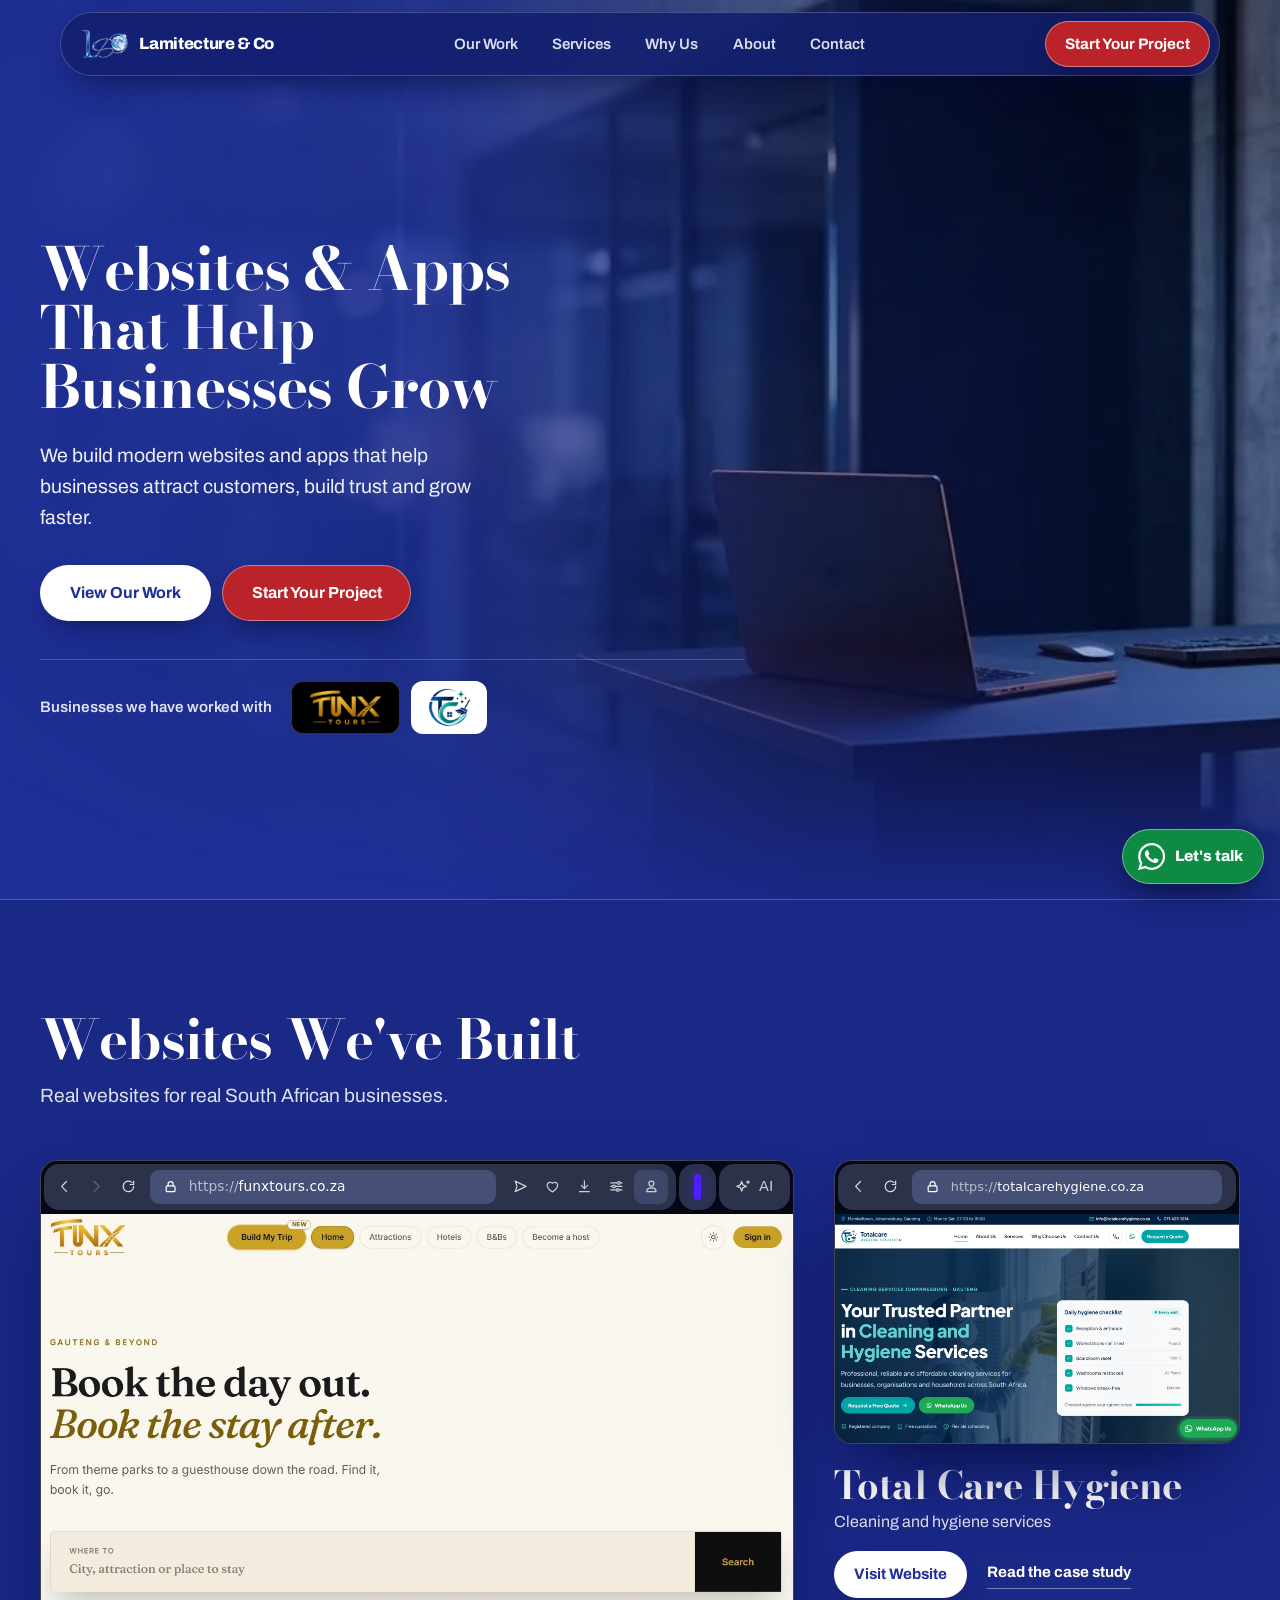
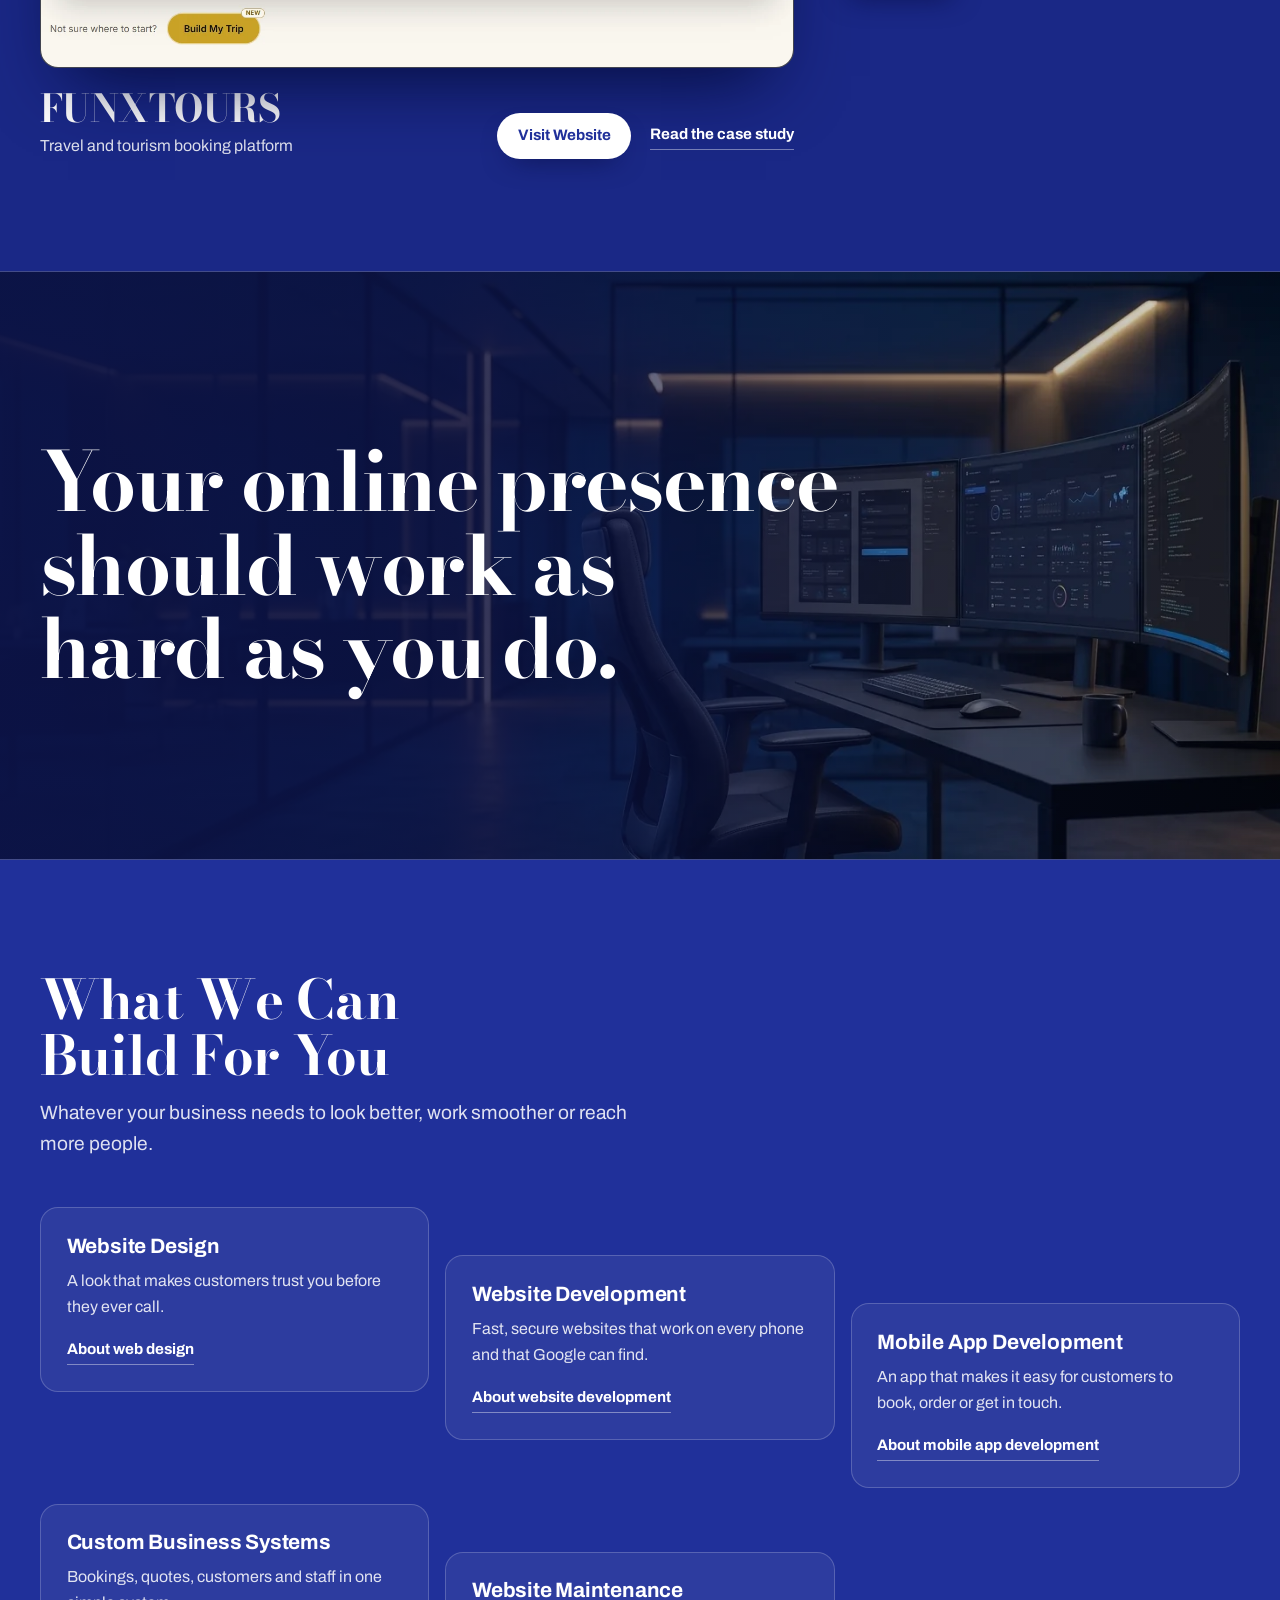
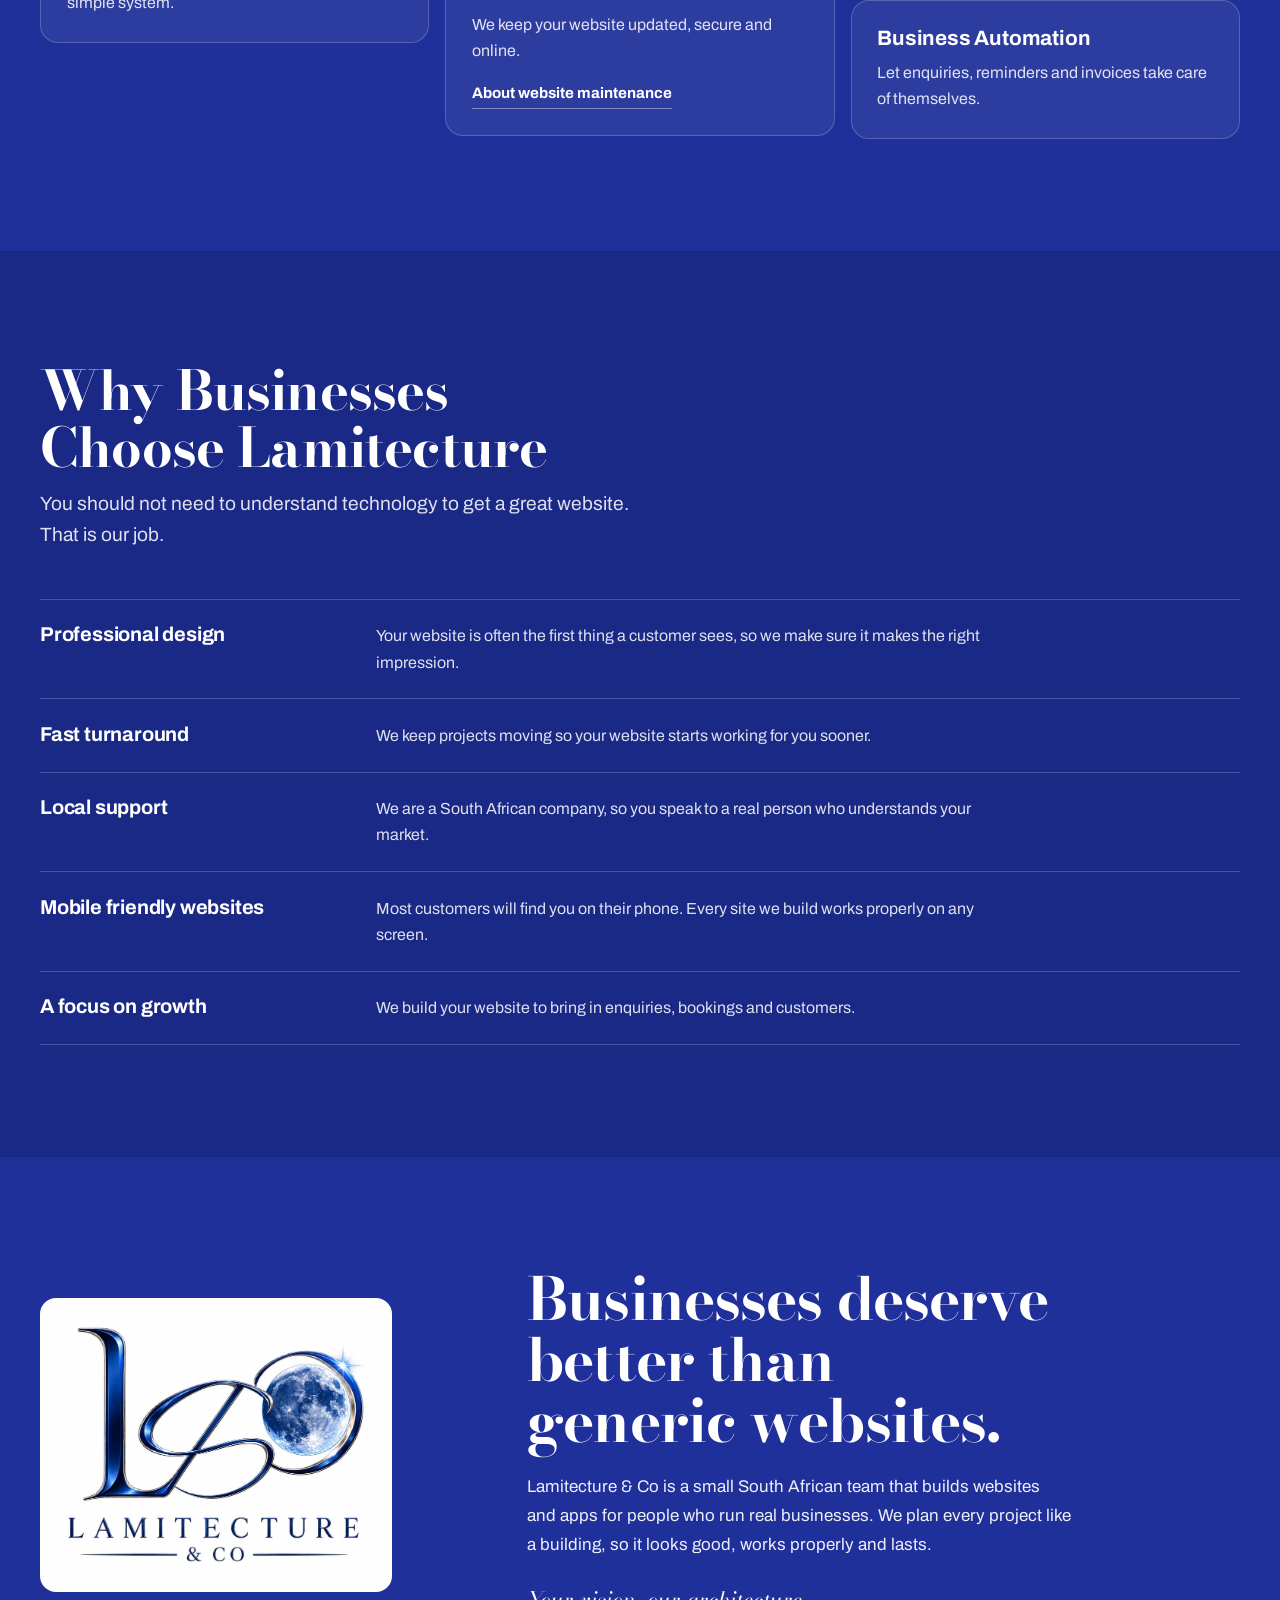
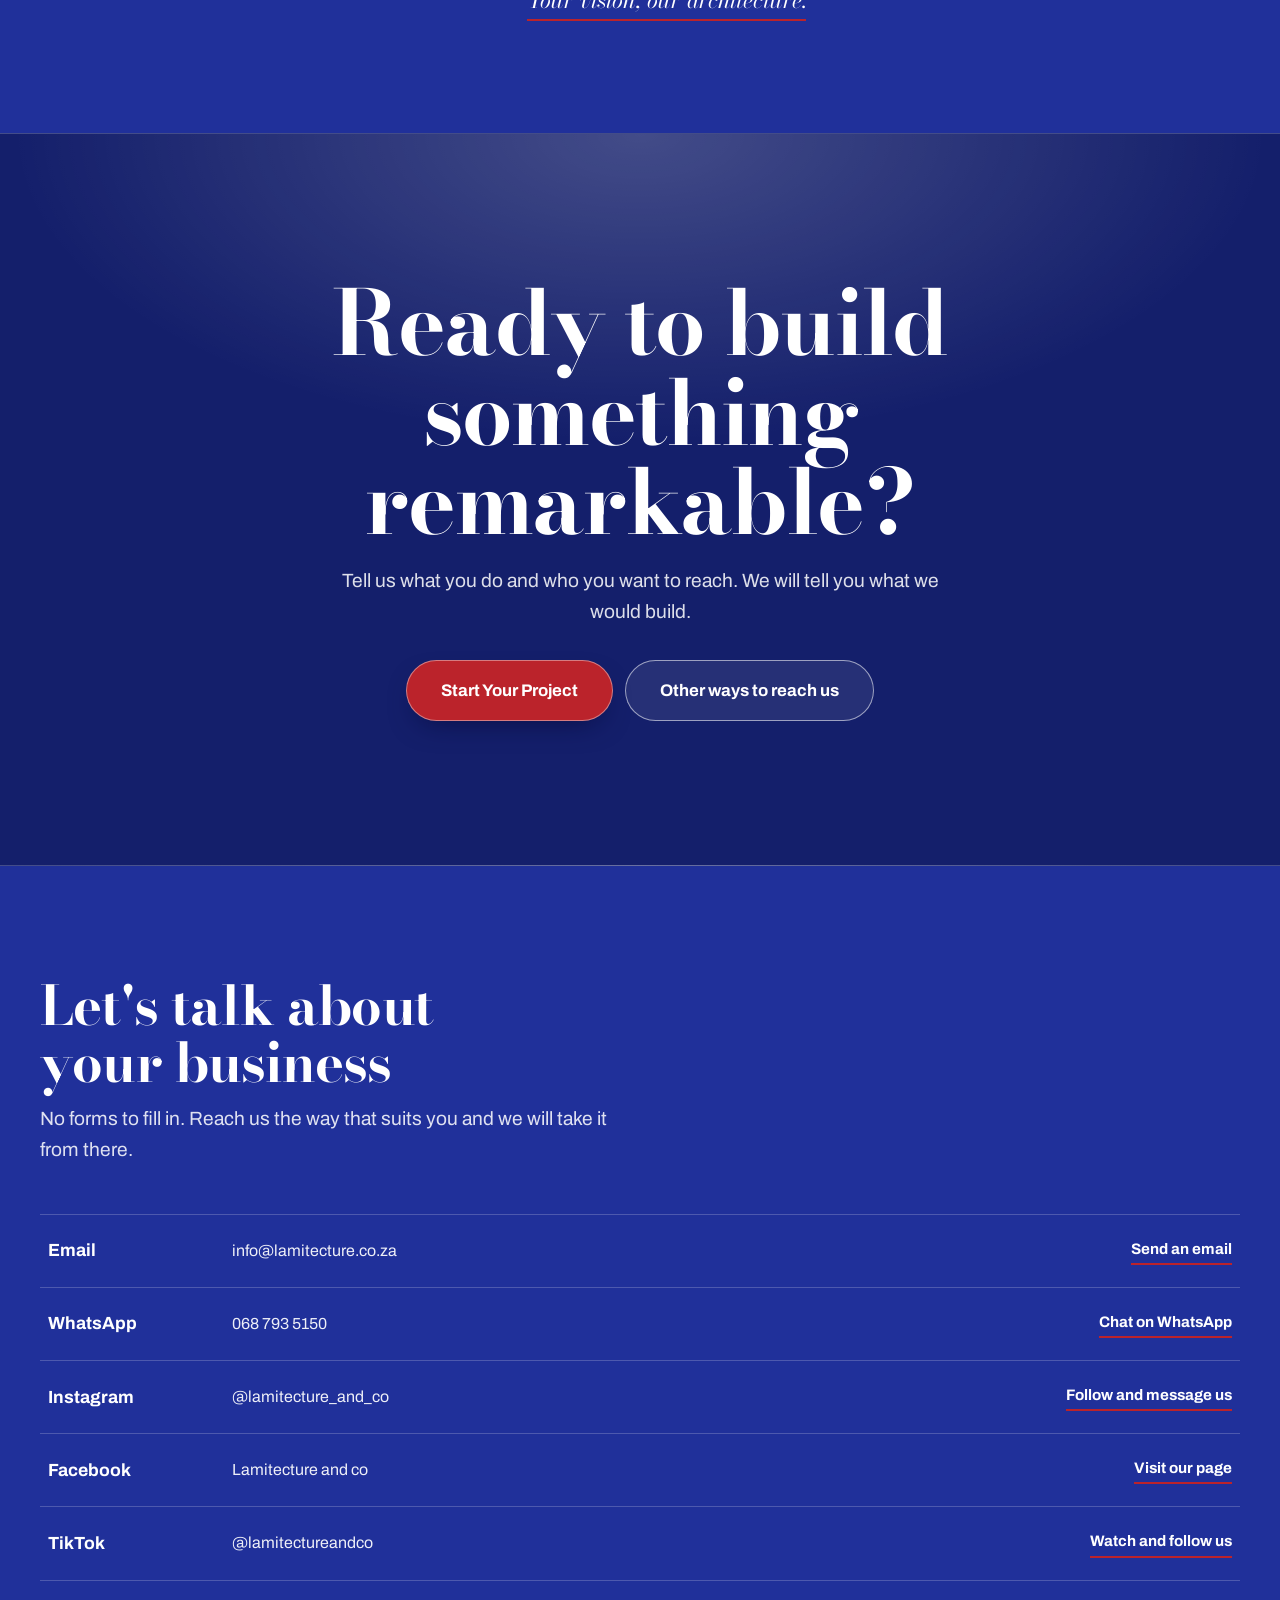
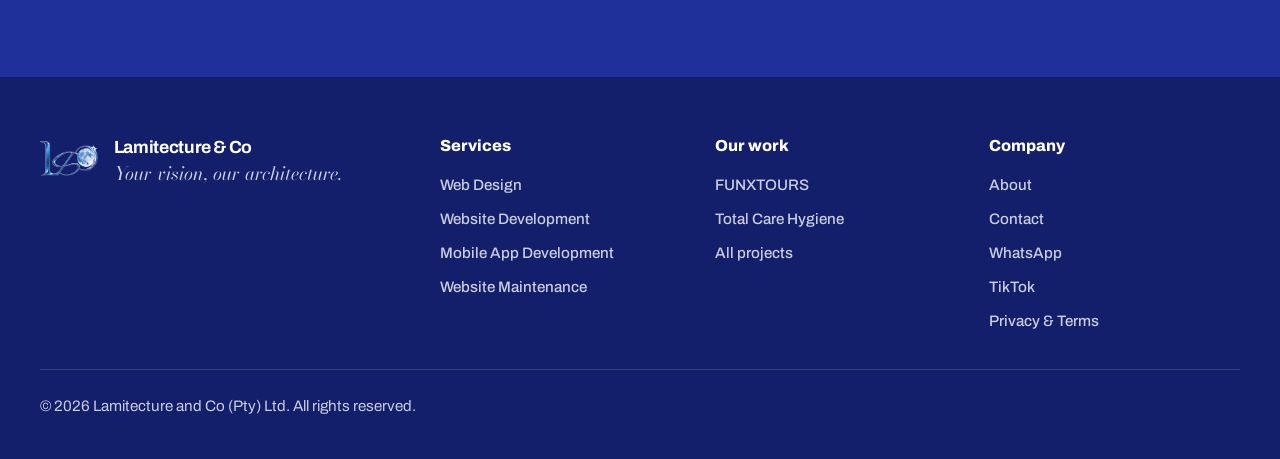
<file: index.html>
<!DOCTYPE html>
<html lang="en-ZA">
<head>
<meta charset="UTF-8">
<meta name="viewport" content="width=device-width, initial-scale=1, viewport-fit=cover">
<title>Web Design &amp; Development South Africa | Lamitecture &amp; Co</title>
<meta name="description" content="Lamitecture &amp; Co builds websites, mobile apps and custom business systems for South African businesses. See our work and start your project.">
<link rel="canonical" href="https://lamitecture.co.za/">
<meta name="theme-color" content="#20309A">
<meta property="og:type" content="website">
<meta property="og:site_name" content="Lamitecture &amp; Co">
<meta property="og:locale" content="en_ZA">
<meta property="og:title" content="Lamitecture &amp; Co | Web Design and Website Development in South Africa">
<meta property="og:description" content="Lamitecture &amp; Co builds websites, mobile apps and custom business systems for South African businesses. See our work and start your project.">
<meta property="og:url" content="https://lamitecture.co.za/">
<meta property="og:image" content="https://lamitecture.co.za/assets/img/og.jpg">
<meta property="og:image:width" content="1200">
<meta property="og:image:height" content="630">
<meta name="twitter:card" content="summary_large_image">
<meta name="twitter:title" content="Lamitecture &amp; Co | Web Design and Website Development in South Africa">
<meta name="twitter:description" content="Lamitecture &amp; Co builds websites, mobile apps and custom business systems for South African businesses. See our work and start your project.">
<meta name="twitter:image" content="https://lamitecture.co.za/assets/img/og.jpg">
<link rel="icon" href="favicon.ico">
<link rel="icon" type="image/png" sizes="32x32" href="assets/img/icons/favicon-32x32.png">
<link rel="icon" type="image/png" sizes="16x16" href="assets/img/icons/favicon-16x16.png">
<link rel="apple-touch-icon" sizes="180x180" href="assets/img/icons/apple-touch-icon.png">
<link rel="preconnect" href="https://fonts.googleapis.com">
<link rel="preconnect" href="https://fonts.gstatic.com" crossorigin>
<link href="https://fonts.googleapis.com/css2?family=Archivo:wght@400;500;600;700;800&family=Bodoni+Moda:ital,opsz,wght@0,6..96,500..800;1,6..96,500..700&display=swap" rel="stylesheet">
<link rel="stylesheet" href="assets/css/main.css">
<link rel="stylesheet" href="assets/css/home.css">
<link rel="stylesheet" href="assets/css/mockups.css">
<link rel="stylesheet" href="assets/css/pages.css">
<script type="application/ld+json">
{
  "@context": "https://schema.org",
  "@type": "ProfessionalService",
  "name": "Lamitecture & Co",
  "legalName": "Lamitecture and Co (Pty) Ltd",
  "url": "https://lamitecture.co.za/",
  "logo": "https://lamitecture.co.za/assets/img/logo-mark.png",
  "image": "https://lamitecture.co.za/assets/img/og.jpg",
  "email": "info@lamitecture.co.za",
  "description": "Lamitecture & Co builds websites, mobile apps and custom business systems that help South African businesses attract customers, build trust and grow.",
  "areaServed": {"@type": "Country", "name": "South Africa"},
  "sameAs": [
    "https://instagram.com/lamitecture_and_co",
    "https://facebook.com/profile.php?id=61594000347599",
    "https://www.tiktok.com/@lamitectureandco"
  ]
}
</script>
<script>document.documentElement.classList.add('js');window.addEventListener('load',function(){setTimeout(function(){if(!window.lamiReady){document.documentElement.classList.remove('js')}},1500)})</script>
</head>
<body>
<a class="skip" href="#main">Skip to content</a>

<header class="nav" id="nav">
  <a class="brand" href="#top" aria-label="Lamitecture &amp; Co, back to top">
    <img src="assets/img/logo-mark-96.png" alt="" width="46" height="28">
    <span>Lamitecture &amp; Co</span>
  </a>
  <nav class="nav-links" aria-label="Main">
    <a href="#work">Our Work</a>
    <a href="#services">Services</a>
    <a href="#why">Why Us</a>
    <a href="#about">About</a>
    <a href="#contact">Contact</a>
  </nav>
  <a class="btn btn-red btn-sm nav-cta" href="#contact">Start Your Project</a>
</header>

<main id="main">

<!-- ================= HERO ================= -->
<section class="hero" id="top">
  <picture class="hero-photo">
    <source media="(max-width: 999px)" srcset="assets/img/hero-desk-phone.webp" width="720" height="758">
    <img src="assets/img/hero-desk-1584.webp" srcset="assets/img/hero-desk-1000.webp 1000w, assets/img/hero-desk-1584.webp 1584w" sizes="100vw" alt="" width="1584" height="672" fetchpriority="high" decoding="async">
  </picture>
  <div class="wrap hero-grid">
    <div class="hero-copy">
      <h1><span class="ln">Websites &amp; Apps </span><span class="ln">That Help </span><span class="ln">Businesses Grow</span></h1>
      <p class="hero-sub">We build modern websites and apps that help businesses attract customers, build trust and grow faster.</p>
      <div class="hero-cta">
        <a class="btn btn-light" href="#work">View Our Work</a>
        <a class="btn btn-red" href="mailto:info@lamitecture.co.za?subject=Start%20a%20project%20with%20Lamitecture%20%26%20Co&amp;body=Hi%20Lamitecture%20%26%20Co%2C%0A%0AMy%20business%20is%3A%0A%0AWhat%20I%20need%3A%0A%0A">Start Your Project</a>
      </div>
      <div class="hero-proof">
        <p>Businesses we have worked with</p>
        <ul>
          <li><a class="proof proof-fx" href="https://funxtours.co.za" target="_blank" rel="noopener noreferrer"><img src="assets/img/clients/funxtours-logo.webp" alt="FUNXTOURS" width="640" height="341"></a></li>
          <li><a class="proof proof-tc" href="https://totalcarehygiene.co.za" target="_blank" rel="noopener noreferrer"><img src="assets/img/clients/totalcare-logo.webp" alt="Total Care Hygiene" width="480" height="440"></a></li>
        </ul>
      </div>
    </div>
  </div>
</section>

<!-- ================= PORTFOLIO ================= -->
<section class="section work" id="work" aria-labelledby="work-title">
  <div class="wrap">
    <div class="section-head reveal">
      <h2 id="work-title">Websites We've Built</h2>
      <p class="lede">Real websites for real South African businesses.</p>
    </div>
    <div class="work-rail">
      <article class="project project-main reveal-card">
        <a class="project-shot" href="https://funxtours.co.za" target="_blank" rel="noopener noreferrer" aria-label="Open the FUNXTOURS website (opens in a new tab)">
          <div class="browser"><div class="bar" aria-hidden="true"><div class="isl isl-main"><span class="bnav"><i class="nb back"><svg viewBox="0 0 24 24" aria-hidden="true" focusable="false"><path d="M15 5l-7 7 7 7"/></svg></i><i class="nb fwd"><svg viewBox="0 0 24 24" aria-hidden="true" focusable="false"><path d="M9 5l7 7-7 7"/></svg></i><i class="nb"><svg viewBox="0 0 24 24" aria-hidden="true" focusable="false"><path d="M19.5 12a7.5 7.5 0 11-2.3-5.4"/><path d="M19.5 4.5v4.8h-4.8"/></svg></i></span><span class="url"><svg viewBox="0 0 24 24" aria-hidden="true" focusable="false"><rect x="5" y="11" width="14" height="9" rx="2"/><path d="M8 11V8a4 4 0 018 0v3"/></svg><span class="u"><i class="sch">https://</i>funxtours.co.za</span></span><span class="tools"><i class="tb t-edit"><svg viewBox="0 0 24 24" aria-hidden="true" focusable="false"><path d="M11 4.5H6.5a2 2 0 00-2 2v11a2 2 0 002 2h11a2 2 0 002-2V13"/><path d="M17.3 3.4l3.3 3.3-1.6.9-1.7 1.7.3 1.4-1 1-3.2-3.2 1-1 1.4.3 1.7-1.7z"/><path d="M12.4 11.6l-4 4"/></svg></i><i class="tb t-cam"><svg viewBox="0 0 24 24" aria-hidden="true" focusable="false"><path d="M4 8.7A1.7 1.7 0 015.7 7H8l1.2-2h5.6L16 7h2.3A1.7 1.7 0 0120 8.7v8.6a1.7 1.7 0 01-1.7 1.7H5.7A1.7 1.7 0 014 17.3z"/><circle cx="12" cy="12.8" r="3.3"/></svg></i><i class="tb t-play"><svg viewBox="0 0 24 24" aria-hidden="true" focusable="false"><path d="M4.5 4.5L20 12 4.5 19.5 7.2 12z"/></svg></i><i class="tb t-heart"><svg viewBox="0 0 24 24" aria-hidden="true" focusable="false"><path d="M12 20s-7.5-4.6-7.5-10.2A4.3 4.3 0 0112 7.6a4.3 4.3 0 017.5 2.2C19.5 15.4 12 20 12 20z"/></svg></i><i class="tb t-down"><svg viewBox="0 0 24 24" aria-hidden="true" focusable="false"><path d="M12 4v11M7.5 10.6L12 15.1l4.5-4.5M5 19.5h14"/></svg></i><i class="tb t-set"><svg viewBox="0 0 24 24" aria-hidden="true" focusable="false"><path d="M4 7h16M4 12h16M4 17h16"/><circle cx="15.5" cy="7" r="1.9" fill="#2b324a"/><circle cx="8.5" cy="12" r="1.9" fill="#2b324a"/><circle cx="14" cy="17" r="1.9" fill="#2b324a"/></svg></i><i class="tb me"><svg viewBox="0 0 24 24" aria-hidden="true" focusable="false"><circle cx="12" cy="8" r="3.6"/><path d="M5.3 19.6c0-3.4 3-5.4 6.7-5.4s6.7 2 6.7 5.4z"/></svg></i></span></div><div class="isl isl-accent"><b></b></div><div class="isl isl-ai"><svg viewBox="0 0 24 24" aria-hidden="true" focusable="false"><path d="M10 4.5l1.7 4.6 4.6 1.7-4.6 1.7L10 17.1l-1.7-4.6L3.7 10.8l4.6-1.7z"/><path d="M18.3 3.8v3.4M16.6 5.5H20"/></svg><span>AI</span></div></div><div class="screen"><img class="shot" src="assets/img/portfolio/funxtours.webp" alt="The FUNXTOURS homepage" width="1398" height="842" loading="lazy" decoding="async"></div></div>
        </a>
        <div class="project-info">
          <div>
            <h3>FUNXTOURS</h3>
            <p class="project-meta">Travel and tourism booking platform</p>
          </div>
          <div class="project-links">
            <a class="btn btn-light btn-sm" href="https://funxtours.co.za" target="_blank" rel="noopener noreferrer">Visit Website</a>
            <a class="text-link" href="/work/funxtours/">Read the case study</a>
          </div>
        </div>
      </article>
      <article class="project project-side reveal-card">
        <a class="project-shot" href="https://totalcarehygiene.co.za" target="_blank" rel="noopener noreferrer" aria-label="Open the Total Care Hygiene website (opens in a new tab)">
          <div class="browser"><div class="bar" aria-hidden="true"><div class="isl isl-main"><span class="bnav"><i class="nb back"><svg viewBox="0 0 24 24" aria-hidden="true" focusable="false"><path d="M15 5l-7 7 7 7"/></svg></i><i class="nb fwd"><svg viewBox="0 0 24 24" aria-hidden="true" focusable="false"><path d="M9 5l7 7-7 7"/></svg></i><i class="nb"><svg viewBox="0 0 24 24" aria-hidden="true" focusable="false"><path d="M19.5 12a7.5 7.5 0 11-2.3-5.4"/><path d="M19.5 4.5v4.8h-4.8"/></svg></i></span><span class="url"><svg viewBox="0 0 24 24" aria-hidden="true" focusable="false"><rect x="5" y="11" width="14" height="9" rx="2"/><path d="M8 11V8a4 4 0 018 0v3"/></svg><span class="u"><i class="sch">https://</i>totalcarehygiene.co.za</span></span><span class="tools"><i class="tb t-edit"><svg viewBox="0 0 24 24" aria-hidden="true" focusable="false"><path d="M11 4.5H6.5a2 2 0 00-2 2v11a2 2 0 002 2h11a2 2 0 002-2V13"/><path d="M17.3 3.4l3.3 3.3-1.6.9-1.7 1.7.3 1.4-1 1-3.2-3.2 1-1 1.4.3 1.7-1.7z"/><path d="M12.4 11.6l-4 4"/></svg></i><i class="tb t-cam"><svg viewBox="0 0 24 24" aria-hidden="true" focusable="false"><path d="M4 8.7A1.7 1.7 0 015.7 7H8l1.2-2h5.6L16 7h2.3A1.7 1.7 0 0120 8.7v8.6a1.7 1.7 0 01-1.7 1.7H5.7A1.7 1.7 0 014 17.3z"/><circle cx="12" cy="12.8" r="3.3"/></svg></i><i class="tb t-play"><svg viewBox="0 0 24 24" aria-hidden="true" focusable="false"><path d="M4.5 4.5L20 12 4.5 19.5 7.2 12z"/></svg></i><i class="tb t-heart"><svg viewBox="0 0 24 24" aria-hidden="true" focusable="false"><path d="M12 20s-7.5-4.6-7.5-10.2A4.3 4.3 0 0112 7.6a4.3 4.3 0 017.5 2.2C19.5 15.4 12 20 12 20z"/></svg></i><i class="tb t-down"><svg viewBox="0 0 24 24" aria-hidden="true" focusable="false"><path d="M12 4v11M7.5 10.6L12 15.1l4.5-4.5M5 19.5h14"/></svg></i><i class="tb t-set"><svg viewBox="0 0 24 24" aria-hidden="true" focusable="false"><path d="M4 7h16M4 12h16M4 17h16"/><circle cx="15.5" cy="7" r="1.9" fill="#2b324a"/><circle cx="8.5" cy="12" r="1.9" fill="#2b324a"/><circle cx="14" cy="17" r="1.9" fill="#2b324a"/></svg></i><i class="tb me"><svg viewBox="0 0 24 24" aria-hidden="true" focusable="false"><circle cx="12" cy="8" r="3.6"/><path d="M5.3 19.6c0-3.4 3-5.4 6.7-5.4s6.7 2 6.7 5.4z"/></svg></i></span></div><div class="isl isl-accent"><b></b></div><div class="isl isl-ai"><svg viewBox="0 0 24 24" aria-hidden="true" focusable="false"><path d="M10 4.5l1.7 4.6 4.6 1.7-4.6 1.7L10 17.1l-1.7-4.6L3.7 10.8l4.6-1.7z"/><path d="M18.3 3.8v3.4M16.6 5.5H20"/></svg><span>AI</span></div></div><div class="screen"><img class="shot" src="assets/img/portfolio/totalcare.webp" alt="The Total Care Hygiene homepage" width="1600" height="908" loading="lazy" decoding="async"></div></div>
        </a>
        <div class="project-info">
          <div>
            <h3>Total Care Hygiene</h3>
            <p class="project-meta">Cleaning and hygiene services</p>
          </div>
          <div class="project-links">
            <a class="btn btn-light btn-sm" href="https://totalcarehygiene.co.za" target="_blank" rel="noopener noreferrer">Visit Website</a>
            <a class="text-link" href="/work/total-care-hygiene/">Read the case study</a>
          </div>
        </div>
      </article>
    </div>
    <div class="rail-dots" aria-hidden="true"><span class="on"></span><span></span></div>
  </div>
</section>

<!-- ================= STATEMENT ================= -->
<section class="statement" aria-label="Our approach">
  <img class="statement-img" src="assets/img/office-1584.webp" srcset="assets/img/office-960.webp 960w, assets/img/office-1584.webp 1584w" sizes="100vw" alt="" width="1584" height="672" loading="lazy" decoding="async">
  <div class="wrap">
    <h2 class="statement-text reveal">Your online presence should work as hard as you do.</h2>
  </div>
</section>

<!-- ================= SERVICES ================= -->
<section class="section services" id="services" aria-labelledby="services-title">
  <div class="wrap">
    <div class="section-head reveal">
      <h2 id="services-title">What We Can Build For You</h2>
      <p class="lede">Whatever your business needs to look better, work smoother or reach more people.</p>
    </div>
    <div class="blocks">
      <a class="block reveal" href="/services/web-design/"><h3>Website Design</h3><p>A look that makes customers trust you before they ever call.</p><span class="text-link">About web design</span></a>
      <a class="block reveal" href="/services/website-development/"><h3>Website Development</h3><p>Fast, secure websites that work on every phone and that Google can find.</p><span class="text-link">About website development</span></a>
      <a class="block reveal" href="/services/mobile-app-development/"><h3>Mobile App Development</h3><p>An app that makes it easy for customers to book, order or get in touch.</p><span class="text-link">About mobile app development</span></a>
      <div class="block reveal"><h3>Custom Business Systems</h3><p>Bookings, quotes, customers and staff in one simple system.</p></div>
      <a class="block reveal" href="/services/website-maintenance/"><h3>Website Maintenance</h3><p>We keep your website updated, secure and online.</p><span class="text-link">About website maintenance</span></a>
      <div class="block reveal"><h3>Business Automation</h3><p>Let enquiries, reminders and invoices take care of themselves.</p></div>
    </div>
  </div>
</section>

<!-- ================= WHY ================= -->
<section class="section why" id="why" aria-labelledby="why-title">
  <div class="wrap">
    <div class="section-head reveal">
      <h2 id="why-title">Why Businesses Choose Lamitecture</h2>
      <p class="lede">You should not need to understand technology to get a great website. That is our job.</p>
    </div>
    <ul class="benefits">
      <li class="reveal"><h3>Professional design</h3><p>Your website is often the first thing a customer sees, so we make sure it makes the right impression.</p></li>
      <li class="reveal"><h3>Fast turnaround</h3><p>We keep projects moving so your website starts working for you sooner.</p></li>
      <li class="reveal"><h3>Local support</h3><p>We are a South African company, so you speak to a real person who understands your market.</p></li>
      <li class="reveal"><h3>Mobile friendly websites</h3><p>Most customers will find you on their phone. Every site we build works properly on any screen.</p></li>
      <li class="reveal"><h3>A focus on growth</h3><p>We build your website to bring in enquiries, bookings and customers.</p></li>
    </ul>
  </div>
</section>

<!-- ================= ABOUT ================= -->
<section class="section about" id="about" aria-labelledby="about-title">
  <div class="wrap about-grid">
    <div class="about-logo reveal"><img src="assets/img/logo-full.webp" alt="Lamitecture &amp; Co logo" width="800" height="647" loading="lazy" decoding="async"></div>
    <div class="about-copy reveal">
      <h2 id="about-title">Businesses deserve better than generic websites.</h2>
      <p>Lamitecture &amp; Co is a small South African team that builds websites and apps for people who run real businesses. We plan every project like a building, so it looks good, works properly and lasts.</p>
      <p class="about-sign">Your vision, our architecture.</p>
    </div>
  </div>
</section>

<!-- ================= FINAL CALL TO ACTION ================= -->
<section class="finale" aria-labelledby="cta-title">
  <div class="wrap">
    <h2 id="cta-title" class="reveal">Ready to build something remarkable?</h2>
    <p class="lede reveal">Tell us what you do and who you want to reach. We will tell you what we would build.</p>
    <div class="cta-buttons reveal">
      <a class="btn btn-red btn-lg" href="mailto:info@lamitecture.co.za?subject=Start%20a%20project%20with%20Lamitecture%20%26%20Co&amp;body=Hi%20Lamitecture%20%26%20Co%2C%0A%0AMy%20business%20is%3A%0A%0AWhat%20I%20need%3A%0A%0A">Start Your Project</a>
      <a class="btn btn-glass btn-lg" href="#contact">Other ways to reach us</a>
    </div>
  </div>
</section>

<!-- ================= CONTACT ================= -->
<section class="section contact" id="contact" aria-labelledby="contact-title">
  <div class="wrap">
    <div class="section-head reveal">
      <h2 id="contact-title">Let's talk about your business</h2>
      <p class="lede">No forms to fill in. Reach us the way that suits you and we will take it from there.</p>
    </div>
    <ul class="contact-list reveal">
        <li><a href="mailto:info@lamitecture.co.za?subject=Start%20a%20project%20with%20Lamitecture%20%26%20Co&amp;body=Hi%20Lamitecture%20%26%20Co%2C%0A%0AMy%20business%20is%3A%0A%0AWhat%20I%20need%3A%0A%0A"><span class="c-name">Email</span><span class="c-value">info@lamitecture.co.za</span><span class="c-action">Send an email</span></a></li>
        <li><a href="https://wa.me/27687935150" target="_blank" rel="noopener noreferrer"><span class="c-name">WhatsApp</span><span class="c-value">068 793 5150</span><span class="c-action">Chat on WhatsApp</span></a></li>
        <li><a href="https://instagram.com/lamitecture_and_co" target="_blank" rel="noopener noreferrer"><span class="c-name">Instagram</span><span class="c-value">@lamitecture_and_co</span><span class="c-action">Follow and message us</span></a></li>
        <li><a href="https://facebook.com/profile.php?id=61594000347599" target="_blank" rel="noopener noreferrer"><span class="c-name">Facebook</span><span class="c-value">Lamitecture and co</span><span class="c-action">Visit our page</span></a></li>
        <li><a href="https://www.tiktok.com/@lamitectureandco" target="_blank" rel="noopener noreferrer"><span class="c-name">TikTok</span><span class="c-value">@lamitectureandco</span><span class="c-action">Watch and follow us</span></a></li>
      </ul>
  </div>
</section>

</main>

<footer class="footer">
  <div class="wrap footer-grid">
    <div class="footer-brand">
      <img src="assets/img/logo-mark-96.png" alt="" width="58" height="35">
      <div>
        <strong>Lamitecture &amp; Co</strong>
        <p>Your vision, our architecture.</p>
      </div>
    </div>
    <nav class="footer-col" aria-label="Services">
      <p class="footer-h">Services</p>
      <a href="/services/web-design/">Web Design</a>
      <a href="/services/website-development/">Website Development</a>
      <a href="/services/mobile-app-development/">Mobile App Development</a>
      <a href="/services/website-maintenance/">Website Maintenance</a>
    </nav>
    <nav class="footer-col" aria-label="Our work">
      <p class="footer-h">Our work</p>
      <a href="/work/funxtours/">FUNXTOURS</a>
      <a href="/work/total-care-hygiene/">Total Care Hygiene</a>
      <a href="#work">All projects</a>
    </nav>
    <nav class="footer-col" aria-label="Company">
      <p class="footer-h">Company</p>
      <a href="#about">About</a>
      <a href="#contact">Contact</a>
      <a href="https://wa.me/27687935150" target="_blank" rel="noopener noreferrer">WhatsApp</a>
      <a href="https://www.tiktok.com/@lamitectureandco" target="_blank" rel="noopener noreferrer">TikTok</a>
      <a href="/legal.html">Privacy &amp; Terms</a>
    </nav>
    <p class="footer-legal">&copy; <span id="year">2026</span> Lamitecture and Co (Pty) Ltd. All rights reserved.</p>
  </div>
</footer>

<nav class="dock" aria-label="Quick navigation">
  <a href="#top" data-sec="top">Home</a>
  <a href="#work" data-sec="work">Work</a>
  <a href="#services" data-sec="services">Services</a>
  <a href="#contact" data-sec="contact">Contact</a>
</nav>
<a class="wa-float" href="https://wa.me/27687935150" target="_blank" rel="noopener noreferrer" aria-label="Chat with us on WhatsApp (opens in a new tab)"><svg viewBox="0 0 24 24" aria-hidden="true" focusable="false"><path d="M17.472 14.382c-.297-.149-1.758-.867-2.03-.967-.273-.099-.471-.148-.67.15-.197.297-.767.966-.94 1.164-.173.199-.347.223-.644.075-.297-.15-1.255-.463-2.39-1.475-.883-.788-1.48-1.761-1.653-2.059-.173-.297-.018-.458.13-.606.134-.133.298-.347.446-.52.149-.174.198-.298.298-.497.099-.198.05-.371-.025-.52-.075-.149-.669-1.612-.916-2.207-.242-.579-.487-.5-.669-.51-.173-.008-.371-.01-.57-.01-.198 0-.52.074-.792.372-.272.297-1.04 1.016-1.04 2.479 0 1.462 1.065 2.875 1.213 3.074.149.198 2.096 3.2 5.077 4.487.709.306 1.262.489 1.694.625.712.227 1.36.195 1.871.118.571-.085 1.758-.719 2.006-1.413.248-.694.248-1.289.173-1.413-.074-.124-.272-.198-.57-.347m-5.421 7.403h-.004a9.87 9.87 0 01-5.031-1.378l-.361-.214-3.741.982.998-3.648-.235-.374a9.86 9.86 0 01-1.51-5.26c.001-5.45 4.436-9.884 9.888-9.884 2.64 0 5.122 1.03 6.988 2.898a9.825 9.825 0 012.893 6.994c-.003 5.45-4.437 9.884-9.885 9.884m8.413-18.297A11.815 11.815 0 0012.05 0C5.495 0 .16 5.335.157 11.892c0 2.096.547 4.142 1.588 5.945L.057 24l6.305-1.654a11.882 11.882 0 005.683 1.448h.005c6.554 0 11.89-5.335 11.893-11.893a11.821 11.821 0 00-3.48-8.413Z"/></svg><span>Let's talk</span></a>
<script src="assets/js/main.js" defer></script>
</body>
</html>
</file>
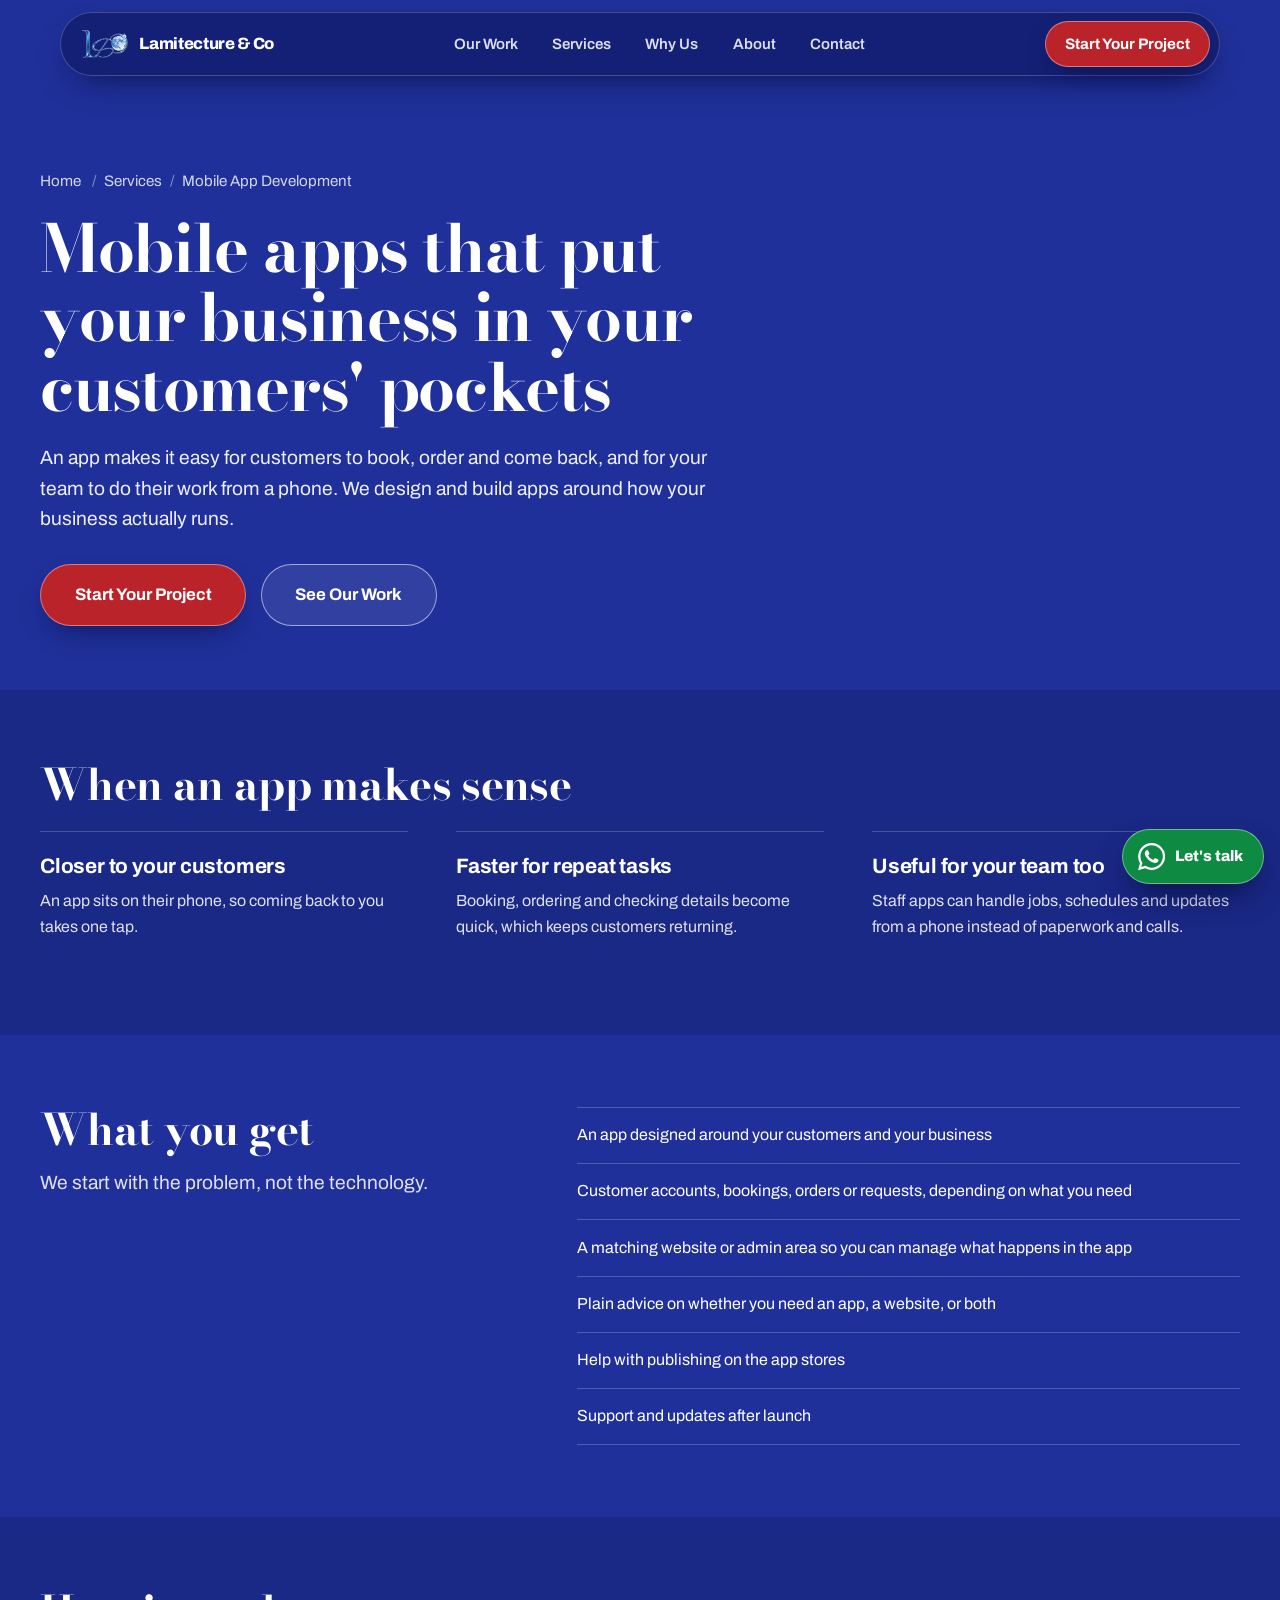
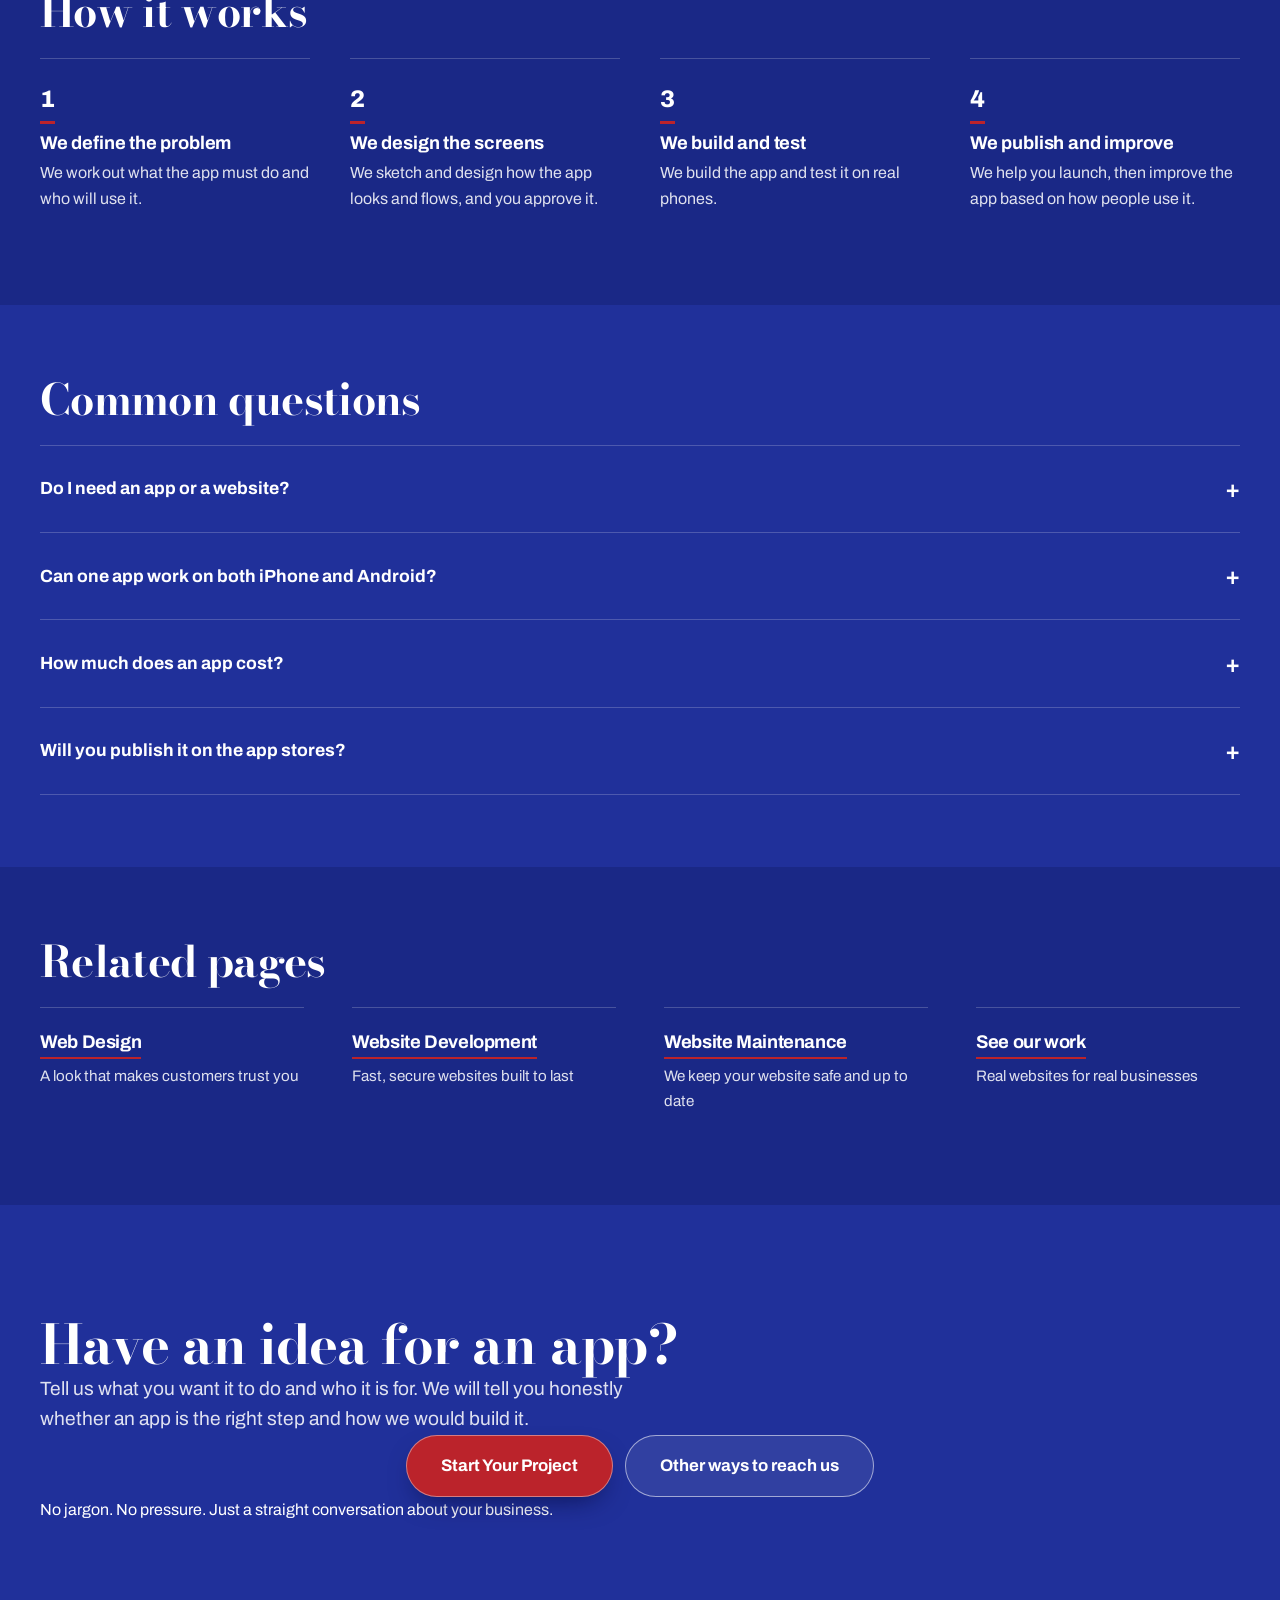
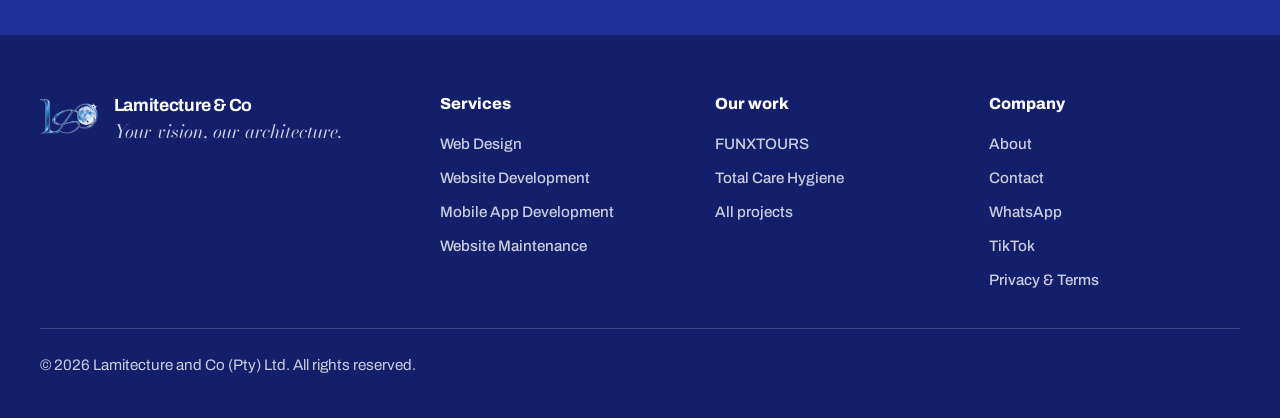
<file: services/mobile-app-development/index.html>
<!DOCTYPE html>
<html lang="en-ZA">
<head>
<meta charset="UTF-8">
<meta name="viewport" content="width=device-width, initial-scale=1, viewport-fit=cover">
<title>Mobile App Development in South Africa | Lamitecture &amp; Co</title>
<meta name="description" content="Mobile app development for South African businesses. Apps for bookings, orders, customer accounts and staff tools, built around your business.">
<link rel="canonical" href="https://lamitecture.co.za/services/mobile-app-development/">
<meta name="theme-color" content="#20309A">
<meta property="og:type" content="website">
<meta property="og:site_name" content="Lamitecture &amp; Co">
<meta property="og:locale" content="en_ZA">
<meta property="og:title" content="Mobile App Development in South Africa | Lamitecture &amp; Co">
<meta property="og:description" content="Mobile app development for South African businesses. Apps for bookings, orders, customer accounts and staff tools, built around your business.">
<meta property="og:url" content="https://lamitecture.co.za/services/mobile-app-development/">
<meta property="og:image" content="https://lamitecture.co.za/assets/img/og.jpg">
<meta property="og:image:width" content="1200">
<meta property="og:image:height" content="630">
<meta name="twitter:card" content="summary_large_image">
<meta name="twitter:title" content="Mobile App Development in South Africa | Lamitecture &amp; Co">
<meta name="twitter:description" content="Mobile app development for South African businesses. Apps for bookings, orders, customer accounts and staff tools, built around your business.">
<meta name="twitter:image" content="https://lamitecture.co.za/assets/img/og.jpg">
<link rel="icon" href="/favicon.ico">
<link rel="icon" type="image/png" sizes="32x32" href="/assets/img/icons/favicon-32x32.png">
<link rel="icon" type="image/png" sizes="16x16" href="/assets/img/icons/favicon-16x16.png">
<link rel="apple-touch-icon" sizes="180x180" href="/assets/img/icons/apple-touch-icon.png">
<link rel="preconnect" href="https://fonts.googleapis.com">
<link rel="preconnect" href="https://fonts.gstatic.com" crossorigin>
<link href="https://fonts.googleapis.com/css2?family=Archivo:wght@400;500;600;700;800&family=Bodoni+Moda:ital,opsz,wght@0,6..96,500..800;1,6..96,500..700&display=swap" rel="stylesheet">
<link rel="stylesheet" href="/assets/css/main.css">
<link rel="stylesheet" href="/assets/css/home.css">
<link rel="stylesheet" href="/assets/css/mockups.css">
<link rel="stylesheet" href="/assets/css/pages.css">
<script type="application/ld+json">
{
  "@context": "https://schema.org",
  "@graph": [
    {
      "@type": "Service",
      "name": "Mobile App Development",
      "serviceType": "Mobile App Development",
      "description": "Mobile app development for South African businesses. Apps for bookings, orders, customer accounts and staff tools, built around your business.",
      "provider": {
        "@type": "ProfessionalService",
        "name": "Lamitecture & Co",
        "url": "https://lamitecture.co.za/"
      },
      "areaServed": {
        "@type": "Country",
        "name": "South Africa"
      },
      "url": "https://lamitecture.co.za/services/mobile-app-development/"
    },
    {
      "@type": "BreadcrumbList",
      "itemListElement": [
        {
          "@type": "ListItem",
          "position": 1,
          "name": "Home",
          "item": "https://lamitecture.co.za/"
        },
        {
          "@type": "ListItem",
          "position": 2,
          "name": "Services",
          "item": "https://lamitecture.co.za/#services"
        },
        {
          "@type": "ListItem",
          "position": 3,
          "name": "Mobile App Development",
          "item": "https://lamitecture.co.za/services/mobile-app-development/"
        }
      ]
    }
  ]
}
</script>
</head>
<body>
<a class="skip" href="#main">Skip to content</a>
<header class="nav" id="nav">
  <a class="brand" href="/" aria-label="Lamitecture &amp; Co, home">
    <img src="/assets/img/logo-mark-96.png" alt="" width="46" height="28">
    <span>Lamitecture &amp; Co</span>
  </a>
  <nav class="nav-links" aria-label="Main">
    <a href="/#work">Our Work</a>
    <a href="/#services">Services</a>
    <a href="/#why">Why Us</a>
    <a href="/#about">About</a>
    <a href="/#contact">Contact</a>
  </nav>
  <a class="btn btn-red btn-sm nav-cta" href="/#contact">Start Your Project</a>
</header>
<main id="main">
<section class="phero">
  <div class="wrap">
    <nav class="crumbs" aria-label="Breadcrumb"><ol><li><a href="/">Home</a></li><li><a href="/#services">Services</a></li><li aria-current="page">Mobile App Development</li></ol></nav>
    <h1>Mobile apps that put your business in your customers' pockets</h1>
    <p class="lede">An app makes it easy for customers to book, order and come back, and for your team to do their work from a phone. We design and build apps around how your business actually runs.</p>
    <div class="phero-cta">
      <a class="btn btn-red btn-lg" href="mailto:info@lamitecture.co.za?subject=Start%20a%20project%20with%20Lamitecture%20%26%20Co&amp;body=Hi%20Lamitecture%20%26%20Co%2C%0A%0AMy%20business%20is%3A%0A%0AWhat%20I%20need%3A%0A%0A">Start Your Project</a>
      <a class="btn btn-glass btn-lg" href="/#work">See Our Work</a>
    </div>
    
  </div>
</section>

<section class="psec" aria-labelledby="why-title">
  <div class="wrap">
    <h2 id="why-title">When an app makes sense</h2>
    <div class="pgrid3"><div class="pcard"><h3>Closer to your customers</h3><p>An app sits on their phone, so coming back to you takes one tap.</p></div><div class="pcard"><h3>Faster for repeat tasks</h3><p>Booking, ordering and checking details become quick, which keeps customers returning.</p></div><div class="pcard"><h3>Useful for your team too</h3><p>Staff apps can handle jobs, schedules and updates from a phone instead of paperwork and calls.</p></div></div>
  </div>
</section>

<section class="psec" aria-labelledby="get-title">
  <div class="wrap split">
    <div>
      <h2 id="get-title">What you get</h2>
      <p class="lede">We start with the problem, not the technology.</p>
    </div>
    <ul class="checks"><li>An app designed around your customers and your business</li><li>Customer accounts, bookings, orders or requests, depending on what you need</li><li>A matching website or admin area so you can manage what happens in the app</li><li>Plain advice on whether you need an app, a website, or both</li><li>Help with publishing on the app stores</li><li>Support and updates after launch</li></ul>
  </div>
</section>

<section class="psec" aria-labelledby="steps-title">
  <div class="wrap">
    <h2 id="steps-title">How it works</h2>
    <ol class="steps"><li><h3>We define the problem</h3><p>We work out what the app must do and who will use it.</p></li><li><h3>We design the screens</h3><p>We sketch and design how the app looks and flows, and you approve it.</p></li><li><h3>We build and test</h3><p>We build the app and test it on real phones.</p></li><li><h3>We publish and improve</h3><p>We help you launch, then improve the app based on how people use it.</p></li></ol>
  </div>
</section>

<section class="psec" aria-labelledby="faq-title">
  <div class="wrap">
    <h2 id="faq-title">Common questions</h2>
    <div class="faq"><details><summary>Do I need an app or a website?</summary><p>Many businesses do very well with a website alone. An app makes sense when customers use you often, such as booking or ordering, or when your team needs a tool in their hands. We will tell you honestly which one you need.</p></details><details><summary>Can one app work on both iPhone and Android?</summary><p>In many cases yes. We recommend the best approach for your situation before we start.</p></details><details><summary>How much does an app cost?</summary><p>It depends on what the app does. We give you a clear quote after we understand your idea, and we can start with a smaller first version.</p></details><details><summary>Will you publish it on the app stores?</summary><p>We guide you through it. Store accounts and review rules take some care, and we help you through each step.</p></details></div>
  </div>
</section>
<section class="psec" aria-labelledby="related-title">
  <div class="wrap">
    <h2 id="related-title">Related pages</h2>
    <div class="related"><a href="/services/web-design/"><strong>Web Design</strong><span>A look that makes customers trust you</span></a><a href="/services/website-development/"><strong>Website Development</strong><span>Fast, secure websites built to last</span></a><a href="/services/website-maintenance/"><strong>Website Maintenance</strong><span>We keep your website safe and up to date</span></a><a href="/#work"><strong>See our work</strong><span>Real websites for real businesses</span></a></div>
  </div>
</section>
<section class="section cta" aria-labelledby="cta-title">
  <div class="wrap">
    <div class="cta-panel">
      <h2 id="cta-title">Have an idea for an app?</h2>
      <p class="lede">Tell us what you want it to do and who it is for. We will tell you honestly whether an app is the right step and how we would build it.</p>
      <div class="cta-buttons">
        <a class="btn btn-red btn-lg" href="mailto:info@lamitecture.co.za?subject=Start%20a%20project%20with%20Lamitecture%20%26%20Co&amp;body=Hi%20Lamitecture%20%26%20Co%2C%0A%0AMy%20business%20is%3A%0A%0AWhat%20I%20need%3A%0A%0A">Start Your Project</a>
        <a class="btn btn-glass btn-lg" href="/#contact">Other ways to reach us</a>
      </div>
      <p class="cta-note">No jargon. No pressure. Just a straight conversation about your business.</p>
    </div>
  </div>
</section>
</main>
<footer class="footer">
  <div class="wrap footer-grid">
    <div class="footer-brand">
      <img src="/assets/img/logo-mark-96.png" alt="" width="58" height="35">
      <div>
        <strong>Lamitecture &amp; Co</strong>
        <p>Your vision, our architecture.</p>
      </div>
    </div>
    <nav class="footer-col" aria-label="Services">
      <p class="footer-h">Services</p>
      <a href="/services/web-design/">Web Design</a>
      <a href="/services/website-development/">Website Development</a>
      <a href="/services/mobile-app-development/">Mobile App Development</a>
      <a href="/services/website-maintenance/">Website Maintenance</a>
    </nav>
    <nav class="footer-col" aria-label="Our work">
      <p class="footer-h">Our work</p>
      <a href="/work/funxtours/">FUNXTOURS</a>
      <a href="/work/total-care-hygiene/">Total Care Hygiene</a>
      <a href="/#work">All projects</a>
    </nav>
    <nav class="footer-col" aria-label="Company">
      <p class="footer-h">Company</p>
      <a href="/#about">About</a>
      <a href="/#contact">Contact</a>
      <a href="https://wa.me/27687935150" target="_blank" rel="noopener noreferrer">WhatsApp</a>
      <a href="https://www.tiktok.com/@lamitectureandco" target="_blank" rel="noopener noreferrer">TikTok</a>
      <a href="/legal.html">Privacy &amp; Terms</a>
    </nav>
    <p class="footer-legal">&copy; <span id="year">2026</span> Lamitecture and Co (Pty) Ltd. All rights reserved.</p>
  </div>
</footer>
<nav class="dock" aria-label="Quick navigation">
  <a href="/">Home</a>
  <a href="/#work">Work</a>
  <a href="/#services" class="is-active" aria-current="page">Services</a>
  <a href="/#contact">Contact</a>
</nav>
<a class="wa-float" href="https://wa.me/27687935150" target="_blank" rel="noopener noreferrer" aria-label="Chat with us on WhatsApp (opens in a new tab)"><svg viewBox="0 0 24 24" aria-hidden="true" focusable="false"><path d="M17.472 14.382c-.297-.149-1.758-.867-2.03-.967-.273-.099-.471-.148-.67.15-.197.297-.767.966-.94 1.164-.173.199-.347.223-.644.075-.297-.15-1.255-.463-2.39-1.475-.883-.788-1.48-1.761-1.653-2.059-.173-.297-.018-.458.13-.606.134-.133.298-.347.446-.52.149-.174.198-.298.298-.497.099-.198.05-.371-.025-.52-.075-.149-.669-1.612-.916-2.207-.242-.579-.487-.5-.669-.51-.173-.008-.371-.01-.57-.01-.198 0-.52.074-.792.372-.272.297-1.04 1.016-1.04 2.479 0 1.462 1.065 2.875 1.213 3.074.149.198 2.096 3.2 5.077 4.487.709.306 1.262.489 1.694.625.712.227 1.36.195 1.871.118.571-.085 1.758-.719 2.006-1.413.248-.694.248-1.289.173-1.413-.074-.124-.272-.198-.57-.347m-5.421 7.403h-.004a9.87 9.87 0 01-5.031-1.378l-.361-.214-3.741.982.998-3.648-.235-.374a9.86 9.86 0 01-1.51-5.26c.001-5.45 4.436-9.884 9.888-9.884 2.64 0 5.122 1.03 6.988 2.898a9.825 9.825 0 012.893 6.994c-.003 5.45-4.437 9.884-9.885 9.884m8.413-18.297A11.815 11.815 0 0012.05 0C5.495 0 .16 5.335.157 11.892c0 2.096.547 4.142 1.588 5.945L.057 24l6.305-1.654a11.882 11.882 0 005.683 1.448h.005c6.554 0 11.89-5.335 11.893-11.893a11.821 11.821 0 00-3.48-8.413Z"/></svg><span>Let's talk</span></a>
<script src="/assets/js/main.js" defer></script>
</body>
</html>
</file>
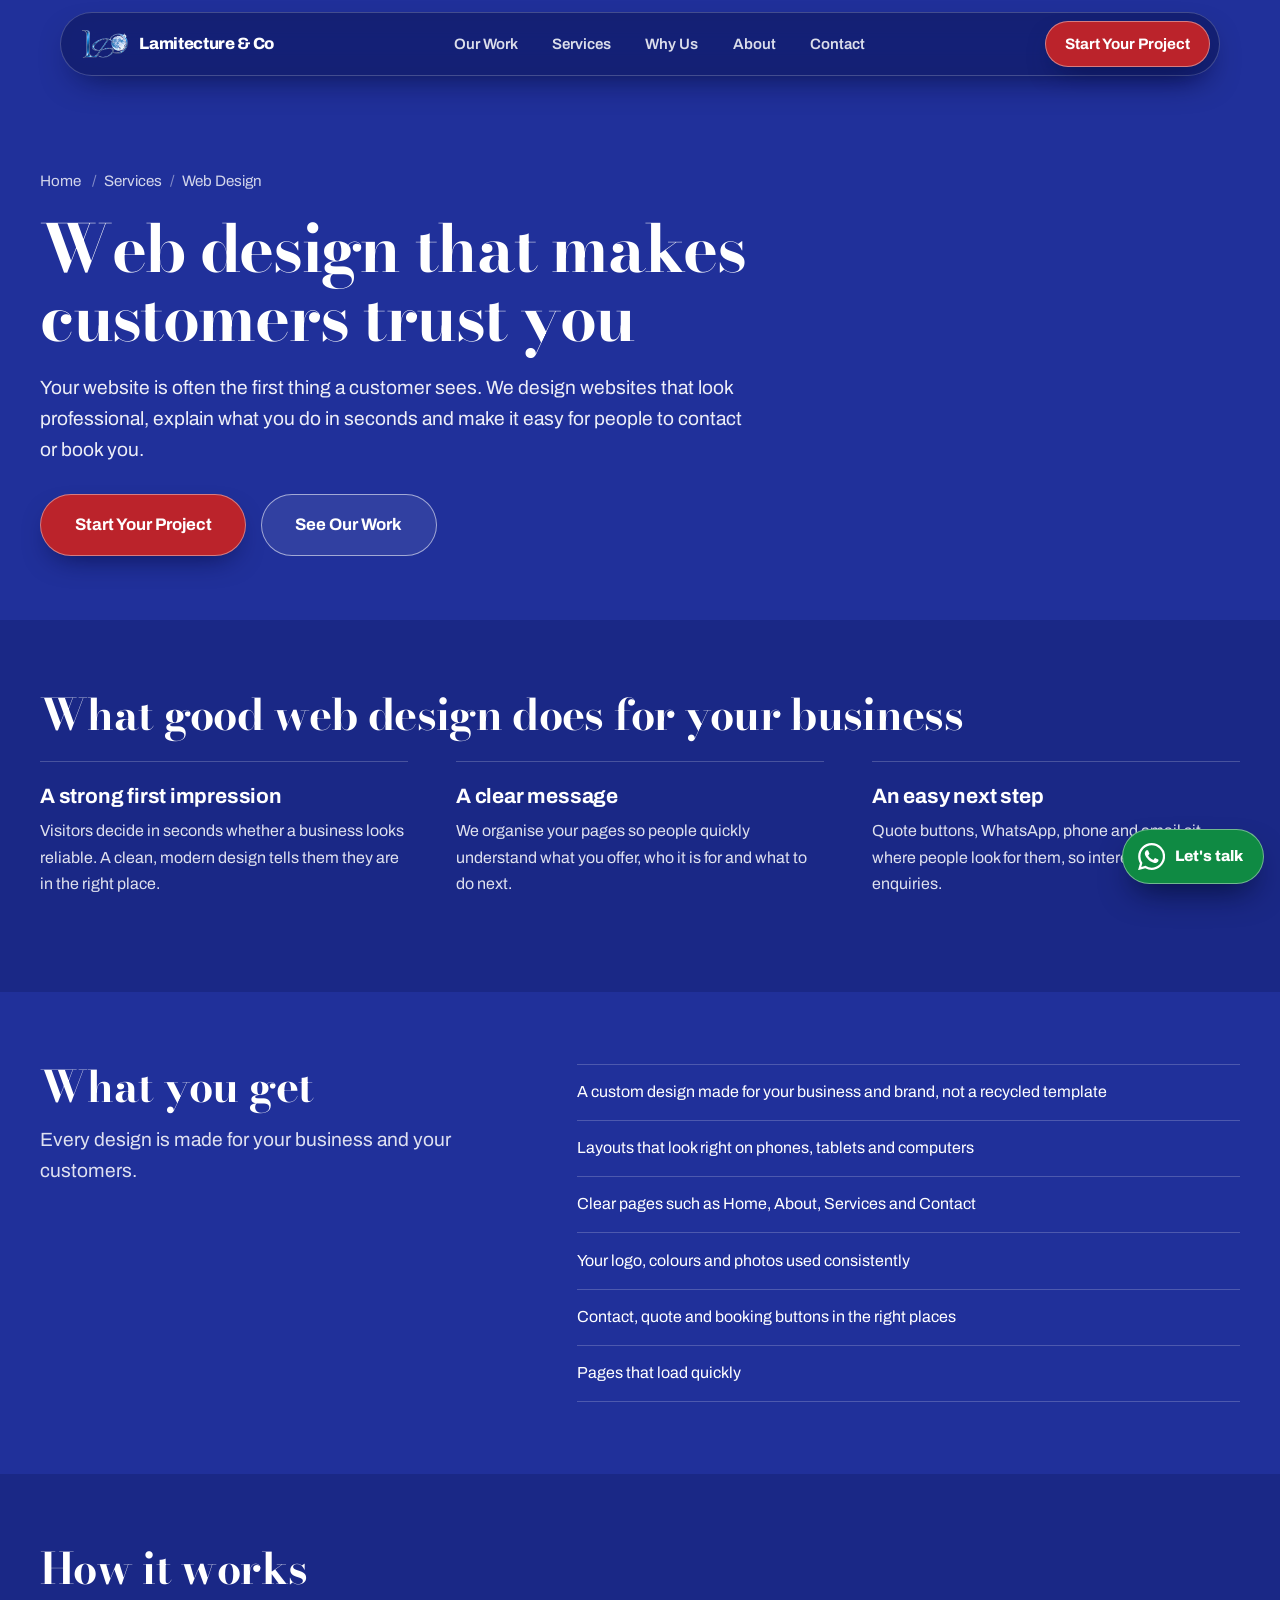
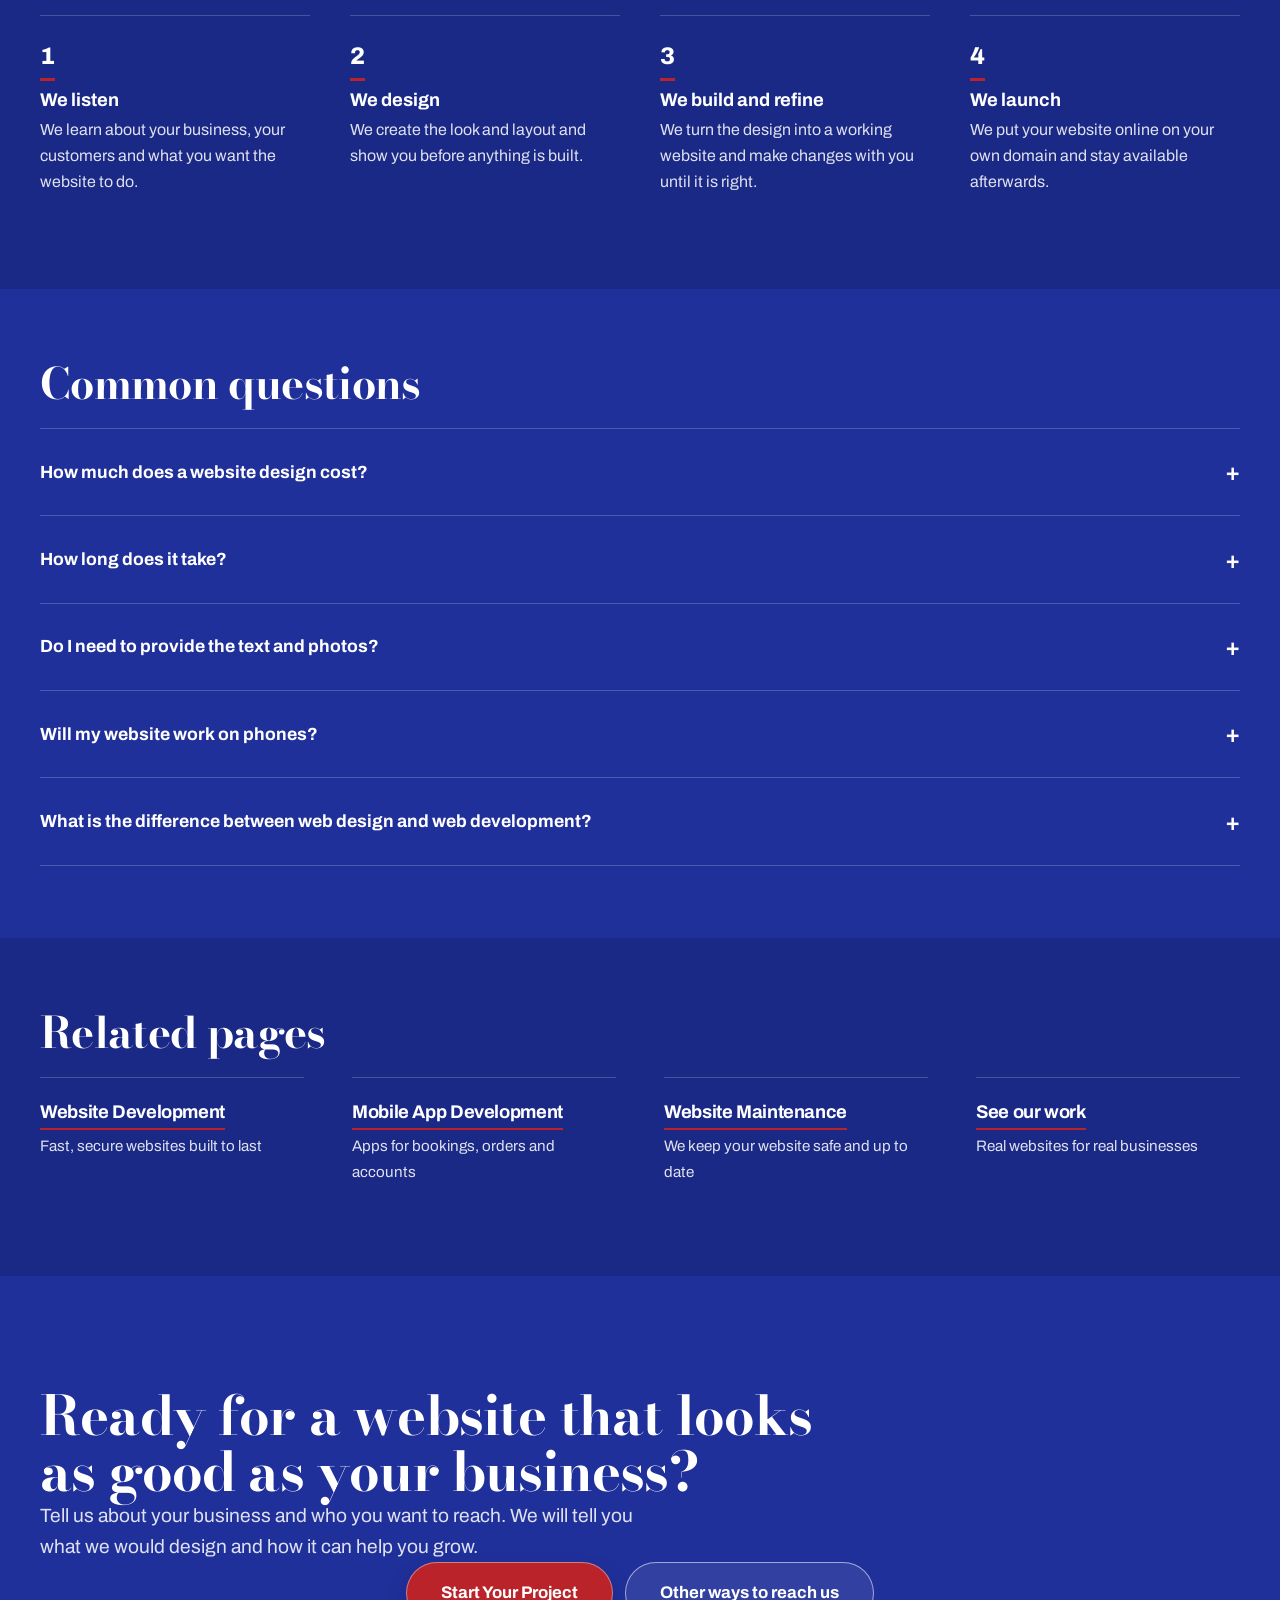
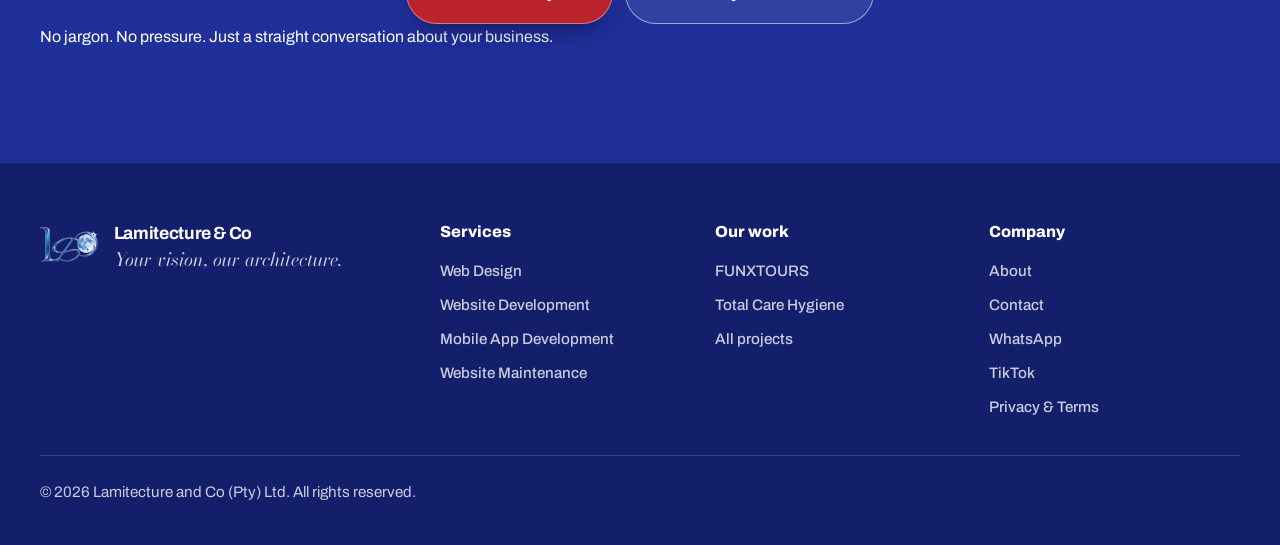
<file: services/web-design/index.html>
<!DOCTYPE html>
<html lang="en-ZA">
<head>
<meta charset="UTF-8">
<meta name="viewport" content="width=device-width, initial-scale=1, viewport-fit=cover">
<title>Web Design in South Africa | Lamitecture &amp; Co</title>
<meta name="description" content="Professional web design for South African businesses. Modern websites that build trust, work on every phone and bring in customers.">
<link rel="canonical" href="https://lamitecture.co.za/services/web-design/">
<meta name="theme-color" content="#20309A">
<meta property="og:type" content="website">
<meta property="og:site_name" content="Lamitecture &amp; Co">
<meta property="og:locale" content="en_ZA">
<meta property="og:title" content="Web Design in South Africa | Lamitecture &amp; Co">
<meta property="og:description" content="Professional web design for South African businesses. Modern websites that build trust, work on every phone and bring in customers.">
<meta property="og:url" content="https://lamitecture.co.za/services/web-design/">
<meta property="og:image" content="https://lamitecture.co.za/assets/img/og.jpg">
<meta property="og:image:width" content="1200">
<meta property="og:image:height" content="630">
<meta name="twitter:card" content="summary_large_image">
<meta name="twitter:title" content="Web Design in South Africa | Lamitecture &amp; Co">
<meta name="twitter:description" content="Professional web design for South African businesses. Modern websites that build trust, work on every phone and bring in customers.">
<meta name="twitter:image" content="https://lamitecture.co.za/assets/img/og.jpg">
<link rel="icon" href="/favicon.ico">
<link rel="icon" type="image/png" sizes="32x32" href="/assets/img/icons/favicon-32x32.png">
<link rel="icon" type="image/png" sizes="16x16" href="/assets/img/icons/favicon-16x16.png">
<link rel="apple-touch-icon" sizes="180x180" href="/assets/img/icons/apple-touch-icon.png">
<link rel="preconnect" href="https://fonts.googleapis.com">
<link rel="preconnect" href="https://fonts.gstatic.com" crossorigin>
<link href="https://fonts.googleapis.com/css2?family=Archivo:wght@400;500;600;700;800&family=Bodoni+Moda:ital,opsz,wght@0,6..96,500..800;1,6..96,500..700&display=swap" rel="stylesheet">
<link rel="stylesheet" href="/assets/css/main.css">
<link rel="stylesheet" href="/assets/css/home.css">
<link rel="stylesheet" href="/assets/css/mockups.css">
<link rel="stylesheet" href="/assets/css/pages.css">
<script type="application/ld+json">
{
  "@context": "https://schema.org",
  "@graph": [
    {
      "@type": "Service",
      "name": "Web Design",
      "serviceType": "Web Design",
      "description": "Professional web design for South African businesses. Modern websites that build trust, work on every phone and bring in customers.",
      "provider": {
        "@type": "ProfessionalService",
        "name": "Lamitecture & Co",
        "url": "https://lamitecture.co.za/"
      },
      "areaServed": {
        "@type": "Country",
        "name": "South Africa"
      },
      "url": "https://lamitecture.co.za/services/web-design/"
    },
    {
      "@type": "BreadcrumbList",
      "itemListElement": [
        {
          "@type": "ListItem",
          "position": 1,
          "name": "Home",
          "item": "https://lamitecture.co.za/"
        },
        {
          "@type": "ListItem",
          "position": 2,
          "name": "Services",
          "item": "https://lamitecture.co.za/#services"
        },
        {
          "@type": "ListItem",
          "position": 3,
          "name": "Web Design",
          "item": "https://lamitecture.co.za/services/web-design/"
        }
      ]
    }
  ]
}
</script>
</head>
<body>
<a class="skip" href="#main">Skip to content</a>
<header class="nav" id="nav">
  <a class="brand" href="/" aria-label="Lamitecture &amp; Co, home">
    <img src="/assets/img/logo-mark-96.png" alt="" width="46" height="28">
    <span>Lamitecture &amp; Co</span>
  </a>
  <nav class="nav-links" aria-label="Main">
    <a href="/#work">Our Work</a>
    <a href="/#services">Services</a>
    <a href="/#why">Why Us</a>
    <a href="/#about">About</a>
    <a href="/#contact">Contact</a>
  </nav>
  <a class="btn btn-red btn-sm nav-cta" href="/#contact">Start Your Project</a>
</header>
<main id="main">
<section class="phero">
  <div class="wrap">
    <nav class="crumbs" aria-label="Breadcrumb"><ol><li><a href="/">Home</a></li><li><a href="/#services">Services</a></li><li aria-current="page">Web Design</li></ol></nav>
    <h1>Web design that makes customers trust you</h1>
    <p class="lede">Your website is often the first thing a customer sees. We design websites that look professional, explain what you do in seconds and make it easy for people to contact or book you.</p>
    <div class="phero-cta">
      <a class="btn btn-red btn-lg" href="mailto:info@lamitecture.co.za?subject=Start%20a%20project%20with%20Lamitecture%20%26%20Co&amp;body=Hi%20Lamitecture%20%26%20Co%2C%0A%0AMy%20business%20is%3A%0A%0AWhat%20I%20need%3A%0A%0A">Start Your Project</a>
      <a class="btn btn-glass btn-lg" href="/#work">See Our Work</a>
    </div>
    
  </div>
</section>

<section class="psec" aria-labelledby="why-title">
  <div class="wrap">
    <h2 id="why-title">What good web design does for your business</h2>
    <div class="pgrid3"><div class="pcard"><h3>A strong first impression</h3><p>Visitors decide in seconds whether a business looks reliable. A clean, modern design tells them they are in the right place.</p></div><div class="pcard"><h3>A clear message</h3><p>We organise your pages so people quickly understand what you offer, who it is for and what to do next.</p></div><div class="pcard"><h3>An easy next step</h3><p>Quote buttons, WhatsApp, phone and email sit where people look for them, so interest turns into enquiries.</p></div></div>
  </div>
</section>

<section class="psec" aria-labelledby="get-title">
  <div class="wrap split">
    <div>
      <h2 id="get-title">What you get</h2>
      <p class="lede">Every design is made for your business and your customers.</p>
    </div>
    <ul class="checks"><li>A custom design made for your business and brand, not a recycled template</li><li>Layouts that look right on phones, tablets and computers</li><li>Clear pages such as Home, About, Services and Contact</li><li>Your logo, colours and photos used consistently</li><li>Contact, quote and booking buttons in the right places</li><li>Pages that load quickly</li></ul>
  </div>
</section>

<section class="psec" aria-labelledby="steps-title">
  <div class="wrap">
    <h2 id="steps-title">How it works</h2>
    <ol class="steps"><li><h3>We listen</h3><p>We learn about your business, your customers and what you want the website to do.</p></li><li><h3>We design</h3><p>We create the look and layout and show you before anything is built.</p></li><li><h3>We build and refine</h3><p>We turn the design into a working website and make changes with you until it is right.</p></li><li><h3>We launch</h3><p>We put your website online on your own domain and stay available afterwards.</p></li></ol>
  </div>
</section>

<section class="psec" aria-labelledby="faq-title">
  <div class="wrap">
    <h2 id="faq-title">Common questions</h2>
    <div class="faq"><details><summary>How much does a website design cost?</summary><p>It depends on how many pages you need and what the website has to do. After a short conversation we give you a clear quote, so there are no surprises.</p></details><details><summary>How long does it take?</summary><p>It depends on the size of the website and how quickly we receive your logo, photos and text. We agree a timeline with you before we start.</p></details><details><summary>Do I need to provide the text and photos?</summary><p>You can, and we will guide you on what works best. If you are missing something, tell us and we will work out a solution together.</p></details><details><summary>Will my website work on phones?</summary><p>Yes. Most customers will visit on a phone, so every website we design is built to look and work properly on small screens.</p></details><details><summary>What is the difference between web design and web development?</summary><p>Design is how your website looks and how it is organised. Development is the building work that makes it fast, secure and functional. We do both, so you deal with one team.</p></details></div>
  </div>
</section>
<section class="psec" aria-labelledby="related-title">
  <div class="wrap">
    <h2 id="related-title">Related pages</h2>
    <div class="related"><a href="/services/website-development/"><strong>Website Development</strong><span>Fast, secure websites built to last</span></a><a href="/services/mobile-app-development/"><strong>Mobile App Development</strong><span>Apps for bookings, orders and accounts</span></a><a href="/services/website-maintenance/"><strong>Website Maintenance</strong><span>We keep your website safe and up to date</span></a><a href="/#work"><strong>See our work</strong><span>Real websites for real businesses</span></a></div>
  </div>
</section>
<section class="section cta" aria-labelledby="cta-title">
  <div class="wrap">
    <div class="cta-panel">
      <h2 id="cta-title">Ready for a website that looks as good as your business?</h2>
      <p class="lede">Tell us about your business and who you want to reach. We will tell you what we would design and how it can help you grow.</p>
      <div class="cta-buttons">
        <a class="btn btn-red btn-lg" href="mailto:info@lamitecture.co.za?subject=Start%20a%20project%20with%20Lamitecture%20%26%20Co&amp;body=Hi%20Lamitecture%20%26%20Co%2C%0A%0AMy%20business%20is%3A%0A%0AWhat%20I%20need%3A%0A%0A">Start Your Project</a>
        <a class="btn btn-glass btn-lg" href="/#contact">Other ways to reach us</a>
      </div>
      <p class="cta-note">No jargon. No pressure. Just a straight conversation about your business.</p>
    </div>
  </div>
</section>
</main>
<footer class="footer">
  <div class="wrap footer-grid">
    <div class="footer-brand">
      <img src="/assets/img/logo-mark-96.png" alt="" width="58" height="35">
      <div>
        <strong>Lamitecture &amp; Co</strong>
        <p>Your vision, our architecture.</p>
      </div>
    </div>
    <nav class="footer-col" aria-label="Services">
      <p class="footer-h">Services</p>
      <a href="/services/web-design/">Web Design</a>
      <a href="/services/website-development/">Website Development</a>
      <a href="/services/mobile-app-development/">Mobile App Development</a>
      <a href="/services/website-maintenance/">Website Maintenance</a>
    </nav>
    <nav class="footer-col" aria-label="Our work">
      <p class="footer-h">Our work</p>
      <a href="/work/funxtours/">FUNXTOURS</a>
      <a href="/work/total-care-hygiene/">Total Care Hygiene</a>
      <a href="/#work">All projects</a>
    </nav>
    <nav class="footer-col" aria-label="Company">
      <p class="footer-h">Company</p>
      <a href="/#about">About</a>
      <a href="/#contact">Contact</a>
      <a href="https://wa.me/27687935150" target="_blank" rel="noopener noreferrer">WhatsApp</a>
      <a href="https://www.tiktok.com/@lamitectureandco" target="_blank" rel="noopener noreferrer">TikTok</a>
      <a href="/legal.html">Privacy &amp; Terms</a>
    </nav>
    <p class="footer-legal">&copy; <span id="year">2026</span> Lamitecture and Co (Pty) Ltd. All rights reserved.</p>
  </div>
</footer>
<nav class="dock" aria-label="Quick navigation">
  <a href="/">Home</a>
  <a href="/#work">Work</a>
  <a href="/#services" class="is-active" aria-current="page">Services</a>
  <a href="/#contact">Contact</a>
</nav>
<a class="wa-float" href="https://wa.me/27687935150" target="_blank" rel="noopener noreferrer" aria-label="Chat with us on WhatsApp (opens in a new tab)"><svg viewBox="0 0 24 24" aria-hidden="true" focusable="false"><path d="M17.472 14.382c-.297-.149-1.758-.867-2.03-.967-.273-.099-.471-.148-.67.15-.197.297-.767.966-.94 1.164-.173.199-.347.223-.644.075-.297-.15-1.255-.463-2.39-1.475-.883-.788-1.48-1.761-1.653-2.059-.173-.297-.018-.458.13-.606.134-.133.298-.347.446-.52.149-.174.198-.298.298-.497.099-.198.05-.371-.025-.52-.075-.149-.669-1.612-.916-2.207-.242-.579-.487-.5-.669-.51-.173-.008-.371-.01-.57-.01-.198 0-.52.074-.792.372-.272.297-1.04 1.016-1.04 2.479 0 1.462 1.065 2.875 1.213 3.074.149.198 2.096 3.2 5.077 4.487.709.306 1.262.489 1.694.625.712.227 1.36.195 1.871.118.571-.085 1.758-.719 2.006-1.413.248-.694.248-1.289.173-1.413-.074-.124-.272-.198-.57-.347m-5.421 7.403h-.004a9.87 9.87 0 01-5.031-1.378l-.361-.214-3.741.982.998-3.648-.235-.374a9.86 9.86 0 01-1.51-5.26c.001-5.45 4.436-9.884 9.888-9.884 2.64 0 5.122 1.03 6.988 2.898a9.825 9.825 0 012.893 6.994c-.003 5.45-4.437 9.884-9.885 9.884m8.413-18.297A11.815 11.815 0 0012.05 0C5.495 0 .16 5.335.157 11.892c0 2.096.547 4.142 1.588 5.945L.057 24l6.305-1.654a11.882 11.882 0 005.683 1.448h.005c6.554 0 11.89-5.335 11.893-11.893a11.821 11.821 0 00-3.48-8.413Z"/></svg><span>Let's talk</span></a>
<script src="/assets/js/main.js" defer></script>
</body>
</html>
</file>
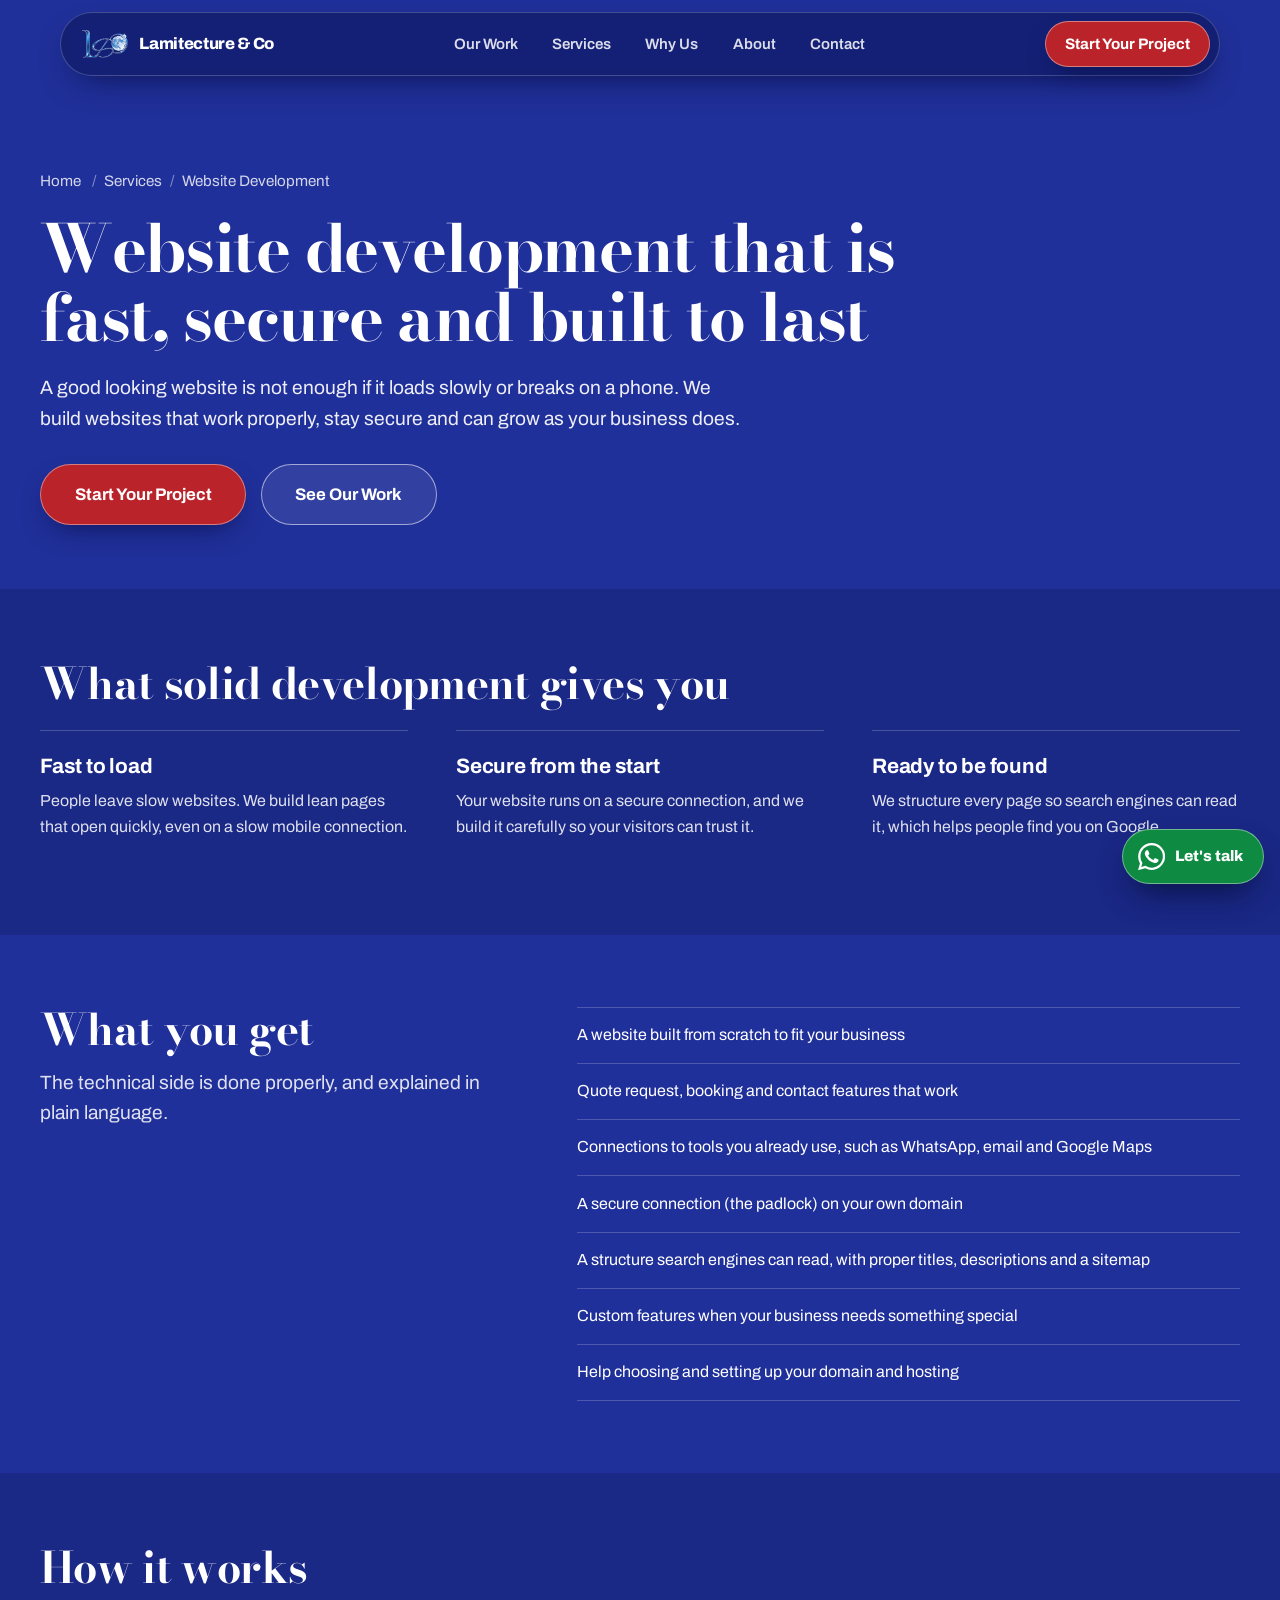
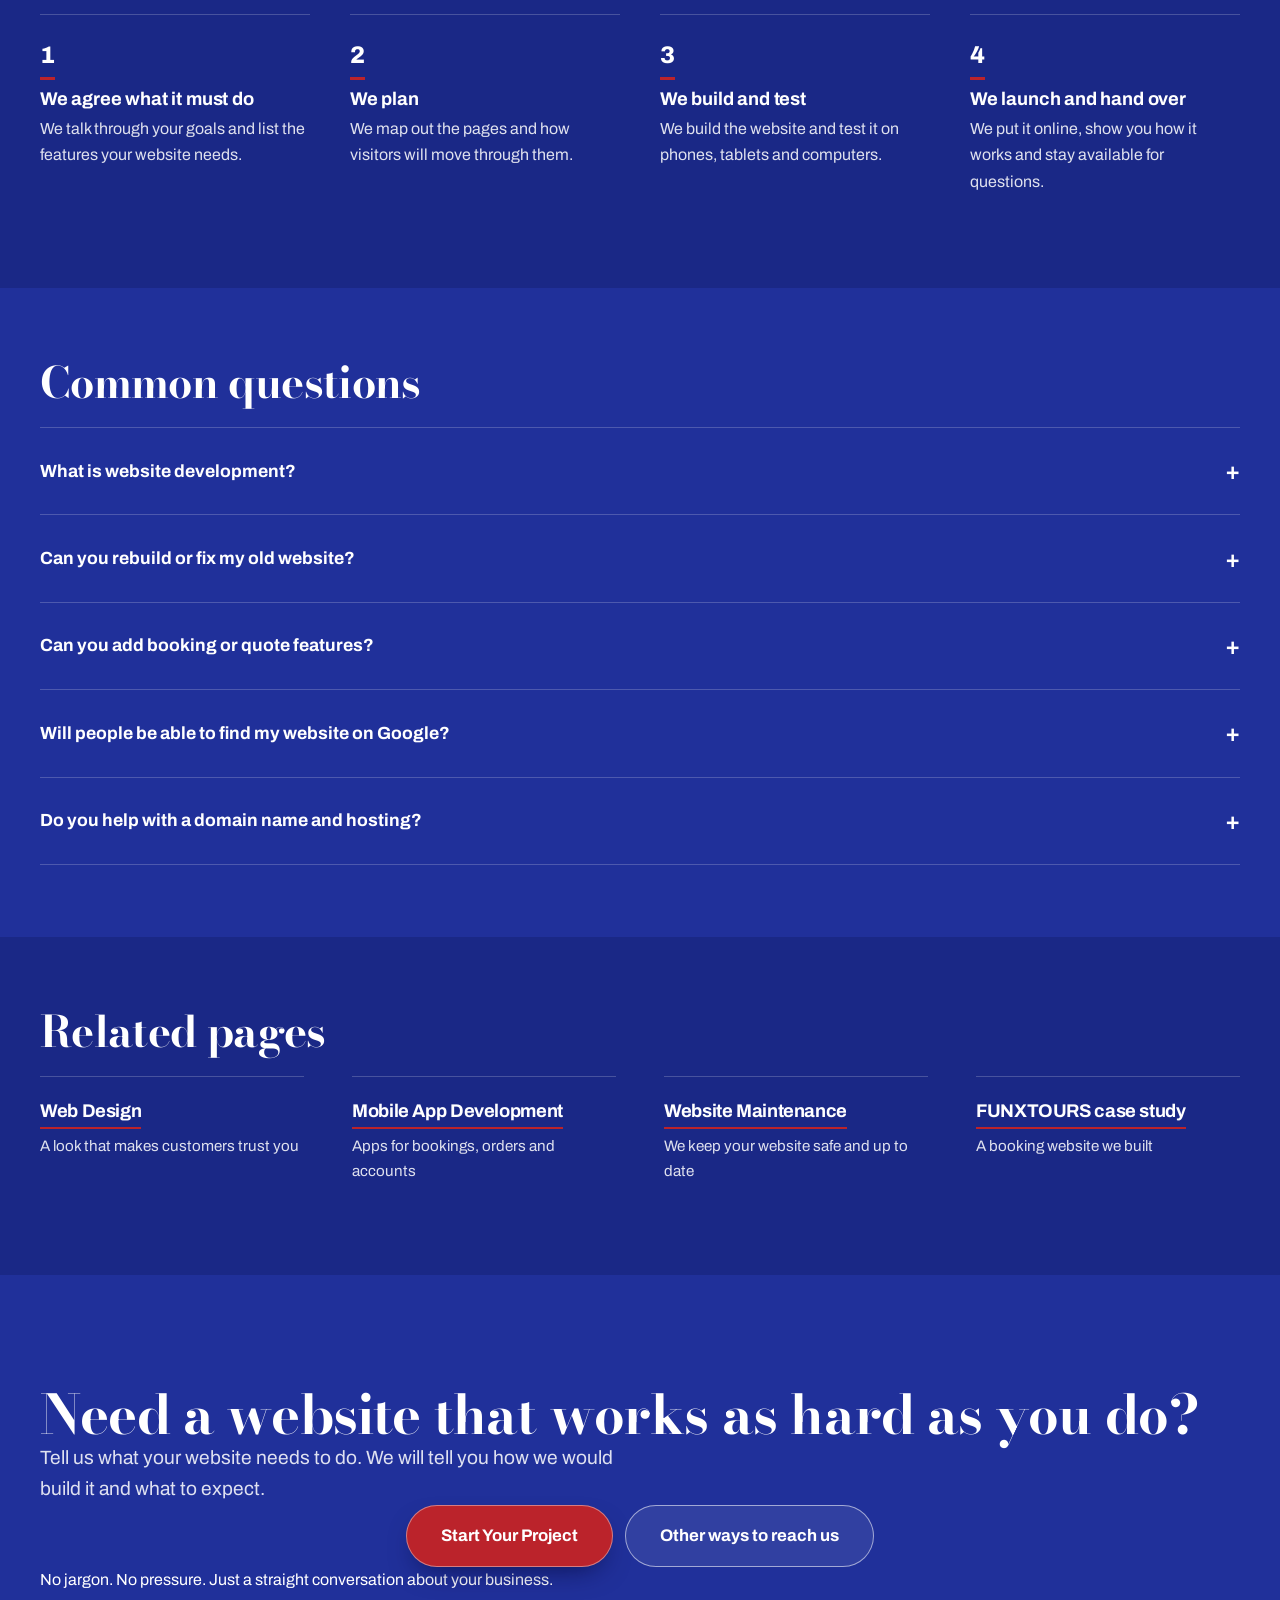
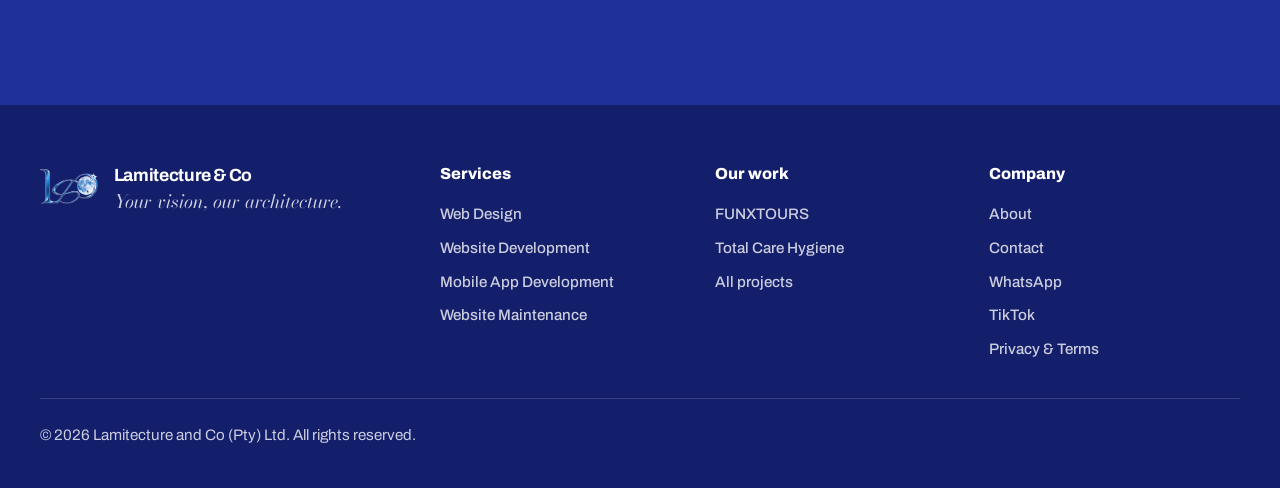
<file: services/website-development/index.html>
<!DOCTYPE html>
<html lang="en-ZA">
<head>
<meta charset="UTF-8">
<meta name="viewport" content="width=device-width, initial-scale=1, viewport-fit=cover">
<title>Website Development in South Africa | Lamitecture &amp; Co</title>
<meta name="description" content="Website development for South African businesses. Fast, secure websites with booking, quote and contact features, built to last.">
<link rel="canonical" href="https://lamitecture.co.za/services/website-development/">
<meta name="theme-color" content="#20309A">
<meta property="og:type" content="website">
<meta property="og:site_name" content="Lamitecture &amp; Co">
<meta property="og:locale" content="en_ZA">
<meta property="og:title" content="Website Development in South Africa | Lamitecture &amp; Co">
<meta property="og:description" content="Website development for South African businesses. Fast, secure websites with booking, quote and contact features, built to last.">
<meta property="og:url" content="https://lamitecture.co.za/services/website-development/">
<meta property="og:image" content="https://lamitecture.co.za/assets/img/og.jpg">
<meta property="og:image:width" content="1200">
<meta property="og:image:height" content="630">
<meta name="twitter:card" content="summary_large_image">
<meta name="twitter:title" content="Website Development in South Africa | Lamitecture &amp; Co">
<meta name="twitter:description" content="Website development for South African businesses. Fast, secure websites with booking, quote and contact features, built to last.">
<meta name="twitter:image" content="https://lamitecture.co.za/assets/img/og.jpg">
<link rel="icon" href="/favicon.ico">
<link rel="icon" type="image/png" sizes="32x32" href="/assets/img/icons/favicon-32x32.png">
<link rel="icon" type="image/png" sizes="16x16" href="/assets/img/icons/favicon-16x16.png">
<link rel="apple-touch-icon" sizes="180x180" href="/assets/img/icons/apple-touch-icon.png">
<link rel="preconnect" href="https://fonts.googleapis.com">
<link rel="preconnect" href="https://fonts.gstatic.com" crossorigin>
<link href="https://fonts.googleapis.com/css2?family=Archivo:wght@400;500;600;700;800&family=Bodoni+Moda:ital,opsz,wght@0,6..96,500..800;1,6..96,500..700&display=swap" rel="stylesheet">
<link rel="stylesheet" href="/assets/css/main.css">
<link rel="stylesheet" href="/assets/css/home.css">
<link rel="stylesheet" href="/assets/css/mockups.css">
<link rel="stylesheet" href="/assets/css/pages.css">
<script type="application/ld+json">
{
  "@context": "https://schema.org",
  "@graph": [
    {
      "@type": "Service",
      "name": "Website Development",
      "serviceType": "Website Development",
      "description": "Website development for South African businesses. Fast, secure websites with booking, quote and contact features, built to last.",
      "provider": {
        "@type": "ProfessionalService",
        "name": "Lamitecture & Co",
        "url": "https://lamitecture.co.za/"
      },
      "areaServed": {
        "@type": "Country",
        "name": "South Africa"
      },
      "url": "https://lamitecture.co.za/services/website-development/"
    },
    {
      "@type": "BreadcrumbList",
      "itemListElement": [
        {
          "@type": "ListItem",
          "position": 1,
          "name": "Home",
          "item": "https://lamitecture.co.za/"
        },
        {
          "@type": "ListItem",
          "position": 2,
          "name": "Services",
          "item": "https://lamitecture.co.za/#services"
        },
        {
          "@type": "ListItem",
          "position": 3,
          "name": "Website Development",
          "item": "https://lamitecture.co.za/services/website-development/"
        }
      ]
    }
  ]
}
</script>
</head>
<body>
<a class="skip" href="#main">Skip to content</a>
<header class="nav" id="nav">
  <a class="brand" href="/" aria-label="Lamitecture &amp; Co, home">
    <img src="/assets/img/logo-mark-96.png" alt="" width="46" height="28">
    <span>Lamitecture &amp; Co</span>
  </a>
  <nav class="nav-links" aria-label="Main">
    <a href="/#work">Our Work</a>
    <a href="/#services">Services</a>
    <a href="/#why">Why Us</a>
    <a href="/#about">About</a>
    <a href="/#contact">Contact</a>
  </nav>
  <a class="btn btn-red btn-sm nav-cta" href="/#contact">Start Your Project</a>
</header>
<main id="main">
<section class="phero">
  <div class="wrap">
    <nav class="crumbs" aria-label="Breadcrumb"><ol><li><a href="/">Home</a></li><li><a href="/#services">Services</a></li><li aria-current="page">Website Development</li></ol></nav>
    <h1>Website development that is fast, secure and built to last</h1>
    <p class="lede">A good looking website is not enough if it loads slowly or breaks on a phone. We build websites that work properly, stay secure and can grow as your business does.</p>
    <div class="phero-cta">
      <a class="btn btn-red btn-lg" href="mailto:info@lamitecture.co.za?subject=Start%20a%20project%20with%20Lamitecture%20%26%20Co&amp;body=Hi%20Lamitecture%20%26%20Co%2C%0A%0AMy%20business%20is%3A%0A%0AWhat%20I%20need%3A%0A%0A">Start Your Project</a>
      <a class="btn btn-glass btn-lg" href="/#work">See Our Work</a>
    </div>
    
  </div>
</section>

<section class="psec" aria-labelledby="why-title">
  <div class="wrap">
    <h2 id="why-title">What solid development gives you</h2>
    <div class="pgrid3"><div class="pcard"><h3>Fast to load</h3><p>People leave slow websites. We build lean pages that open quickly, even on a slow mobile connection.</p></div><div class="pcard"><h3>Secure from the start</h3><p>Your website runs on a secure connection, and we build it carefully so your visitors can trust it.</p></div><div class="pcard"><h3>Ready to be found</h3><p>We structure every page so search engines can read it, which helps people find you on Google.</p></div></div>
  </div>
</section>

<section class="psec" aria-labelledby="get-title">
  <div class="wrap split">
    <div>
      <h2 id="get-title">What you get</h2>
      <p class="lede">The technical side is done properly, and explained in plain language.</p>
    </div>
    <ul class="checks"><li>A website built from scratch to fit your business</li><li>Quote request, booking and contact features that work</li><li>Connections to tools you already use, such as WhatsApp, email and Google Maps</li><li>A secure connection (the padlock) on your own domain</li><li>A structure search engines can read, with proper titles, descriptions and a sitemap</li><li>Custom features when your business needs something special</li><li>Help choosing and setting up your domain and hosting</li></ul>
  </div>
</section>

<section class="psec" aria-labelledby="steps-title">
  <div class="wrap">
    <h2 id="steps-title">How it works</h2>
    <ol class="steps"><li><h3>We agree what it must do</h3><p>We talk through your goals and list the features your website needs.</p></li><li><h3>We plan</h3><p>We map out the pages and how visitors will move through them.</p></li><li><h3>We build and test</h3><p>We build the website and test it on phones, tablets and computers.</p></li><li><h3>We launch and hand over</h3><p>We put it online, show you how it works and stay available for questions.</p></li></ol>
  </div>
</section>

<section class="psec" aria-labelledby="faq-title">
  <div class="wrap">
    <h2 id="faq-title">Common questions</h2>
    <div class="faq"><details><summary>What is website development?</summary><p>It is the building work behind a website: writing the code, making it fast and secure, and adding features such as forms, bookings and connections to other tools.</p></details><details><summary>Can you rebuild or fix my old website?</summary><p>Yes. Tell us what is not working, such as it is slow, outdated or hard to use on a phone, and we will explain honestly whether to repair it or rebuild it.</p></details><details><summary>Can you add booking or quote features?</summary><p>Yes. We build quote requests, enquiry forms and booking features around how your business actually takes work.</p></details><details><summary>Will people be able to find my website on Google?</summary><p>We build every website so search engines can read it, but where you rank depends on competition and time. We explain what to expect and how to improve it.</p></details><details><summary>Do you help with a domain name and hosting?</summary><p>Yes. We explain the options in plain language and set them up with you.</p></details></div>
  </div>
</section>
<section class="psec" aria-labelledby="related-title">
  <div class="wrap">
    <h2 id="related-title">Related pages</h2>
    <div class="related"><a href="/services/web-design/"><strong>Web Design</strong><span>A look that makes customers trust you</span></a><a href="/services/mobile-app-development/"><strong>Mobile App Development</strong><span>Apps for bookings, orders and accounts</span></a><a href="/services/website-maintenance/"><strong>Website Maintenance</strong><span>We keep your website safe and up to date</span></a><a href="/work/funxtours/"><strong>FUNXTOURS case study</strong><span>A booking website we built</span></a></div>
  </div>
</section>
<section class="section cta" aria-labelledby="cta-title">
  <div class="wrap">
    <div class="cta-panel">
      <h2 id="cta-title">Need a website that works as hard as you do?</h2>
      <p class="lede">Tell us what your website needs to do. We will tell you how we would build it and what to expect.</p>
      <div class="cta-buttons">
        <a class="btn btn-red btn-lg" href="mailto:info@lamitecture.co.za?subject=Start%20a%20project%20with%20Lamitecture%20%26%20Co&amp;body=Hi%20Lamitecture%20%26%20Co%2C%0A%0AMy%20business%20is%3A%0A%0AWhat%20I%20need%3A%0A%0A">Start Your Project</a>
        <a class="btn btn-glass btn-lg" href="/#contact">Other ways to reach us</a>
      </div>
      <p class="cta-note">No jargon. No pressure. Just a straight conversation about your business.</p>
    </div>
  </div>
</section>
</main>
<footer class="footer">
  <div class="wrap footer-grid">
    <div class="footer-brand">
      <img src="/assets/img/logo-mark-96.png" alt="" width="58" height="35">
      <div>
        <strong>Lamitecture &amp; Co</strong>
        <p>Your vision, our architecture.</p>
      </div>
    </div>
    <nav class="footer-col" aria-label="Services">
      <p class="footer-h">Services</p>
      <a href="/services/web-design/">Web Design</a>
      <a href="/services/website-development/">Website Development</a>
      <a href="/services/mobile-app-development/">Mobile App Development</a>
      <a href="/services/website-maintenance/">Website Maintenance</a>
    </nav>
    <nav class="footer-col" aria-label="Our work">
      <p class="footer-h">Our work</p>
      <a href="/work/funxtours/">FUNXTOURS</a>
      <a href="/work/total-care-hygiene/">Total Care Hygiene</a>
      <a href="/#work">All projects</a>
    </nav>
    <nav class="footer-col" aria-label="Company">
      <p class="footer-h">Company</p>
      <a href="/#about">About</a>
      <a href="/#contact">Contact</a>
      <a href="https://wa.me/27687935150" target="_blank" rel="noopener noreferrer">WhatsApp</a>
      <a href="https://www.tiktok.com/@lamitectureandco" target="_blank" rel="noopener noreferrer">TikTok</a>
      <a href="/legal.html">Privacy &amp; Terms</a>
    </nav>
    <p class="footer-legal">&copy; <span id="year">2026</span> Lamitecture and Co (Pty) Ltd. All rights reserved.</p>
  </div>
</footer>
<nav class="dock" aria-label="Quick navigation">
  <a href="/">Home</a>
  <a href="/#work">Work</a>
  <a href="/#services" class="is-active" aria-current="page">Services</a>
  <a href="/#contact">Contact</a>
</nav>
<a class="wa-float" href="https://wa.me/27687935150" target="_blank" rel="noopener noreferrer" aria-label="Chat with us on WhatsApp (opens in a new tab)"><svg viewBox="0 0 24 24" aria-hidden="true" focusable="false"><path d="M17.472 14.382c-.297-.149-1.758-.867-2.03-.967-.273-.099-.471-.148-.67.15-.197.297-.767.966-.94 1.164-.173.199-.347.223-.644.075-.297-.15-1.255-.463-2.39-1.475-.883-.788-1.48-1.761-1.653-2.059-.173-.297-.018-.458.13-.606.134-.133.298-.347.446-.52.149-.174.198-.298.298-.497.099-.198.05-.371-.025-.52-.075-.149-.669-1.612-.916-2.207-.242-.579-.487-.5-.669-.51-.173-.008-.371-.01-.57-.01-.198 0-.52.074-.792.372-.272.297-1.04 1.016-1.04 2.479 0 1.462 1.065 2.875 1.213 3.074.149.198 2.096 3.2 5.077 4.487.709.306 1.262.489 1.694.625.712.227 1.36.195 1.871.118.571-.085 1.758-.719 2.006-1.413.248-.694.248-1.289.173-1.413-.074-.124-.272-.198-.57-.347m-5.421 7.403h-.004a9.87 9.87 0 01-5.031-1.378l-.361-.214-3.741.982.998-3.648-.235-.374a9.86 9.86 0 01-1.51-5.26c.001-5.45 4.436-9.884 9.888-9.884 2.64 0 5.122 1.03 6.988 2.898a9.825 9.825 0 012.893 6.994c-.003 5.45-4.437 9.884-9.885 9.884m8.413-18.297A11.815 11.815 0 0012.05 0C5.495 0 .16 5.335.157 11.892c0 2.096.547 4.142 1.588 5.945L.057 24l6.305-1.654a11.882 11.882 0 005.683 1.448h.005c6.554 0 11.89-5.335 11.893-11.893a11.821 11.821 0 00-3.48-8.413Z"/></svg><span>Let's talk</span></a>
<script src="/assets/js/main.js" defer></script>
</body>
</html>
</file>
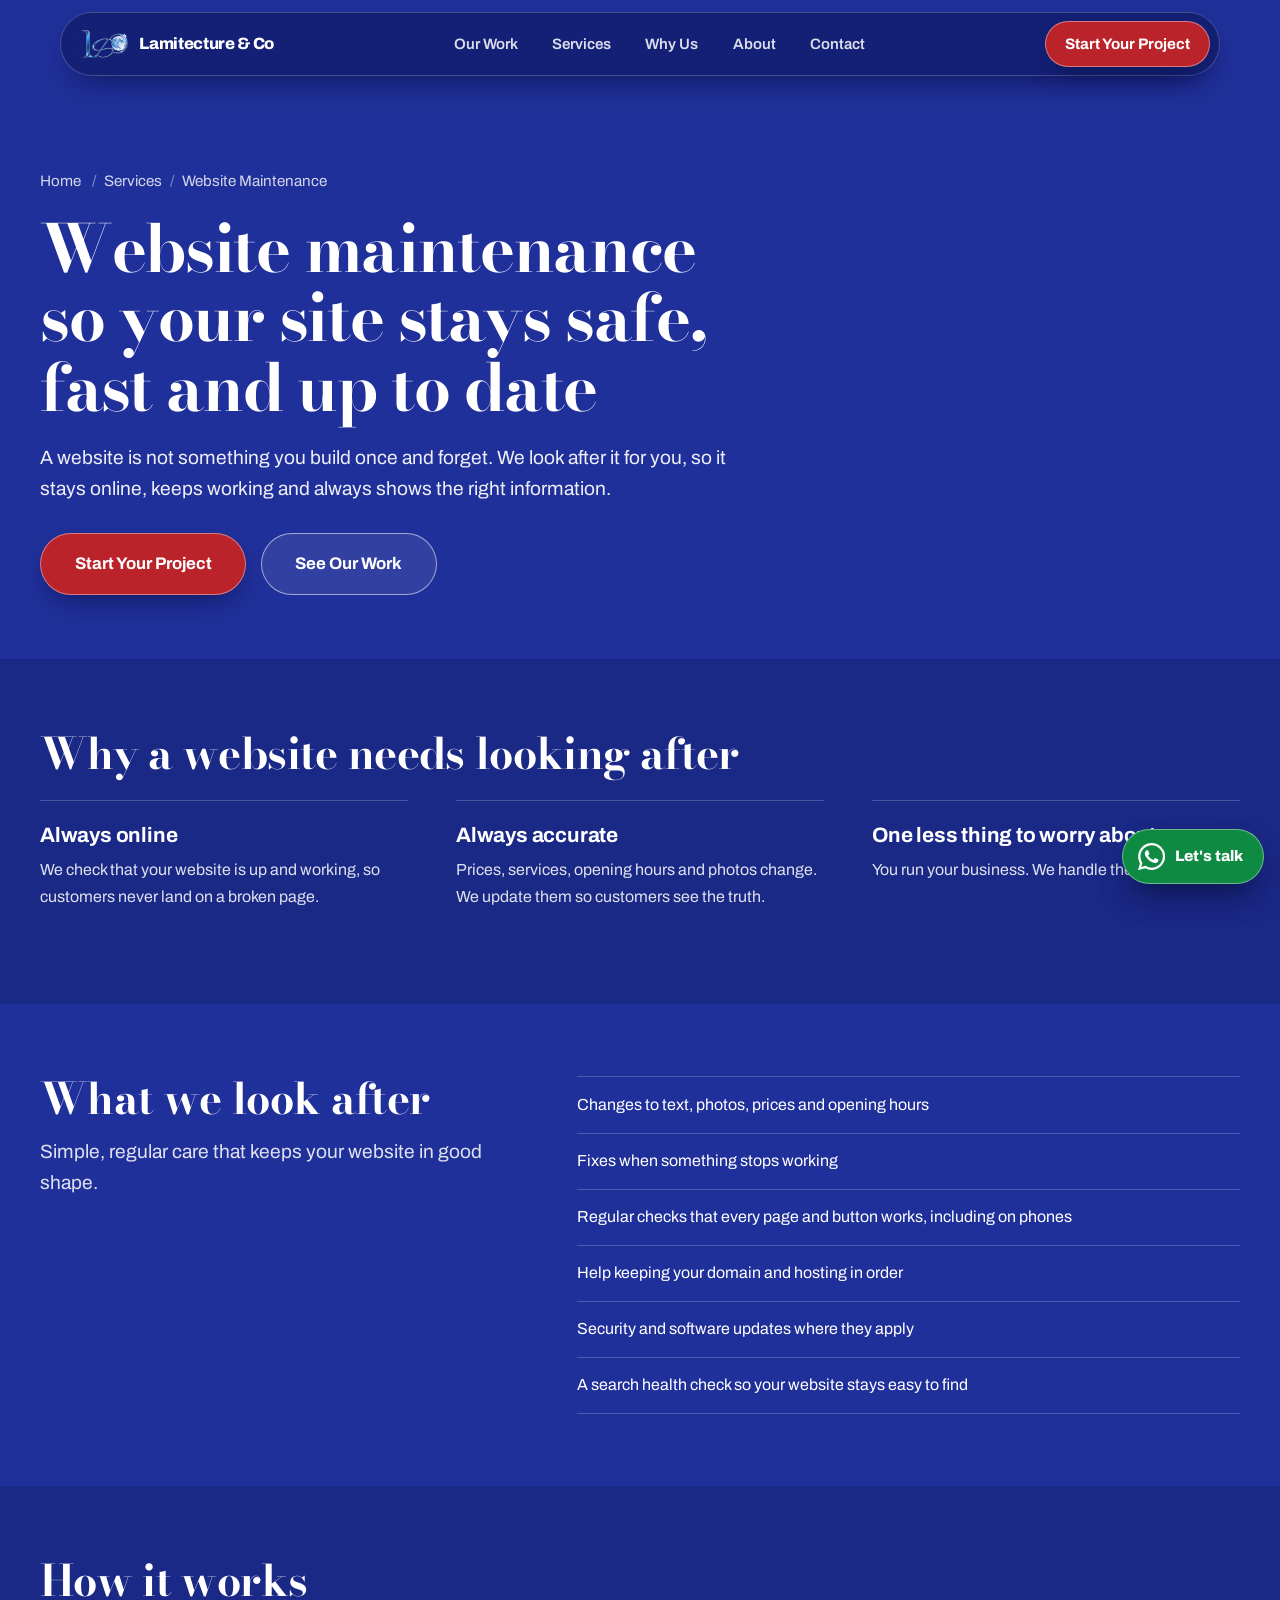
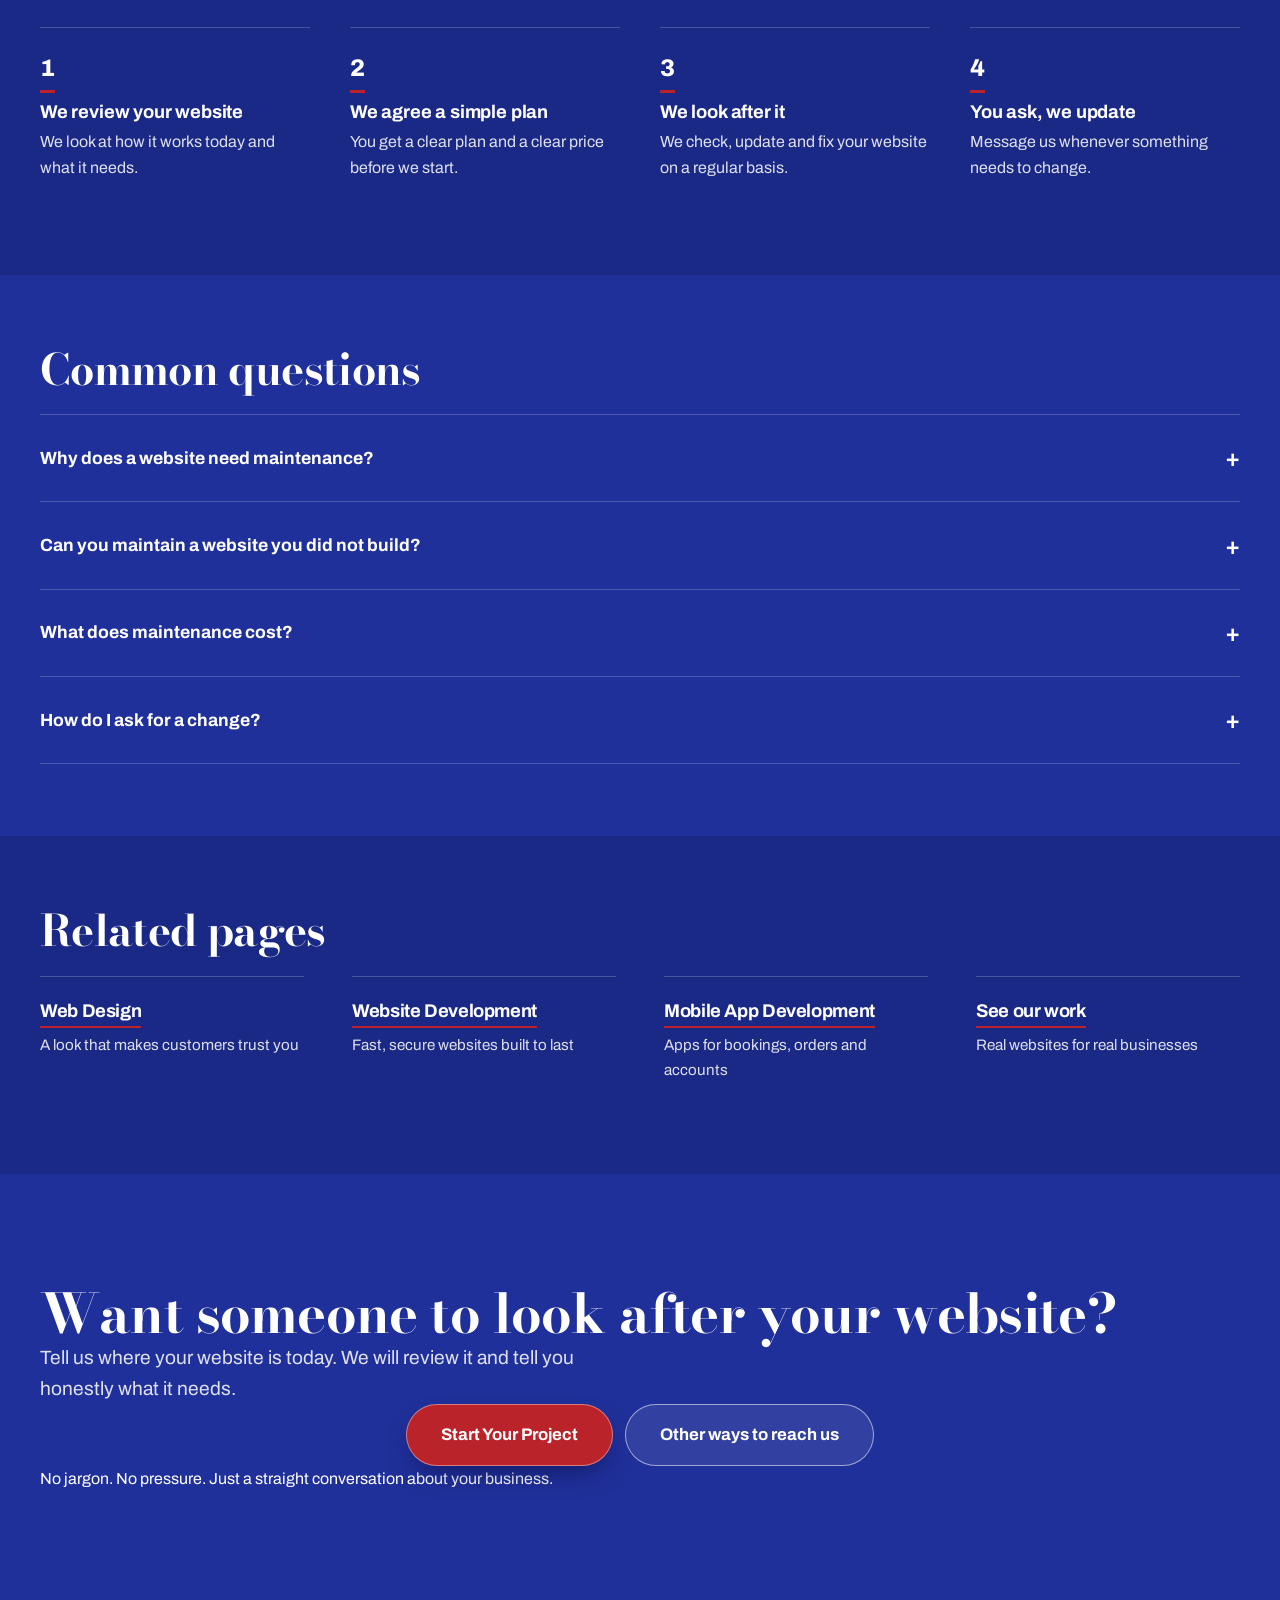
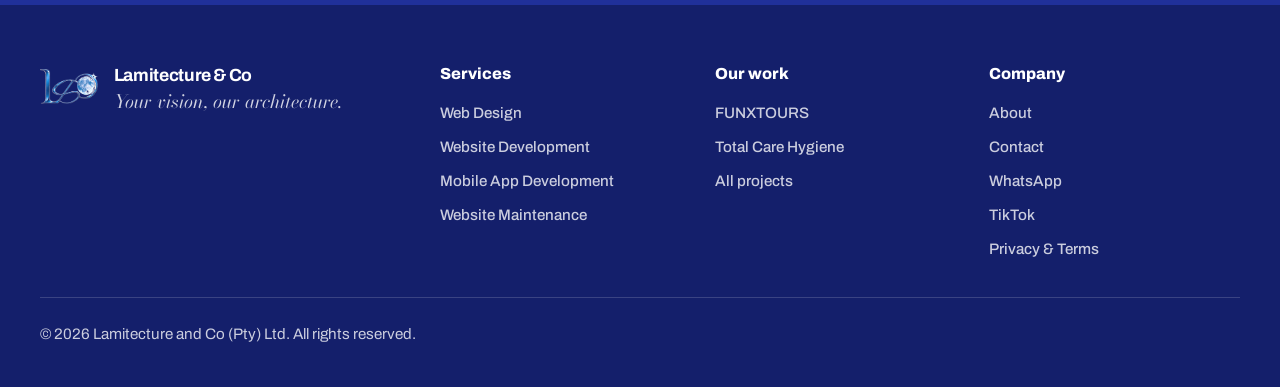
<file: services/website-maintenance/index.html>
<!DOCTYPE html>
<html lang="en-ZA">
<head>
<meta charset="UTF-8">
<meta name="viewport" content="width=device-width, initial-scale=1, viewport-fit=cover">
<title>Website Maintenance in South Africa | Lamitecture &amp; Co</title>
<meta name="description" content="Website maintenance for South African businesses. We keep your website updated, secure, online and working properly.">
<link rel="canonical" href="https://lamitecture.co.za/services/website-maintenance/">
<meta name="theme-color" content="#20309A">
<meta property="og:type" content="website">
<meta property="og:site_name" content="Lamitecture &amp; Co">
<meta property="og:locale" content="en_ZA">
<meta property="og:title" content="Website Maintenance in South Africa | Lamitecture &amp; Co">
<meta property="og:description" content="Website maintenance for South African businesses. We keep your website updated, secure, online and working properly.">
<meta property="og:url" content="https://lamitecture.co.za/services/website-maintenance/">
<meta property="og:image" content="https://lamitecture.co.za/assets/img/og.jpg">
<meta property="og:image:width" content="1200">
<meta property="og:image:height" content="630">
<meta name="twitter:card" content="summary_large_image">
<meta name="twitter:title" content="Website Maintenance in South Africa | Lamitecture &amp; Co">
<meta name="twitter:description" content="Website maintenance for South African businesses. We keep your website updated, secure, online and working properly.">
<meta name="twitter:image" content="https://lamitecture.co.za/assets/img/og.jpg">
<link rel="icon" href="/favicon.ico">
<link rel="icon" type="image/png" sizes="32x32" href="/assets/img/icons/favicon-32x32.png">
<link rel="icon" type="image/png" sizes="16x16" href="/assets/img/icons/favicon-16x16.png">
<link rel="apple-touch-icon" sizes="180x180" href="/assets/img/icons/apple-touch-icon.png">
<link rel="preconnect" href="https://fonts.googleapis.com">
<link rel="preconnect" href="https://fonts.gstatic.com" crossorigin>
<link href="https://fonts.googleapis.com/css2?family=Archivo:wght@400;500;600;700;800&family=Bodoni+Moda:ital,opsz,wght@0,6..96,500..800;1,6..96,500..700&display=swap" rel="stylesheet">
<link rel="stylesheet" href="/assets/css/main.css">
<link rel="stylesheet" href="/assets/css/home.css">
<link rel="stylesheet" href="/assets/css/mockups.css">
<link rel="stylesheet" href="/assets/css/pages.css">
<script type="application/ld+json">
{
  "@context": "https://schema.org",
  "@graph": [
    {
      "@type": "Service",
      "name": "Website Maintenance",
      "serviceType": "Website Maintenance",
      "description": "Website maintenance for South African businesses. We keep your website updated, secure, online and working properly.",
      "provider": {
        "@type": "ProfessionalService",
        "name": "Lamitecture & Co",
        "url": "https://lamitecture.co.za/"
      },
      "areaServed": {
        "@type": "Country",
        "name": "South Africa"
      },
      "url": "https://lamitecture.co.za/services/website-maintenance/"
    },
    {
      "@type": "BreadcrumbList",
      "itemListElement": [
        {
          "@type": "ListItem",
          "position": 1,
          "name": "Home",
          "item": "https://lamitecture.co.za/"
        },
        {
          "@type": "ListItem",
          "position": 2,
          "name": "Services",
          "item": "https://lamitecture.co.za/#services"
        },
        {
          "@type": "ListItem",
          "position": 3,
          "name": "Website Maintenance",
          "item": "https://lamitecture.co.za/services/website-maintenance/"
        }
      ]
    }
  ]
}
</script>
</head>
<body>
<a class="skip" href="#main">Skip to content</a>
<header class="nav" id="nav">
  <a class="brand" href="/" aria-label="Lamitecture &amp; Co, home">
    <img src="/assets/img/logo-mark-96.png" alt="" width="46" height="28">
    <span>Lamitecture &amp; Co</span>
  </a>
  <nav class="nav-links" aria-label="Main">
    <a href="/#work">Our Work</a>
    <a href="/#services">Services</a>
    <a href="/#why">Why Us</a>
    <a href="/#about">About</a>
    <a href="/#contact">Contact</a>
  </nav>
  <a class="btn btn-red btn-sm nav-cta" href="/#contact">Start Your Project</a>
</header>
<main id="main">
<section class="phero">
  <div class="wrap">
    <nav class="crumbs" aria-label="Breadcrumb"><ol><li><a href="/">Home</a></li><li><a href="/#services">Services</a></li><li aria-current="page">Website Maintenance</li></ol></nav>
    <h1>Website maintenance so your site stays safe, fast and up to date</h1>
    <p class="lede">A website is not something you build once and forget. We look after it for you, so it stays online, keeps working and always shows the right information.</p>
    <div class="phero-cta">
      <a class="btn btn-red btn-lg" href="mailto:info@lamitecture.co.za?subject=Start%20a%20project%20with%20Lamitecture%20%26%20Co&amp;body=Hi%20Lamitecture%20%26%20Co%2C%0A%0AMy%20business%20is%3A%0A%0AWhat%20I%20need%3A%0A%0A">Start Your Project</a>
      <a class="btn btn-glass btn-lg" href="/#work">See Our Work</a>
    </div>
    
  </div>
</section>

<section class="psec" aria-labelledby="why-title">
  <div class="wrap">
    <h2 id="why-title">Why a website needs looking after</h2>
    <div class="pgrid3"><div class="pcard"><h3>Always online</h3><p>We check that your website is up and working, so customers never land on a broken page.</p></div><div class="pcard"><h3>Always accurate</h3><p>Prices, services, opening hours and photos change. We update them so customers see the truth.</p></div><div class="pcard"><h3>One less thing to worry about</h3><p>You run your business. We handle the technical side.</p></div></div>
  </div>
</section>

<section class="psec" aria-labelledby="get-title">
  <div class="wrap split">
    <div>
      <h2 id="get-title">What we look after</h2>
      <p class="lede">Simple, regular care that keeps your website in good shape.</p>
    </div>
    <ul class="checks"><li>Changes to text, photos, prices and opening hours</li><li>Fixes when something stops working</li><li>Regular checks that every page and button works, including on phones</li><li>Help keeping your domain and hosting in order</li><li>Security and software updates where they apply</li><li>A search health check so your website stays easy to find</li></ul>
  </div>
</section>

<section class="psec" aria-labelledby="steps-title">
  <div class="wrap">
    <h2 id="steps-title">How it works</h2>
    <ol class="steps"><li><h3>We review your website</h3><p>We look at how it works today and what it needs.</p></li><li><h3>We agree a simple plan</h3><p>You get a clear plan and a clear price before we start.</p></li><li><h3>We look after it</h3><p>We check, update and fix your website on a regular basis.</p></li><li><h3>You ask, we update</h3><p>Message us whenever something needs to change.</p></li></ol>
  </div>
</section>

<section class="psec" aria-labelledby="faq-title">
  <div class="wrap">
    <h2 id="faq-title">Common questions</h2>
    <div class="faq"><details><summary>Why does a website need maintenance?</summary><p>Information goes out of date, software changes and small problems build up. Regular care keeps your website accurate, secure and trustworthy.</p></details><details><summary>Can you maintain a website you did not build?</summary><p>Often yes. We review the website first and tell you honestly what it needs.</p></details><details><summary>What does maintenance cost?</summary><p>We agree a clear plan after looking at your website, based on how much care it needs.</p></details><details><summary>How do I ask for a change?</summary><p>Send us a message by email, Instagram or Facebook and tell us what you would like changed.</p></details></div>
  </div>
</section>
<section class="psec" aria-labelledby="related-title">
  <div class="wrap">
    <h2 id="related-title">Related pages</h2>
    <div class="related"><a href="/services/web-design/"><strong>Web Design</strong><span>A look that makes customers trust you</span></a><a href="/services/website-development/"><strong>Website Development</strong><span>Fast, secure websites built to last</span></a><a href="/services/mobile-app-development/"><strong>Mobile App Development</strong><span>Apps for bookings, orders and accounts</span></a><a href="/#work"><strong>See our work</strong><span>Real websites for real businesses</span></a></div>
  </div>
</section>
<section class="section cta" aria-labelledby="cta-title">
  <div class="wrap">
    <div class="cta-panel">
      <h2 id="cta-title">Want someone to look after your website?</h2>
      <p class="lede">Tell us where your website is today. We will review it and tell you honestly what it needs.</p>
      <div class="cta-buttons">
        <a class="btn btn-red btn-lg" href="mailto:info@lamitecture.co.za?subject=Start%20a%20project%20with%20Lamitecture%20%26%20Co&amp;body=Hi%20Lamitecture%20%26%20Co%2C%0A%0AMy%20business%20is%3A%0A%0AWhat%20I%20need%3A%0A%0A">Start Your Project</a>
        <a class="btn btn-glass btn-lg" href="/#contact">Other ways to reach us</a>
      </div>
      <p class="cta-note">No jargon. No pressure. Just a straight conversation about your business.</p>
    </div>
  </div>
</section>
</main>
<footer class="footer">
  <div class="wrap footer-grid">
    <div class="footer-brand">
      <img src="/assets/img/logo-mark-96.png" alt="" width="58" height="35">
      <div>
        <strong>Lamitecture &amp; Co</strong>
        <p>Your vision, our architecture.</p>
      </div>
    </div>
    <nav class="footer-col" aria-label="Services">
      <p class="footer-h">Services</p>
      <a href="/services/web-design/">Web Design</a>
      <a href="/services/website-development/">Website Development</a>
      <a href="/services/mobile-app-development/">Mobile App Development</a>
      <a href="/services/website-maintenance/">Website Maintenance</a>
    </nav>
    <nav class="footer-col" aria-label="Our work">
      <p class="footer-h">Our work</p>
      <a href="/work/funxtours/">FUNXTOURS</a>
      <a href="/work/total-care-hygiene/">Total Care Hygiene</a>
      <a href="/#work">All projects</a>
    </nav>
    <nav class="footer-col" aria-label="Company">
      <p class="footer-h">Company</p>
      <a href="/#about">About</a>
      <a href="/#contact">Contact</a>
      <a href="https://wa.me/27687935150" target="_blank" rel="noopener noreferrer">WhatsApp</a>
      <a href="https://www.tiktok.com/@lamitectureandco" target="_blank" rel="noopener noreferrer">TikTok</a>
      <a href="/legal.html">Privacy &amp; Terms</a>
    </nav>
    <p class="footer-legal">&copy; <span id="year">2026</span> Lamitecture and Co (Pty) Ltd. All rights reserved.</p>
  </div>
</footer>
<nav class="dock" aria-label="Quick navigation">
  <a href="/">Home</a>
  <a href="/#work">Work</a>
  <a href="/#services" class="is-active" aria-current="page">Services</a>
  <a href="/#contact">Contact</a>
</nav>
<a class="wa-float" href="https://wa.me/27687935150" target="_blank" rel="noopener noreferrer" aria-label="Chat with us on WhatsApp (opens in a new tab)"><svg viewBox="0 0 24 24" aria-hidden="true" focusable="false"><path d="M17.472 14.382c-.297-.149-1.758-.867-2.03-.967-.273-.099-.471-.148-.67.15-.197.297-.767.966-.94 1.164-.173.199-.347.223-.644.075-.297-.15-1.255-.463-2.39-1.475-.883-.788-1.48-1.761-1.653-2.059-.173-.297-.018-.458.13-.606.134-.133.298-.347.446-.52.149-.174.198-.298.298-.497.099-.198.05-.371-.025-.52-.075-.149-.669-1.612-.916-2.207-.242-.579-.487-.5-.669-.51-.173-.008-.371-.01-.57-.01-.198 0-.52.074-.792.372-.272.297-1.04 1.016-1.04 2.479 0 1.462 1.065 2.875 1.213 3.074.149.198 2.096 3.2 5.077 4.487.709.306 1.262.489 1.694.625.712.227 1.36.195 1.871.118.571-.085 1.758-.719 2.006-1.413.248-.694.248-1.289.173-1.413-.074-.124-.272-.198-.57-.347m-5.421 7.403h-.004a9.87 9.87 0 01-5.031-1.378l-.361-.214-3.741.982.998-3.648-.235-.374a9.86 9.86 0 01-1.51-5.26c.001-5.45 4.436-9.884 9.888-9.884 2.64 0 5.122 1.03 6.988 2.898a9.825 9.825 0 012.893 6.994c-.003 5.45-4.437 9.884-9.885 9.884m8.413-18.297A11.815 11.815 0 0012.05 0C5.495 0 .16 5.335.157 11.892c0 2.096.547 4.142 1.588 5.945L.057 24l6.305-1.654a11.882 11.882 0 005.683 1.448h.005c6.554 0 11.89-5.335 11.893-11.893a11.821 11.821 0 00-3.48-8.413Z"/></svg><span>Let's talk</span></a>
<script src="/assets/js/main.js" defer></script>
</body>
</html>
</file>
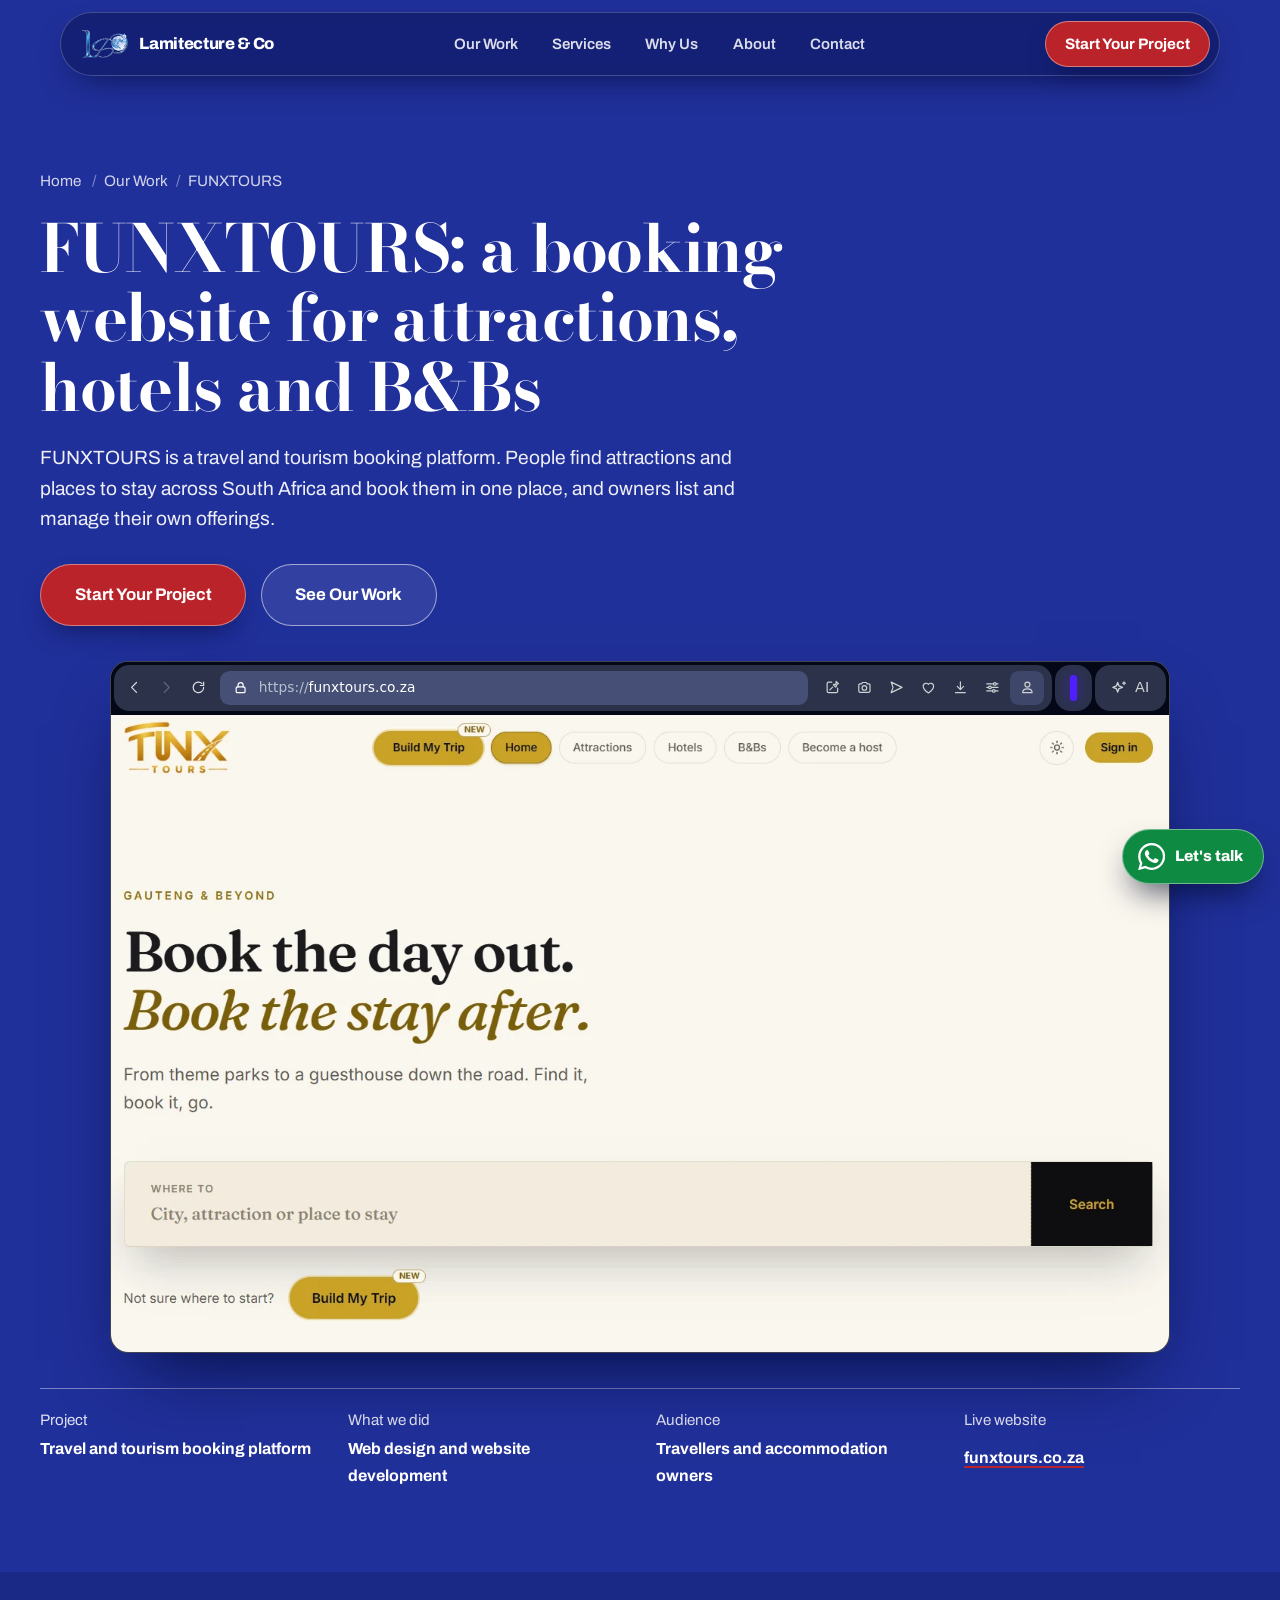
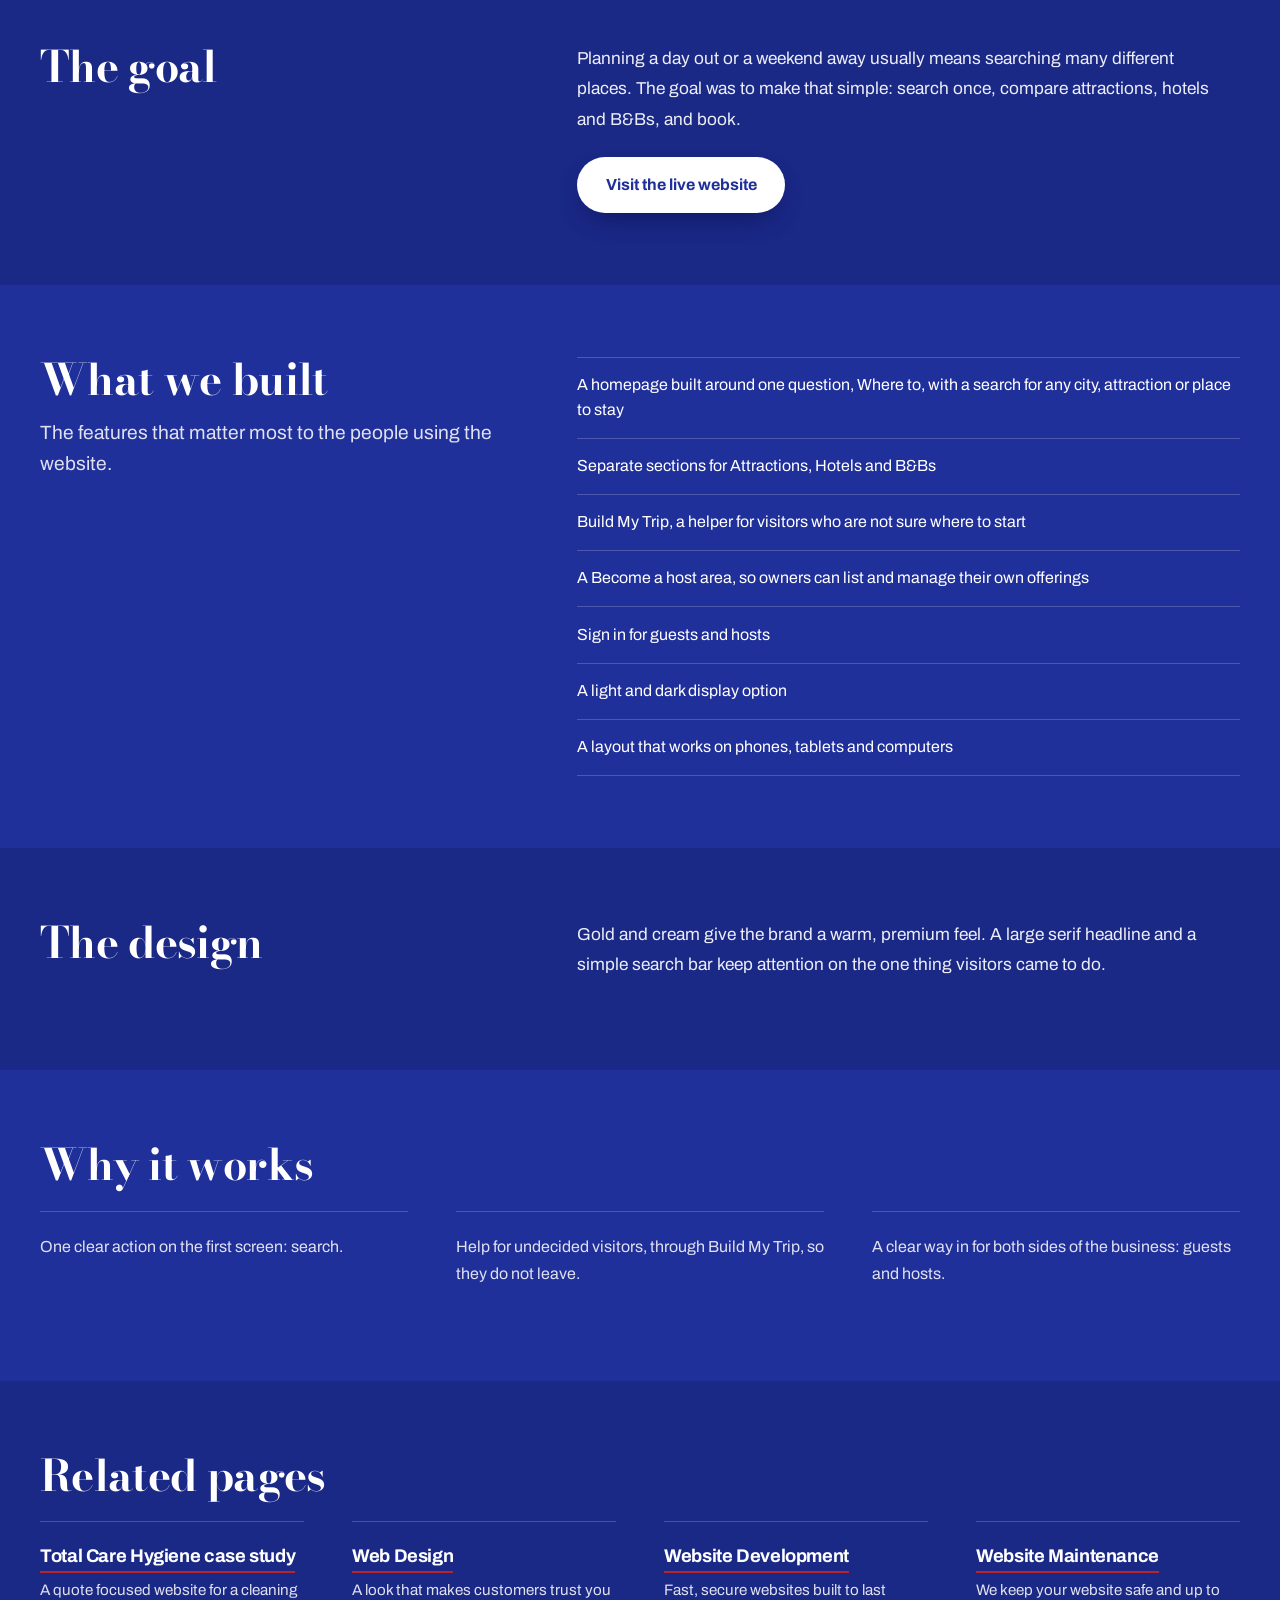
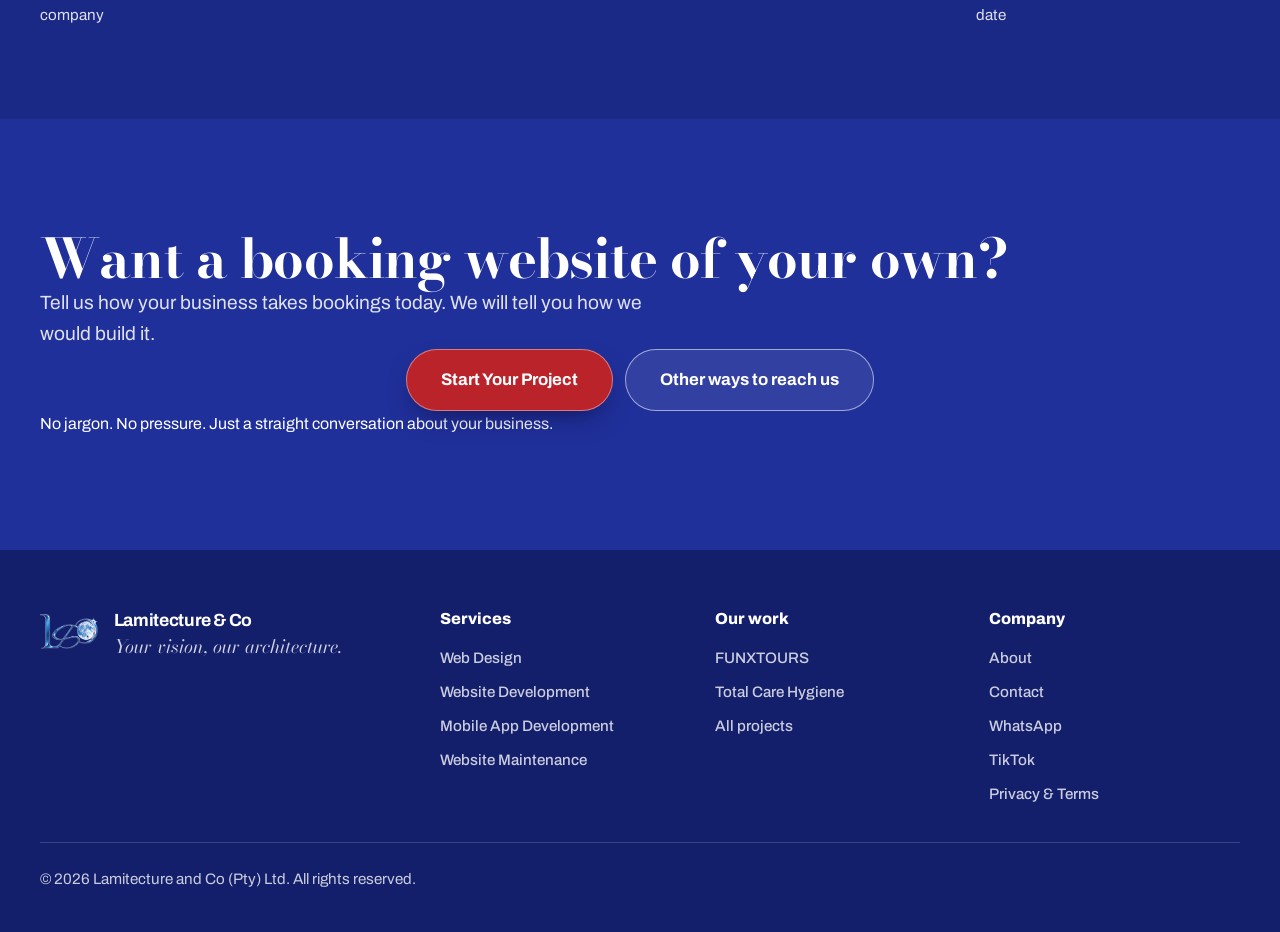
<file: work/funxtours/index.html>
<!DOCTYPE html>
<html lang="en-ZA">
<head>
<meta charset="UTF-8">
<meta name="viewport" content="width=device-width, initial-scale=1, viewport-fit=cover">
<title>FUNXTOURS Case Study | Lamitecture &amp; Co</title>
<meta name="description" content="How Lamitecture &amp; Co built FUNXTOURS, a travel and tourism booking website for attractions, hotels and B&amp;Bs in South Africa.">
<link rel="canonical" href="https://lamitecture.co.za/work/funxtours/">
<meta name="theme-color" content="#20309A">
<meta property="og:type" content="website">
<meta property="og:site_name" content="Lamitecture &amp; Co">
<meta property="og:locale" content="en_ZA">
<meta property="og:title" content="FUNXTOURS Case Study | Lamitecture &amp; Co">
<meta property="og:description" content="How Lamitecture &amp; Co built FUNXTOURS, a travel and tourism booking website for attractions, hotels and B&amp;Bs in South Africa.">
<meta property="og:url" content="https://lamitecture.co.za/work/funxtours/">
<meta property="og:image" content="https://lamitecture.co.za/assets/img/og.jpg">
<meta property="og:image:width" content="1200">
<meta property="og:image:height" content="630">
<meta name="twitter:card" content="summary_large_image">
<meta name="twitter:title" content="FUNXTOURS Case Study | Lamitecture &amp; Co">
<meta name="twitter:description" content="How Lamitecture &amp; Co built FUNXTOURS, a travel and tourism booking website for attractions, hotels and B&amp;Bs in South Africa.">
<meta name="twitter:image" content="https://lamitecture.co.za/assets/img/og.jpg">
<link rel="icon" href="/favicon.ico">
<link rel="icon" type="image/png" sizes="32x32" href="/assets/img/icons/favicon-32x32.png">
<link rel="icon" type="image/png" sizes="16x16" href="/assets/img/icons/favicon-16x16.png">
<link rel="apple-touch-icon" sizes="180x180" href="/assets/img/icons/apple-touch-icon.png">
<link rel="preconnect" href="https://fonts.googleapis.com">
<link rel="preconnect" href="https://fonts.gstatic.com" crossorigin>
<link href="https://fonts.googleapis.com/css2?family=Archivo:wght@400;500;600;700;800&family=Bodoni+Moda:ital,opsz,wght@0,6..96,500..800;1,6..96,500..700&display=swap" rel="stylesheet">
<link rel="stylesheet" href="/assets/css/main.css">
<link rel="stylesheet" href="/assets/css/home.css">
<link rel="stylesheet" href="/assets/css/mockups.css">
<link rel="stylesheet" href="/assets/css/pages.css">
<script type="application/ld+json">
{
  "@context": "https://schema.org",
  "@graph": [
    {
      "@type": "WebPage",
      "name": "FUNXTOURS Case Study | Lamitecture & Co",
      "url": "https://lamitecture.co.za/work/funxtours/",
      "description": "How Lamitecture & Co built FUNXTOURS, a travel and tourism booking website for attractions, hotels and B&Bs in South Africa.",
      "isPartOf": {
        "@type": "WebSite",
        "name": "Lamitecture & Co",
        "url": "https://lamitecture.co.za/"
      }
    },
    {
      "@type": "BreadcrumbList",
      "itemListElement": [
        {
          "@type": "ListItem",
          "position": 1,
          "name": "Home",
          "item": "https://lamitecture.co.za/"
        },
        {
          "@type": "ListItem",
          "position": 2,
          "name": "Our Work",
          "item": "https://lamitecture.co.za/#work"
        },
        {
          "@type": "ListItem",
          "position": 3,
          "name": "FUNXTOURS",
          "item": "https://lamitecture.co.za/work/funxtours/"
        }
      ]
    }
  ]
}
</script>
</head>
<body>
<a class="skip" href="#main">Skip to content</a>
<header class="nav" id="nav">
  <a class="brand" href="/" aria-label="Lamitecture &amp; Co, home">
    <img src="/assets/img/logo-mark-96.png" alt="" width="46" height="28">
    <span>Lamitecture &amp; Co</span>
  </a>
  <nav class="nav-links" aria-label="Main">
    <a href="/#work">Our Work</a>
    <a href="/#services">Services</a>
    <a href="/#why">Why Us</a>
    <a href="/#about">About</a>
    <a href="/#contact">Contact</a>
  </nav>
  <a class="btn btn-red btn-sm nav-cta" href="/#contact">Start Your Project</a>
</header>
<main id="main">
<section class="phero">
  <div class="wrap">
    <nav class="crumbs" aria-label="Breadcrumb"><ol><li><a href="/">Home</a></li><li><a href="/#work">Our Work</a></li><li aria-current="page">FUNXTOURS</li></ol></nav>
    <h1>FUNXTOURS: a booking website for attractions, hotels and B&amp;Bs</h1>
    <p class="lede">FUNXTOURS is a travel and tourism booking platform. People find attractions and places to stay across South Africa and book them in one place, and owners list and manage their own offerings.</p>
    <div class="phero-cta">
      <a class="btn btn-red btn-lg" href="mailto:info@lamitecture.co.za?subject=Start%20a%20project%20with%20Lamitecture%20%26%20Co&amp;body=Hi%20Lamitecture%20%26%20Co%2C%0A%0AMy%20business%20is%3A%0A%0AWhat%20I%20need%3A%0A%0A">Start Your Project</a>
      <a class="btn btn-glass btn-lg" href="/#work">See Our Work</a>
    </div>
    <div class="cs-shot">
      <div class="browser">
        <div class="bar" aria-hidden="true"><div class="isl isl-main"><span class="bnav"><i class="nb back"><svg viewBox="0 0 24 24" aria-hidden="true" focusable="false"><path d="M15 5l-7 7 7 7"/></svg></i><i class="nb fwd"><svg viewBox="0 0 24 24" aria-hidden="true" focusable="false"><path d="M9 5l7 7-7 7"/></svg></i><i class="nb"><svg viewBox="0 0 24 24" aria-hidden="true" focusable="false"><path d="M19.5 12a7.5 7.5 0 11-2.3-5.4"/><path d="M19.5 4.5v4.8h-4.8"/></svg></i></span><span class="url"><svg viewBox="0 0 24 24" aria-hidden="true" focusable="false"><rect x="5" y="11" width="14" height="9" rx="2"/><path d="M8 11V8a4 4 0 018 0v3"/></svg><span class="u"><i class="sch">https://</i>funxtours.co.za</span></span><span class="tools"><i class="tb t-edit"><svg viewBox="0 0 24 24" aria-hidden="true" focusable="false"><path d="M11 4.5H6.5a2 2 0 00-2 2v11a2 2 0 002 2h11a2 2 0 002-2V13"/><path d="M17.3 3.4l3.3 3.3-1.6.9-1.7 1.7.3 1.4-1 1-3.2-3.2 1-1 1.4.3 1.7-1.7z"/><path d="M12.4 11.6l-4 4"/></svg></i><i class="tb t-cam"><svg viewBox="0 0 24 24" aria-hidden="true" focusable="false"><path d="M4 8.7A1.7 1.7 0 015.7 7H8l1.2-2h5.6L16 7h2.3A1.7 1.7 0 0120 8.7v8.6a1.7 1.7 0 01-1.7 1.7H5.7A1.7 1.7 0 014 17.3z"/><circle cx="12" cy="12.8" r="3.3"/></svg></i><i class="tb t-play"><svg viewBox="0 0 24 24" aria-hidden="true" focusable="false"><path d="M4.5 4.5L20 12 4.5 19.5 7.2 12z"/></svg></i><i class="tb t-heart"><svg viewBox="0 0 24 24" aria-hidden="true" focusable="false"><path d="M12 20s-7.5-4.6-7.5-10.2A4.3 4.3 0 0112 7.6a4.3 4.3 0 017.5 2.2C19.5 15.4 12 20 12 20z"/></svg></i><i class="tb t-down"><svg viewBox="0 0 24 24" aria-hidden="true" focusable="false"><path d="M12 4v11M7.5 10.6L12 15.1l4.5-4.5M5 19.5h14"/></svg></i><i class="tb t-set"><svg viewBox="0 0 24 24" aria-hidden="true" focusable="false"><path d="M4 7h16M4 12h16M4 17h16"/><circle cx="15.5" cy="7" r="1.9" fill="#2b324a"/><circle cx="8.5" cy="12" r="1.9" fill="#2b324a"/><circle cx="14" cy="17" r="1.9" fill="#2b324a"/></svg></i><i class="tb me"><svg viewBox="0 0 24 24" aria-hidden="true" focusable="false"><circle cx="12" cy="8" r="3.6"/><path d="M5.3 19.6c0-3.4 3-5.4 6.7-5.4s6.7 2 6.7 5.4z"/></svg></i></span></div><div class="isl isl-accent"><b></b></div><div class="isl isl-ai"><svg viewBox="0 0 24 24" aria-hidden="true" focusable="false"><path d="M10 4.5l1.7 4.6 4.6 1.7-4.6 1.7L10 17.1l-1.7-4.6L3.7 10.8l4.6-1.7z"/><path d="M18.3 3.8v3.4M16.6 5.5H20"/></svg><span>AI</span></div></div>
        <div class="screen"><img class="shot" src="/assets/img/portfolio/funxtours.webp" alt="Screenshot of the FUNXTOURS homepage" width="1398" height="842" decoding="async"></div>
      </div>
    </div><dl class="facts"><div><dt>Project</dt><dd>Travel and tourism booking platform</dd></div><div><dt>What we did</dt><dd>Web design and website development</dd></div><div><dt>Audience</dt><dd>Travellers and accommodation owners</dd></div><div><dt>Live website</dt><dd><a href="https://funxtours.co.za" target="_blank" rel="noopener noreferrer">funxtours.co.za</a></dd></div></dl>
  </div>
</section>

<section class="psec" aria-labelledby="goal-title">
  <div class="wrap split">
    <div><h2 id="goal-title">The goal</h2></div>
    <div class="cs-text">
      <p>Planning a day out or a weekend away usually means searching many different places. The goal was to make that simple: search once, compare attractions, hotels and B&amp;Bs, and book.</p>
      <div class="cs-links">
        <a class="btn btn-blue" href="https://funxtours.co.za" target="_blank" rel="noopener noreferrer" aria-label="Visit the FUNXTOURS website (opens in a new tab)">Visit the live website</a>
      </div>
    </div>
  </div>
</section>

<section class="psec" aria-labelledby="built-title">
  <div class="wrap split">
    <div>
      <h2 id="built-title">What we built</h2>
      <p class="lede">The features that matter most to the people using the website.</p>
    </div>
    <ul class="checks"><li>A homepage built around one question, Where to, with a search for any city, attraction or place to stay</li><li>Separate sections for Attractions, Hotels and B&amp;Bs</li><li>Build My Trip, a helper for visitors who are not sure where to start</li><li>A Become a host area, so owners can list and manage their own offerings</li><li>Sign in for guests and hosts</li><li>A light and dark display option</li><li>A layout that works on phones, tablets and computers</li></ul>
  </div>
</section>

<section class="psec" aria-labelledby="design-title">
  <div class="wrap split">
    <div><h2 id="design-title">The design</h2></div>
    <div class="cs-text"><p>Gold and cream give the brand a warm, premium feel. A large serif headline and a simple search bar keep attention on the one thing visitors came to do.</p></div>
  </div>
</section>

<section class="psec" aria-labelledby="works-title">
  <div class="wrap">
    <h2 id="works-title">Why it works</h2>
    <div class="pgrid3"><div class="pcard"><p>One clear action on the first screen: search.</p></div><div class="pcard"><p>Help for undecided visitors, through Build My Trip, so they do not leave.</p></div><div class="pcard"><p>A clear way in for both sides of the business: guests and hosts.</p></div></div>
  </div>
</section>

<section class="psec" aria-labelledby="related-title">
  <div class="wrap">
    <h2 id="related-title">Related pages</h2>
    <div class="related"><a href="/work/total-care-hygiene/"><strong>Total Care Hygiene case study</strong><span>A quote focused website for a cleaning company</span></a><a href="/services/web-design/"><strong>Web Design</strong><span>A look that makes customers trust you</span></a><a href="/services/website-development/"><strong>Website Development</strong><span>Fast, secure websites built to last</span></a><a href="/services/website-maintenance/"><strong>Website Maintenance</strong><span>We keep your website safe and up to date</span></a></div>
  </div>
</section>
<section class="section cta" aria-labelledby="cta-title">
  <div class="wrap">
    <div class="cta-panel">
      <h2 id="cta-title">Want a booking website of your own?</h2>
      <p class="lede">Tell us how your business takes bookings today. We will tell you how we would build it.</p>
      <div class="cta-buttons">
        <a class="btn btn-red btn-lg" href="mailto:info@lamitecture.co.za?subject=Start%20a%20project%20with%20Lamitecture%20%26%20Co&amp;body=Hi%20Lamitecture%20%26%20Co%2C%0A%0AMy%20business%20is%3A%0A%0AWhat%20I%20need%3A%0A%0A">Start Your Project</a>
        <a class="btn btn-glass btn-lg" href="/#contact">Other ways to reach us</a>
      </div>
      <p class="cta-note">No jargon. No pressure. Just a straight conversation about your business.</p>
    </div>
  </div>
</section>
</main>
<footer class="footer">
  <div class="wrap footer-grid">
    <div class="footer-brand">
      <img src="/assets/img/logo-mark-96.png" alt="" width="58" height="35">
      <div>
        <strong>Lamitecture &amp; Co</strong>
        <p>Your vision, our architecture.</p>
      </div>
    </div>
    <nav class="footer-col" aria-label="Services">
      <p class="footer-h">Services</p>
      <a href="/services/web-design/">Web Design</a>
      <a href="/services/website-development/">Website Development</a>
      <a href="/services/mobile-app-development/">Mobile App Development</a>
      <a href="/services/website-maintenance/">Website Maintenance</a>
    </nav>
    <nav class="footer-col" aria-label="Our work">
      <p class="footer-h">Our work</p>
      <a href="/work/funxtours/">FUNXTOURS</a>
      <a href="/work/total-care-hygiene/">Total Care Hygiene</a>
      <a href="/#work">All projects</a>
    </nav>
    <nav class="footer-col" aria-label="Company">
      <p class="footer-h">Company</p>
      <a href="/#about">About</a>
      <a href="/#contact">Contact</a>
      <a href="https://wa.me/27687935150" target="_blank" rel="noopener noreferrer">WhatsApp</a>
      <a href="https://www.tiktok.com/@lamitectureandco" target="_blank" rel="noopener noreferrer">TikTok</a>
      <a href="/legal.html">Privacy &amp; Terms</a>
    </nav>
    <p class="footer-legal">&copy; <span id="year">2026</span> Lamitecture and Co (Pty) Ltd. All rights reserved.</p>
  </div>
</footer>
<nav class="dock" aria-label="Quick navigation">
  <a href="/">Home</a>
  <a href="/#work" class="is-active" aria-current="page">Work</a>
  <a href="/#services">Services</a>
  <a href="/#contact">Contact</a>
</nav>
<a class="wa-float" href="https://wa.me/27687935150" target="_blank" rel="noopener noreferrer" aria-label="Chat with us on WhatsApp (opens in a new tab)"><svg viewBox="0 0 24 24" aria-hidden="true" focusable="false"><path d="M17.472 14.382c-.297-.149-1.758-.867-2.03-.967-.273-.099-.471-.148-.67.15-.197.297-.767.966-.94 1.164-.173.199-.347.223-.644.075-.297-.15-1.255-.463-2.39-1.475-.883-.788-1.48-1.761-1.653-2.059-.173-.297-.018-.458.13-.606.134-.133.298-.347.446-.52.149-.174.198-.298.298-.497.099-.198.05-.371-.025-.52-.075-.149-.669-1.612-.916-2.207-.242-.579-.487-.5-.669-.51-.173-.008-.371-.01-.57-.01-.198 0-.52.074-.792.372-.272.297-1.04 1.016-1.04 2.479 0 1.462 1.065 2.875 1.213 3.074.149.198 2.096 3.2 5.077 4.487.709.306 1.262.489 1.694.625.712.227 1.36.195 1.871.118.571-.085 1.758-.719 2.006-1.413.248-.694.248-1.289.173-1.413-.074-.124-.272-.198-.57-.347m-5.421 7.403h-.004a9.87 9.87 0 01-5.031-1.378l-.361-.214-3.741.982.998-3.648-.235-.374a9.86 9.86 0 01-1.51-5.26c.001-5.45 4.436-9.884 9.888-9.884 2.64 0 5.122 1.03 6.988 2.898a9.825 9.825 0 012.893 6.994c-.003 5.45-4.437 9.884-9.885 9.884m8.413-18.297A11.815 11.815 0 0012.05 0C5.495 0 .16 5.335.157 11.892c0 2.096.547 4.142 1.588 5.945L.057 24l6.305-1.654a11.882 11.882 0 005.683 1.448h.005c6.554 0 11.89-5.335 11.893-11.893a11.821 11.821 0 00-3.48-8.413Z"/></svg><span>Let's talk</span></a>
<script src="/assets/js/main.js" defer></script>
</body>
</html>
</file>
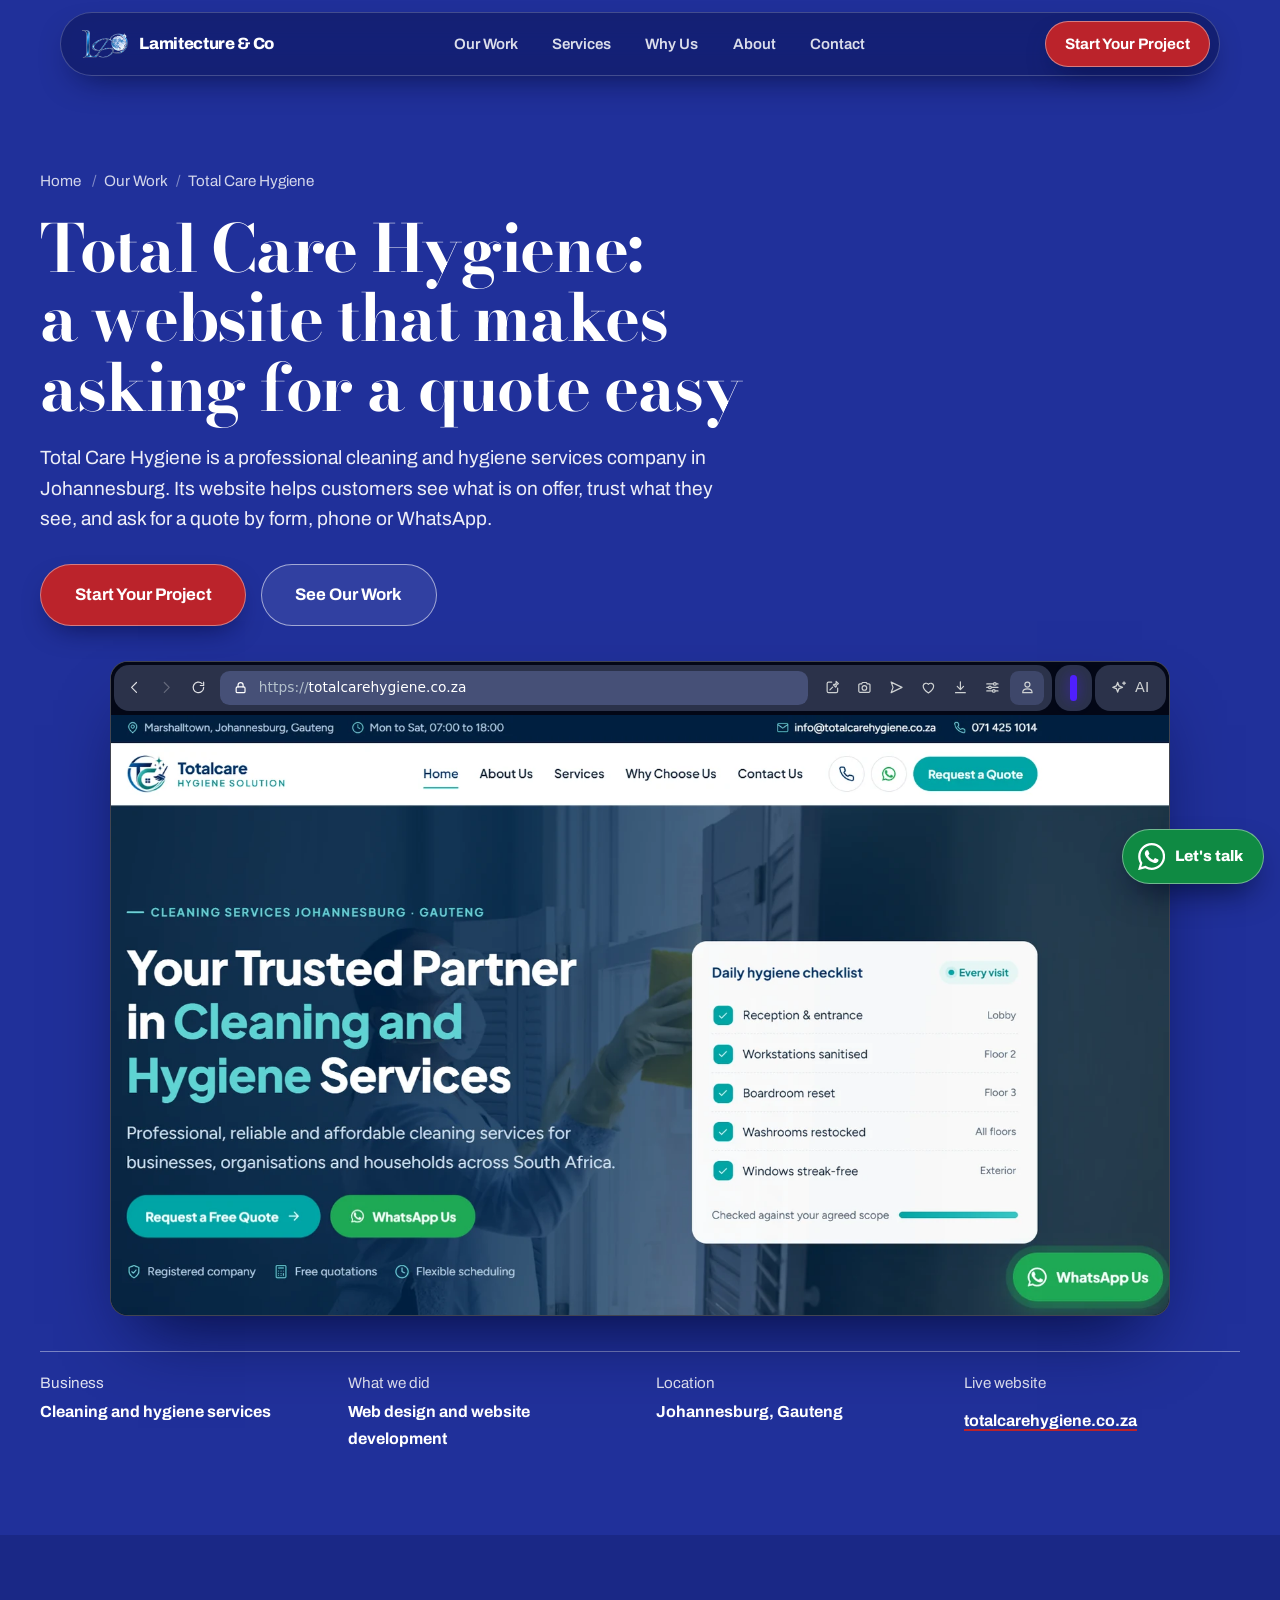
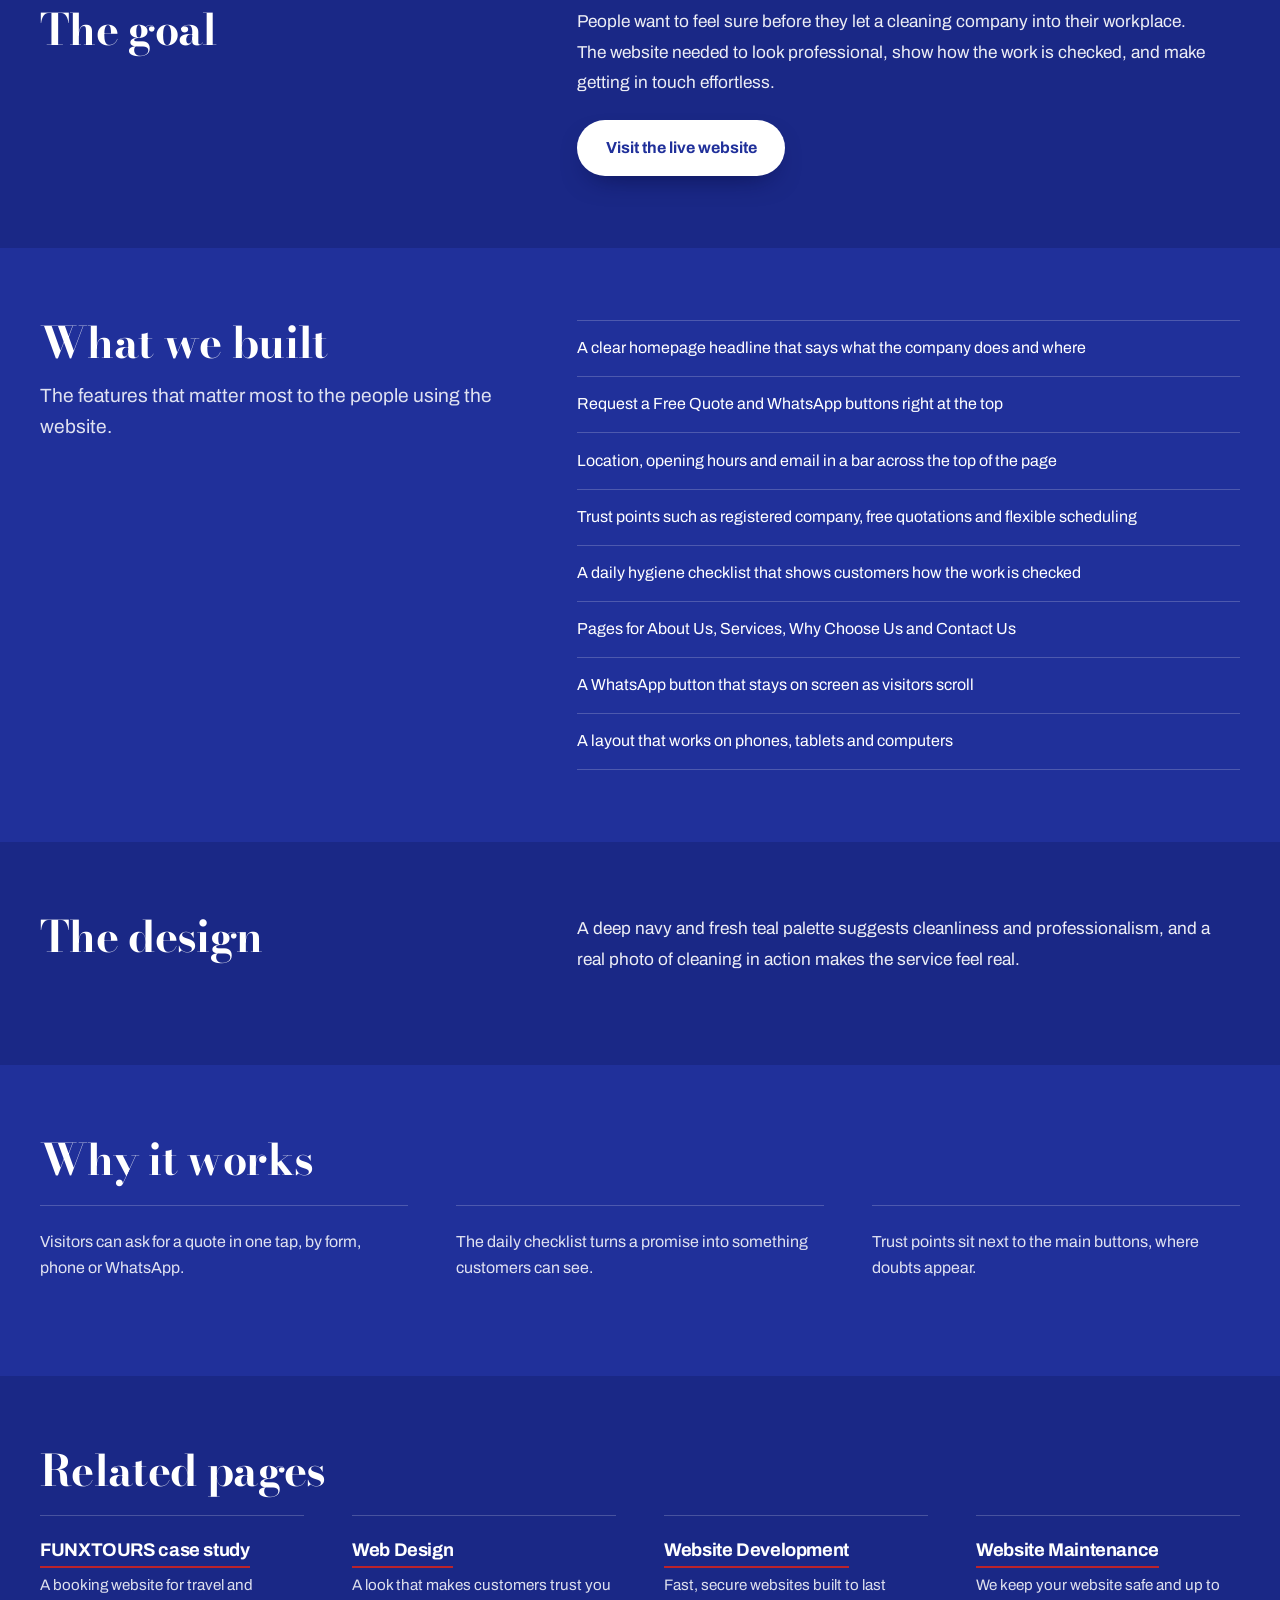
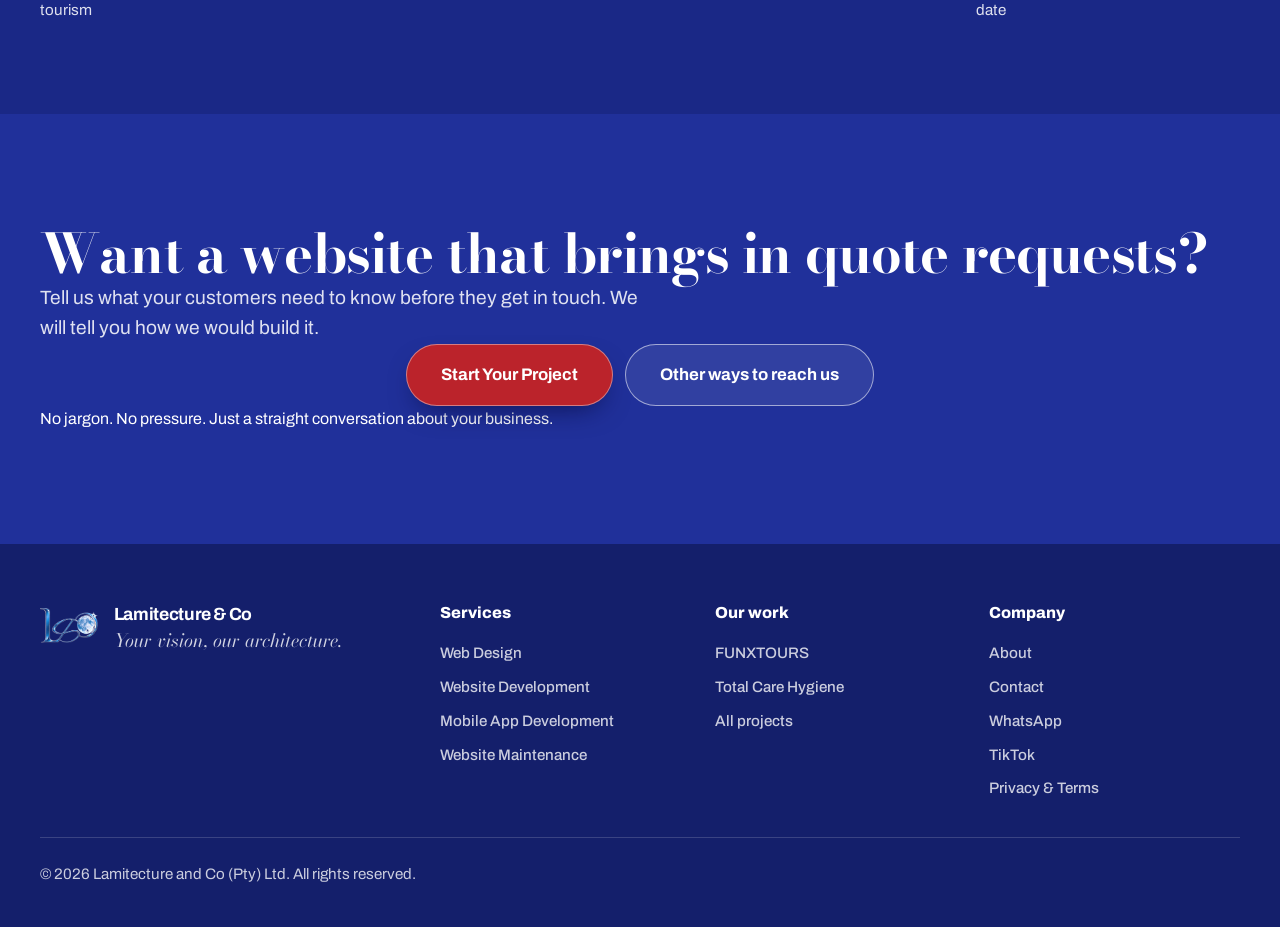
<file: work/total-care-hygiene/index.html>
<!DOCTYPE html>
<html lang="en-ZA">
<head>
<meta charset="UTF-8">
<meta name="viewport" content="width=device-width, initial-scale=1, viewport-fit=cover">
<title>Total Care Hygiene Case Study | Lamitecture &amp; Co</title>
<meta name="description" content="How Lamitecture &amp; Co built a website for Total Care Hygiene, a Johannesburg cleaning and hygiene company, that makes it easy to request a quote.">
<link rel="canonical" href="https://lamitecture.co.za/work/total-care-hygiene/">
<meta name="theme-color" content="#20309A">
<meta property="og:type" content="website">
<meta property="og:site_name" content="Lamitecture &amp; Co">
<meta property="og:locale" content="en_ZA">
<meta property="og:title" content="Total Care Hygiene Case Study | Lamitecture &amp; Co">
<meta property="og:description" content="How Lamitecture &amp; Co built a website for Total Care Hygiene, a Johannesburg cleaning and hygiene company, that makes it easy to request a quote.">
<meta property="og:url" content="https://lamitecture.co.za/work/total-care-hygiene/">
<meta property="og:image" content="https://lamitecture.co.za/assets/img/og.jpg">
<meta property="og:image:width" content="1200">
<meta property="og:image:height" content="630">
<meta name="twitter:card" content="summary_large_image">
<meta name="twitter:title" content="Total Care Hygiene Case Study | Lamitecture &amp; Co">
<meta name="twitter:description" content="How Lamitecture &amp; Co built a website for Total Care Hygiene, a Johannesburg cleaning and hygiene company, that makes it easy to request a quote.">
<meta name="twitter:image" content="https://lamitecture.co.za/assets/img/og.jpg">
<link rel="icon" href="/favicon.ico">
<link rel="icon" type="image/png" sizes="32x32" href="/assets/img/icons/favicon-32x32.png">
<link rel="icon" type="image/png" sizes="16x16" href="/assets/img/icons/favicon-16x16.png">
<link rel="apple-touch-icon" sizes="180x180" href="/assets/img/icons/apple-touch-icon.png">
<link rel="preconnect" href="https://fonts.googleapis.com">
<link rel="preconnect" href="https://fonts.gstatic.com" crossorigin>
<link href="https://fonts.googleapis.com/css2?family=Archivo:wght@400;500;600;700;800&family=Bodoni+Moda:ital,opsz,wght@0,6..96,500..800;1,6..96,500..700&display=swap" rel="stylesheet">
<link rel="stylesheet" href="/assets/css/main.css">
<link rel="stylesheet" href="/assets/css/home.css">
<link rel="stylesheet" href="/assets/css/mockups.css">
<link rel="stylesheet" href="/assets/css/pages.css">
<script type="application/ld+json">
{
  "@context": "https://schema.org",
  "@graph": [
    {
      "@type": "WebPage",
      "name": "Total Care Hygiene Case Study | Lamitecture & Co",
      "url": "https://lamitecture.co.za/work/total-care-hygiene/",
      "description": "How Lamitecture & Co built a website for Total Care Hygiene, a Johannesburg cleaning and hygiene company, that makes it easy to request a quote.",
      "isPartOf": {
        "@type": "WebSite",
        "name": "Lamitecture & Co",
        "url": "https://lamitecture.co.za/"
      }
    },
    {
      "@type": "BreadcrumbList",
      "itemListElement": [
        {
          "@type": "ListItem",
          "position": 1,
          "name": "Home",
          "item": "https://lamitecture.co.za/"
        },
        {
          "@type": "ListItem",
          "position": 2,
          "name": "Our Work",
          "item": "https://lamitecture.co.za/#work"
        },
        {
          "@type": "ListItem",
          "position": 3,
          "name": "Total Care Hygiene",
          "item": "https://lamitecture.co.za/work/total-care-hygiene/"
        }
      ]
    }
  ]
}
</script>
</head>
<body>
<a class="skip" href="#main">Skip to content</a>
<header class="nav" id="nav">
  <a class="brand" href="/" aria-label="Lamitecture &amp; Co, home">
    <img src="/assets/img/logo-mark-96.png" alt="" width="46" height="28">
    <span>Lamitecture &amp; Co</span>
  </a>
  <nav class="nav-links" aria-label="Main">
    <a href="/#work">Our Work</a>
    <a href="/#services">Services</a>
    <a href="/#why">Why Us</a>
    <a href="/#about">About</a>
    <a href="/#contact">Contact</a>
  </nav>
  <a class="btn btn-red btn-sm nav-cta" href="/#contact">Start Your Project</a>
</header>
<main id="main">
<section class="phero">
  <div class="wrap">
    <nav class="crumbs" aria-label="Breadcrumb"><ol><li><a href="/">Home</a></li><li><a href="/#work">Our Work</a></li><li aria-current="page">Total Care Hygiene</li></ol></nav>
    <h1>Total Care Hygiene: a website that makes asking for a quote easy</h1>
    <p class="lede">Total Care Hygiene is a professional cleaning and hygiene services company in Johannesburg. Its website helps customers see what is on offer, trust what they see, and ask for a quote by form, phone or WhatsApp.</p>
    <div class="phero-cta">
      <a class="btn btn-red btn-lg" href="mailto:info@lamitecture.co.za?subject=Start%20a%20project%20with%20Lamitecture%20%26%20Co&amp;body=Hi%20Lamitecture%20%26%20Co%2C%0A%0AMy%20business%20is%3A%0A%0AWhat%20I%20need%3A%0A%0A">Start Your Project</a>
      <a class="btn btn-glass btn-lg" href="/#work">See Our Work</a>
    </div>
    <div class="cs-shot">
      <div class="browser">
        <div class="bar" aria-hidden="true"><div class="isl isl-main"><span class="bnav"><i class="nb back"><svg viewBox="0 0 24 24" aria-hidden="true" focusable="false"><path d="M15 5l-7 7 7 7"/></svg></i><i class="nb fwd"><svg viewBox="0 0 24 24" aria-hidden="true" focusable="false"><path d="M9 5l7 7-7 7"/></svg></i><i class="nb"><svg viewBox="0 0 24 24" aria-hidden="true" focusable="false"><path d="M19.5 12a7.5 7.5 0 11-2.3-5.4"/><path d="M19.5 4.5v4.8h-4.8"/></svg></i></span><span class="url"><svg viewBox="0 0 24 24" aria-hidden="true" focusable="false"><rect x="5" y="11" width="14" height="9" rx="2"/><path d="M8 11V8a4 4 0 018 0v3"/></svg><span class="u"><i class="sch">https://</i>totalcarehygiene.co.za</span></span><span class="tools"><i class="tb t-edit"><svg viewBox="0 0 24 24" aria-hidden="true" focusable="false"><path d="M11 4.5H6.5a2 2 0 00-2 2v11a2 2 0 002 2h11a2 2 0 002-2V13"/><path d="M17.3 3.4l3.3 3.3-1.6.9-1.7 1.7.3 1.4-1 1-3.2-3.2 1-1 1.4.3 1.7-1.7z"/><path d="M12.4 11.6l-4 4"/></svg></i><i class="tb t-cam"><svg viewBox="0 0 24 24" aria-hidden="true" focusable="false"><path d="M4 8.7A1.7 1.7 0 015.7 7H8l1.2-2h5.6L16 7h2.3A1.7 1.7 0 0120 8.7v8.6a1.7 1.7 0 01-1.7 1.7H5.7A1.7 1.7 0 014 17.3z"/><circle cx="12" cy="12.8" r="3.3"/></svg></i><i class="tb t-play"><svg viewBox="0 0 24 24" aria-hidden="true" focusable="false"><path d="M4.5 4.5L20 12 4.5 19.5 7.2 12z"/></svg></i><i class="tb t-heart"><svg viewBox="0 0 24 24" aria-hidden="true" focusable="false"><path d="M12 20s-7.5-4.6-7.5-10.2A4.3 4.3 0 0112 7.6a4.3 4.3 0 017.5 2.2C19.5 15.4 12 20 12 20z"/></svg></i><i class="tb t-down"><svg viewBox="0 0 24 24" aria-hidden="true" focusable="false"><path d="M12 4v11M7.5 10.6L12 15.1l4.5-4.5M5 19.5h14"/></svg></i><i class="tb t-set"><svg viewBox="0 0 24 24" aria-hidden="true" focusable="false"><path d="M4 7h16M4 12h16M4 17h16"/><circle cx="15.5" cy="7" r="1.9" fill="#2b324a"/><circle cx="8.5" cy="12" r="1.9" fill="#2b324a"/><circle cx="14" cy="17" r="1.9" fill="#2b324a"/></svg></i><i class="tb me"><svg viewBox="0 0 24 24" aria-hidden="true" focusable="false"><circle cx="12" cy="8" r="3.6"/><path d="M5.3 19.6c0-3.4 3-5.4 6.7-5.4s6.7 2 6.7 5.4z"/></svg></i></span></div><div class="isl isl-accent"><b></b></div><div class="isl isl-ai"><svg viewBox="0 0 24 24" aria-hidden="true" focusable="false"><path d="M10 4.5l1.7 4.6 4.6 1.7-4.6 1.7L10 17.1l-1.7-4.6L3.7 10.8l4.6-1.7z"/><path d="M18.3 3.8v3.4M16.6 5.5H20"/></svg><span>AI</span></div></div>
        <div class="screen"><img class="shot" src="/assets/img/portfolio/totalcare.webp" alt="Screenshot of the Total Care Hygiene homepage" width="1600" height="908" decoding="async"></div>
      </div>
    </div><dl class="facts"><div><dt>Business</dt><dd>Cleaning and hygiene services</dd></div><div><dt>What we did</dt><dd>Web design and website development</dd></div><div><dt>Location</dt><dd>Johannesburg, Gauteng</dd></div><div><dt>Live website</dt><dd><a href="https://totalcarehygiene.co.za" target="_blank" rel="noopener noreferrer">totalcarehygiene.co.za</a></dd></div></dl>
  </div>
</section>

<section class="psec" aria-labelledby="goal-title">
  <div class="wrap split">
    <div><h2 id="goal-title">The goal</h2></div>
    <div class="cs-text">
      <p>People want to feel sure before they let a cleaning company into their workplace. The website needed to look professional, show how the work is checked, and make getting in touch effortless.</p>
      <div class="cs-links">
        <a class="btn btn-blue" href="https://totalcarehygiene.co.za" target="_blank" rel="noopener noreferrer" aria-label="Visit the Total Care Hygiene website (opens in a new tab)">Visit the live website</a>
      </div>
    </div>
  </div>
</section>

<section class="psec" aria-labelledby="built-title">
  <div class="wrap split">
    <div>
      <h2 id="built-title">What we built</h2>
      <p class="lede">The features that matter most to the people using the website.</p>
    </div>
    <ul class="checks"><li>A clear homepage headline that says what the company does and where</li><li>Request a Free Quote and WhatsApp buttons right at the top</li><li>Location, opening hours and email in a bar across the top of the page</li><li>Trust points such as registered company, free quotations and flexible scheduling</li><li>A daily hygiene checklist that shows customers how the work is checked</li><li>Pages for About Us, Services, Why Choose Us and Contact Us</li><li>A WhatsApp button that stays on screen as visitors scroll</li><li>A layout that works on phones, tablets and computers</li></ul>
  </div>
</section>

<section class="psec" aria-labelledby="design-title">
  <div class="wrap split">
    <div><h2 id="design-title">The design</h2></div>
    <div class="cs-text"><p>A deep navy and fresh teal palette suggests cleanliness and professionalism, and a real photo of cleaning in action makes the service feel real.</p></div>
  </div>
</section>

<section class="psec" aria-labelledby="works-title">
  <div class="wrap">
    <h2 id="works-title">Why it works</h2>
    <div class="pgrid3"><div class="pcard"><p>Visitors can ask for a quote in one tap, by form, phone or WhatsApp.</p></div><div class="pcard"><p>The daily checklist turns a promise into something customers can see.</p></div><div class="pcard"><p>Trust points sit next to the main buttons, where doubts appear.</p></div></div>
  </div>
</section>

<section class="psec" aria-labelledby="related-title">
  <div class="wrap">
    <h2 id="related-title">Related pages</h2>
    <div class="related"><a href="/work/funxtours/"><strong>FUNXTOURS case study</strong><span>A booking website for travel and tourism</span></a><a href="/services/web-design/"><strong>Web Design</strong><span>A look that makes customers trust you</span></a><a href="/services/website-development/"><strong>Website Development</strong><span>Fast, secure websites built to last</span></a><a href="/services/website-maintenance/"><strong>Website Maintenance</strong><span>We keep your website safe and up to date</span></a></div>
  </div>
</section>
<section class="section cta" aria-labelledby="cta-title">
  <div class="wrap">
    <div class="cta-panel">
      <h2 id="cta-title">Want a website that brings in quote requests?</h2>
      <p class="lede">Tell us what your customers need to know before they get in touch. We will tell you how we would build it.</p>
      <div class="cta-buttons">
        <a class="btn btn-red btn-lg" href="mailto:info@lamitecture.co.za?subject=Start%20a%20project%20with%20Lamitecture%20%26%20Co&amp;body=Hi%20Lamitecture%20%26%20Co%2C%0A%0AMy%20business%20is%3A%0A%0AWhat%20I%20need%3A%0A%0A">Start Your Project</a>
        <a class="btn btn-glass btn-lg" href="/#contact">Other ways to reach us</a>
      </div>
      <p class="cta-note">No jargon. No pressure. Just a straight conversation about your business.</p>
    </div>
  </div>
</section>
</main>
<footer class="footer">
  <div class="wrap footer-grid">
    <div class="footer-brand">
      <img src="/assets/img/logo-mark-96.png" alt="" width="58" height="35">
      <div>
        <strong>Lamitecture &amp; Co</strong>
        <p>Your vision, our architecture.</p>
      </div>
    </div>
    <nav class="footer-col" aria-label="Services">
      <p class="footer-h">Services</p>
      <a href="/services/web-design/">Web Design</a>
      <a href="/services/website-development/">Website Development</a>
      <a href="/services/mobile-app-development/">Mobile App Development</a>
      <a href="/services/website-maintenance/">Website Maintenance</a>
    </nav>
    <nav class="footer-col" aria-label="Our work">
      <p class="footer-h">Our work</p>
      <a href="/work/funxtours/">FUNXTOURS</a>
      <a href="/work/total-care-hygiene/">Total Care Hygiene</a>
      <a href="/#work">All projects</a>
    </nav>
    <nav class="footer-col" aria-label="Company">
      <p class="footer-h">Company</p>
      <a href="/#about">About</a>
      <a href="/#contact">Contact</a>
      <a href="https://wa.me/27687935150" target="_blank" rel="noopener noreferrer">WhatsApp</a>
      <a href="https://www.tiktok.com/@lamitectureandco" target="_blank" rel="noopener noreferrer">TikTok</a>
      <a href="/legal.html">Privacy &amp; Terms</a>
    </nav>
    <p class="footer-legal">&copy; <span id="year">2026</span> Lamitecture and Co (Pty) Ltd. All rights reserved.</p>
  </div>
</footer>
<nav class="dock" aria-label="Quick navigation">
  <a href="/">Home</a>
  <a href="/#work" class="is-active" aria-current="page">Work</a>
  <a href="/#services">Services</a>
  <a href="/#contact">Contact</a>
</nav>
<a class="wa-float" href="https://wa.me/27687935150" target="_blank" rel="noopener noreferrer" aria-label="Chat with us on WhatsApp (opens in a new tab)"><svg viewBox="0 0 24 24" aria-hidden="true" focusable="false"><path d="M17.472 14.382c-.297-.149-1.758-.867-2.03-.967-.273-.099-.471-.148-.67.15-.197.297-.767.966-.94 1.164-.173.199-.347.223-.644.075-.297-.15-1.255-.463-2.39-1.475-.883-.788-1.48-1.761-1.653-2.059-.173-.297-.018-.458.13-.606.134-.133.298-.347.446-.52.149-.174.198-.298.298-.497.099-.198.05-.371-.025-.52-.075-.149-.669-1.612-.916-2.207-.242-.579-.487-.5-.669-.51-.173-.008-.371-.01-.57-.01-.198 0-.52.074-.792.372-.272.297-1.04 1.016-1.04 2.479 0 1.462 1.065 2.875 1.213 3.074.149.198 2.096 3.2 5.077 4.487.709.306 1.262.489 1.694.625.712.227 1.36.195 1.871.118.571-.085 1.758-.719 2.006-1.413.248-.694.248-1.289.173-1.413-.074-.124-.272-.198-.57-.347m-5.421 7.403h-.004a9.87 9.87 0 01-5.031-1.378l-.361-.214-3.741.982.998-3.648-.235-.374a9.86 9.86 0 01-1.51-5.26c.001-5.45 4.436-9.884 9.888-9.884 2.64 0 5.122 1.03 6.988 2.898a9.825 9.825 0 012.893 6.994c-.003 5.45-4.437 9.884-9.885 9.884m8.413-18.297A11.815 11.815 0 0012.05 0C5.495 0 .16 5.335.157 11.892c0 2.096.547 4.142 1.588 5.945L.057 24l6.305-1.654a11.882 11.882 0 005.683 1.448h.005c6.554 0 11.89-5.335 11.893-11.893a11.821 11.821 0 00-3.48-8.413Z"/></svg><span>Let's talk</span></a>
<script src="/assets/js/main.js" defer></script>
</body>
</html>
</file>
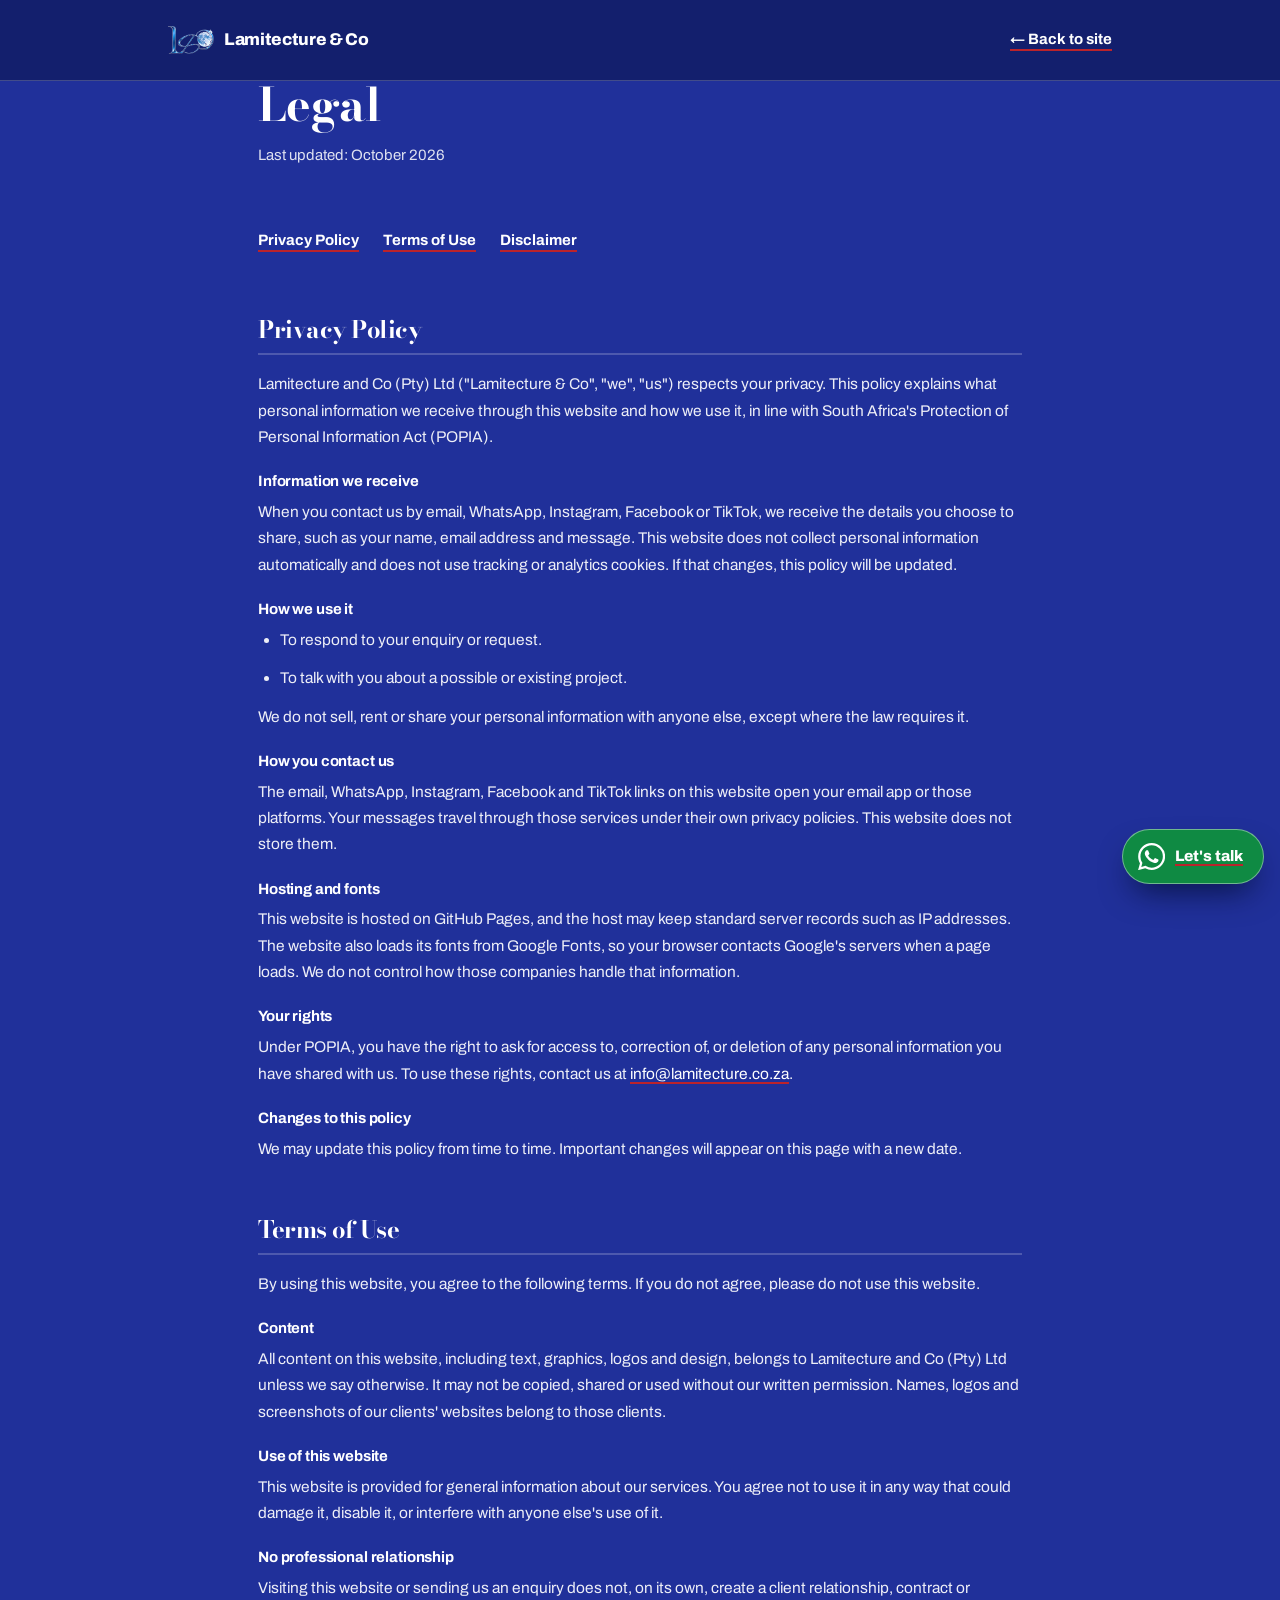
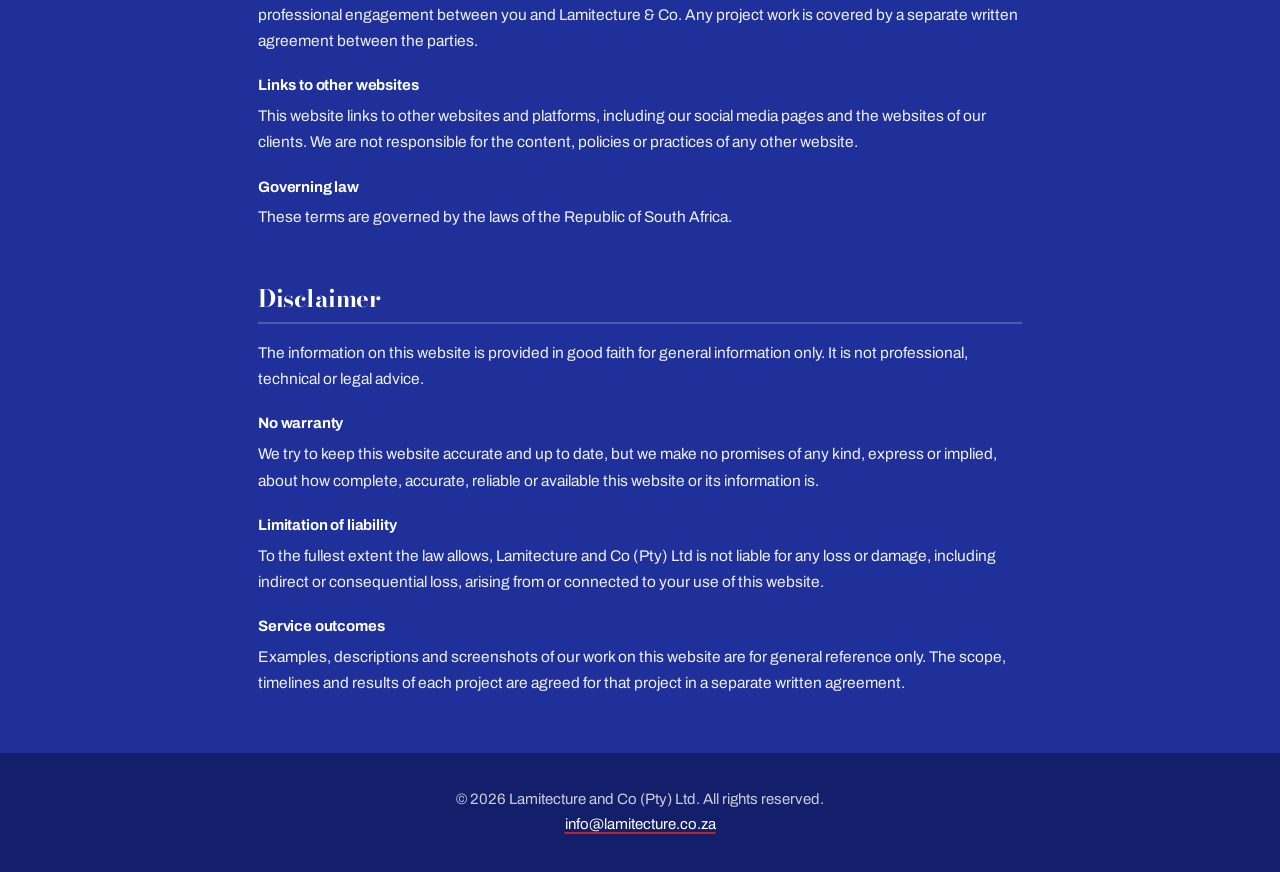
<file: legal.html>
<!DOCTYPE html>
<html lang="en">
<head>
<meta charset="UTF-8">
<meta name="viewport" content="width=device-width, initial-scale=1.0">
<title>Legal | Lamitecture &amp; Co</title>
<meta name="theme-color" content="#20309A">
<meta name="description" content="Privacy Policy, Terms of Use and Disclaimer for Lamitecture &amp; Co.">
<link rel="icon" href="favicon.ico">
<link rel="icon" type="image/png" sizes="32x32" href="assets/img/icons/favicon-32x32.png">
<link rel="icon" type="image/png" sizes="16x16" href="assets/img/icons/favicon-16x16.png">
<link rel="apple-touch-icon" sizes="180x180" href="assets/img/icons/apple-touch-icon.png">
<link rel="preconnect" href="https://fonts.googleapis.com">
<link href="https://fonts.googleapis.com/css2?family=Archivo:wght@400;500;600;700;800&family=Bodoni+Moda:ital,opsz,wght@0,6..96,500..800;1,6..96,500..700&display=swap" rel="stylesheet">
<link rel="stylesheet" href="assets/css/main.css">
<link rel="stylesheet" href="assets/css/legal.css">
</head>
<body>
  <header>
    <div class="wrap">
      <a href="index.html" class="brand"><span class="mark"></span> Lamitecture &amp; Co</a>
      <a href="index.html" class="back">&larr; Back to site</a>
    </div>
  </header>

  <main class="wrap">
    <h1>Legal</h1>
    <p class="updated">Last updated: October 2026</p>

    <div class="toc">
      <a href="#privacy">Privacy Policy</a>
      <a href="#terms">Terms of Use</a>
      <a href="#disclaimer">Disclaimer</a>
    </div>

    <section id="privacy">
      <h2>Privacy Policy</h2>
      <p>Lamitecture and Co (Pty) Ltd ("Lamitecture &amp; Co", "we", "us") respects your privacy. This policy explains what personal information we receive through this website and how we use it, in line with South Africa's Protection of Personal Information Act (POPIA).</p>

      <h3>Information we receive</h3>
      <p>When you contact us by email, WhatsApp, Instagram, Facebook or TikTok, we receive the details you choose to share, such as your name, email address and message. This website does not collect personal information automatically and does not use tracking or analytics cookies. If that changes, this policy will be updated.</p>

      <h3>How we use it</h3>
      <ul>
        <li>To respond to your enquiry or request.</li>
        <li>To talk with you about a possible or existing project.</li>
      </ul>
      <p>We do not sell, rent or share your personal information with anyone else, except where the law requires it.</p>

      <h3>How you contact us</h3>
      <p>The email, WhatsApp, Instagram, Facebook and TikTok links on this website open your email app or those platforms. Your messages travel through those services under their own privacy policies. This website does not store them.</p>

      <h3>Hosting and fonts</h3>
      <p>This website is hosted on GitHub Pages, and the host may keep standard server records such as IP addresses. The website also loads its fonts from Google Fonts, so your browser contacts Google's servers when a page loads. We do not control how those companies handle that information.</p>

      <h3>Your rights</h3>
      <p>Under POPIA, you have the right to ask for access to, correction of, or deletion of any personal information you have shared with us. To use these rights, contact us at <a href="mailto:info@lamitecture.co.za">info@lamitecture.co.za</a>.</p>

      <h3>Changes to this policy</h3>
      <p>We may update this policy from time to time. Important changes will appear on this page with a new date.</p>
    </section>

    <section id="terms">
      <h2>Terms of Use</h2>
      <p>By using this website, you agree to the following terms. If you do not agree, please do not use this website.</p>

      <h3>Content</h3>
      <p>All content on this website, including text, graphics, logos and design, belongs to Lamitecture and Co (Pty) Ltd unless we say otherwise. It may not be copied, shared or used without our written permission. Names, logos and screenshots of our clients' websites belong to those clients.</p>

      <h3>Use of this website</h3>
      <p>This website is provided for general information about our services. You agree not to use it in any way that could damage it, disable it, or interfere with anyone else's use of it.</p>

      <h3>No professional relationship</h3>
      <p>Visiting this website or sending us an enquiry does not, on its own, create a client relationship, contract or professional engagement between you and Lamitecture &amp; Co. Any project work is covered by a separate written agreement between the parties.</p>

      <h3>Links to other websites</h3>
      <p>This website links to other websites and platforms, including our social media pages and the websites of our clients. We are not responsible for the content, policies or practices of any other website.</p>

      <h3>Governing law</h3>
      <p>These terms are governed by the laws of the Republic of South Africa.</p>
    </section>

    <section id="disclaimer">
      <h2>Disclaimer</h2>
      <p>The information on this website is provided in good faith for general information only. It is not professional, technical or legal advice.</p>

      <h3>No warranty</h3>
      <p>We try to keep this website accurate and up to date, but we make no promises of any kind, express or implied, about how complete, accurate, reliable or available this website or its information is.</p>

      <h3>Limitation of liability</h3>
      <p>To the fullest extent the law allows, Lamitecture and Co (Pty) Ltd is not liable for any loss or damage, including indirect or consequential loss, arising from or connected to your use of this website.</p>

      <h3>Service outcomes</h3>
      <p>Examples, descriptions and screenshots of our work on this website are for general reference only. The scope, timelines and results of each project are agreed for that project in a separate written agreement.</p>
    </section>
  </main>

  <footer>
    &copy; <span id="year"></span> Lamitecture and Co (Pty) Ltd. All rights reserved.<br>
    <a href="mailto:info@lamitecture.co.za">info@lamitecture.co.za</a>
  </footer>

  <nav class="dock" aria-label="Quick navigation">
  <a href="/">Home</a>
  <a href="/#work">Work</a>
  <a href="/#services">Services</a>
  <a href="/#contact">Contact</a>
</nav>
<a class="wa-float" href="https://wa.me/27687935150" target="_blank" rel="noopener noreferrer" aria-label="Chat with us on WhatsApp (opens in a new tab)"><svg viewBox="0 0 24 24" aria-hidden="true" focusable="false"><path d="M17.472 14.382c-.297-.149-1.758-.867-2.03-.967-.273-.099-.471-.148-.67.15-.197.297-.767.966-.94 1.164-.173.199-.347.223-.644.075-.297-.15-1.255-.463-2.39-1.475-.883-.788-1.48-1.761-1.653-2.059-.173-.297-.018-.458.13-.606.134-.133.298-.347.446-.52.149-.174.198-.298.298-.497.099-.198.05-.371-.025-.52-.075-.149-.669-1.612-.916-2.207-.242-.579-.487-.5-.669-.51-.173-.008-.371-.01-.57-.01-.198 0-.52.074-.792.372-.272.297-1.04 1.016-1.04 2.479 0 1.462 1.065 2.875 1.213 3.074.149.198 2.096 3.2 5.077 4.487.709.306 1.262.489 1.694.625.712.227 1.36.195 1.871.118.571-.085 1.758-.719 2.006-1.413.248-.694.248-1.289.173-1.413-.074-.124-.272-.198-.57-.347m-5.421 7.403h-.004a9.87 9.87 0 01-5.031-1.378l-.361-.214-3.741.982.998-3.648-.235-.374a9.86 9.86 0 01-1.51-5.26c.001-5.45 4.436-9.884 9.888-9.884 2.64 0 5.122 1.03 6.988 2.898a9.825 9.825 0 012.893 6.994c-.003 5.45-4.437 9.884-9.885 9.884m8.413-18.297A11.815 11.815 0 0012.05 0C5.495 0 .16 5.335.157 11.892c0 2.096.547 4.142 1.588 5.945L.057 24l6.305-1.654a11.882 11.882 0 005.683 1.448h.005c6.554 0 11.89-5.335 11.893-11.893a11.821 11.821 0 00-3.48-8.413Z"/></svg><span>Let's talk</span></a>
<script>document.getElementById('year').textContent = new Date().getFullYear();</script>
</body>
</html>
</file>
<file: assets/css/main.css>
/* ==========================================================
   Lamitecture & Co  |  global styles
   Palette: royal blue background, white text, tomato red accent
   Tokens, base, navigation, buttons, footer, WhatsApp button
   ========================================================== */
:root{
  --royal:#20309A;
  --royal-2:#2d41b8;
  --royal-deep:#141f6b;
  --royal-ink:#0c1347;
  --bg:#20309A;
  --bg-2:#1a2886;
  --card:rgba(255,255,255,.08);
  --card-2:rgba(255,255,255,.13);
  --tomato:#BB232B;
  --tomato-deep:#98191f;
  --white:#ffffff;
  --text:#ffffff;
  --muted:rgba(255,255,255,.86);
  --line:rgba(255,255,255,.2);
  --line-2:rgba(255,255,255,.4);
  --on-blue:rgba(255,255,255,.92);
  --whatsapp:#0f8a43;
  --font:'Archivo',system-ui,-apple-system,'Segoe UI',Roboto,'Helvetica Neue',Arial,sans-serif;
  --serif:'Bodoni Moda','Bodoni 72',Didot,Georgia,'Times New Roman',serif;
  --line-soft:rgba(255,255,255,.08);
  --ease:cubic-bezier(.2,.7,.2,1);
  --ease-lux:cubic-bezier(.22,1,.36,1);
  --ease-cine:cubic-bezier(.16,1,.3,1);
  --sy:0;
  --tilt:0;
}

*,*::before,*::after{box-sizing:border-box;margin:0;padding:0}
html{scroll-behavior:smooth;-webkit-text-size-adjust:100%;text-size-adjust:100%;scroll-padding-top:5.5rem;background:var(--bg);-webkit-tap-highlight-color:transparent}
a,button,summary{touch-action:manipulation}
body{
  font-family:var(--font);
  font-size:1rem;
  line-height:1.65;
  color:var(--text);
  background:var(--bg);
  -webkit-font-smoothing:antialiased;
  -moz-osx-font-smoothing:grayscale;
  overflow-x:hidden;
  min-height:100vh;
}
img,svg{display:block;max-width:100%}
a{color:inherit;text-decoration:none}
ul{list-style:none}
button{font:inherit;color:inherit;background:none;border:0;cursor:pointer}
::selection{background:var(--tomato);color:#fff}

:focus-visible{outline:3px solid #fff;outline-offset:3px;border-radius:6px}

.wrap{width:min(1200px,calc(100% - 2.5rem - env(safe-area-inset-left,0px) - env(safe-area-inset-right,0px)));margin-inline:auto}
.visually-hidden{position:absolute!important;width:1px;height:1px;overflow:hidden;clip:rect(0 0 0 0);white-space:nowrap}
.skip{position:fixed;left:1rem;top:-4rem;z-index:100;background:#fff;color:var(--royal);padding:.7rem 1.1rem;border-radius:999px;font-weight:700;transition:top .2s}
.skip:focus{top:1rem}

/* ---------- type ---------- */
h1,h2{font-family:var(--serif);font-weight:700;letter-spacing:-.015em;line-height:1.04;color:#fff;text-wrap:balance}
/* Bodoni Moda has an optical size setting: lower values give sturdier strokes that stay readable */
:root{--opsz:28}
h1,h2,.project h3,.about-sign,.footer-brand p{font-variation-settings:"opsz" var(--opsz)}
@media (max-width:899px){
  :root{--opsz:11}
  h1,h2{letter-spacing:0}
  body{line-height:1.7}
}
h3{font-family:var(--font);font-weight:700;letter-spacing:-.01em;line-height:1.25;color:#fff}
h2{font-size:clamp(2.1rem,4.6vw,3.4rem)}
h3{font-size:1.25rem}
.lede{color:var(--muted);font-size:clamp(1.05rem,1.5vw,1.2rem);line-height:1.6;max-width:38rem}

/* ---------- buttons ---------- */
.btn{
  position:relative;isolation:isolate;overflow:hidden;
  display:inline-flex;align-items:center;justify-content:center;gap:.6rem;
  min-height:3.1rem;padding:.85rem 1.7rem;
  border-radius:999px;font-weight:700;font-size:1rem;letter-spacing:0;
  white-space:nowrap;border:1.5px solid transparent;
  transition:transform .4s var(--ease-lux),box-shadow .4s var(--ease-lux),background .3s,border-color .3s,color .3s;
}
/* a soft band of light that sweeps across on hover */
.btn::before{content:"";position:absolute;top:-10%;bottom:-10%;left:0;width:45%;z-index:-1;pointer-events:none;
  background:linear-gradient(105deg,transparent,rgba(255,255,255,.38),transparent);transform:translateX(-160%) skewX(-20deg);transition:transform .7s var(--ease-lux)}
.btn:hover::before{transform:translateX(330%) skewX(-20deg)}
.btn:hover{transform:scale(1.03)}
.btn svg{width:1.05em;height:1.05em;stroke:currentColor;fill:none;stroke-width:2;stroke-linecap:round;stroke-linejoin:round}
/* the one action we want: tomato red, with a light edge so it stands out on blue */
.btn-red{background:var(--tomato);color:#fff;border-color:rgba(255,255,255,.4);box-shadow:0 12px 28px -12px rgba(6,10,60,.8)}
.btn-red:hover{border-color:#fff;box-shadow:0 0 38px rgba(187,35,43,.55),0 14px 30px -12px rgba(6,10,60,.9)}
/* white buttons */
.btn-blue,.btn-light{background:#fff;color:var(--royal);box-shadow:0 12px 28px -14px rgba(6,10,60,.8)}
.btn-blue::before,.btn-light::before{background:linear-gradient(105deg,transparent,rgba(32,48,154,.14),transparent)}
.btn-blue:hover,.btn-light:hover{box-shadow:0 0 38px rgba(255,255,255,.35),0 14px 30px -14px rgba(6,10,60,.9)}
/* outline */
.btn-glass{background:rgba(255,255,255,.08);border-color:rgba(255,255,255,.55);color:#fff}
.btn-glass:hover{background:rgba(255,255,255,.16);border-color:#fff;box-shadow:0 0 32px rgba(255,255,255,.18)}
.btn-sm{min-height:2.7rem;padding:.6rem 1.2rem;font-size:.95rem}
.btn-lg{min-height:3.5rem;padding:1rem 2.1rem;font-size:1.05rem}

/* text links: a faint line at rest, a red underline that grows from the centre on hover */
.text-link{font-weight:700;font-size:.95rem;color:#fff;padding-bottom:.2rem;
  background:linear-gradient(var(--tomato),var(--tomato)) 50% 100%/0% 2px no-repeat,linear-gradient(rgba(255,255,255,.4),rgba(255,255,255,.4)) 0 100%/100% 1px no-repeat;
  transition:background-size .3s var(--ease-lux)}
.text-link:hover,a:hover > .text-link{background-size:100% 2px,100% 1px}
/* a bigger invisible touch area without moving anything */
a.text-link{position:relative}
a.text-link::after{content:"";position:absolute;inset:-.75rem -.4rem}

/* ---------- navigation ---------- */
.nav{
  position:fixed;top:calc(.75rem + env(safe-area-inset-top,0px));left:50%;transform:translateX(-50%);z-index:60;
  width:min(1160px,calc(100% - 1.25rem));
  display:flex;align-items:center;justify-content:space-between;gap:1rem;
  padding:.45rem .5rem .45rem 1rem;
  border-radius:999px;
  background:rgba(20,31,107,.88);
  border:1px solid var(--line);
  -webkit-backdrop-filter:blur(16px) saturate(140%);backdrop-filter:blur(16px) saturate(140%);
  box-shadow:0 14px 34px -16px rgba(4,8,50,.85);
  transition:transform .5s var(--ease-lux),background .35s,border-color .35s;
}
.nav.is-hidden{transform:translate(-50%,-160%);transition:transform .5s var(--ease-lux)}
.nav.scrolled{background:rgba(12,19,71,.95);border-color:var(--line-2)}
.brand{display:flex;align-items:center;gap:.7rem;min-height:44px;font-weight:800;letter-spacing:-.02em;font-size:1.02rem;white-space:nowrap;color:#fff}
.brand img{height:28px;width:auto}
.nav-links{display:none}
.nav-cta{display:none}

.burger{width:2.7rem;height:2.7rem;border-radius:999px;position:relative;background:var(--card-2);border:1px solid var(--line)}
.burger span{position:absolute;left:.95rem;right:.95rem;height:2px;border-radius:2px;background:#fff;transition:transform .3s var(--ease),top .3s var(--ease)}
.burger span:nth-child(1){top:1.05rem}
.burger span:nth-child(2){top:1.58rem}
.burger[aria-expanded="true"] span:nth-child(1){top:1.32rem;transform:rotate(45deg)}
.burger[aria-expanded="true"] span:nth-child(2){top:1.32rem;transform:rotate(-45deg)}

.menu{
  position:absolute;top:calc(100% + .6rem);left:0;right:0;
  display:flex;flex-direction:column;gap:.25rem;padding:.75rem;
  border-radius:28px;
  background:rgba(12,19,71,.97);
  border:1px solid var(--line-2);
  box-shadow:0 24px 50px -18px rgba(4,8,50,.9);
  opacity:0;visibility:hidden;transform:translateY(-8px) scale(.98);
  transition:opacity .25s,transform .3s var(--ease),visibility .25s;
}
.menu.open{opacity:1;visibility:visible;transform:none}
.menu a:not(.btn){padding:.95rem 1.1rem;border-radius:16px;font-weight:600;font-size:1.05rem;color:#fff}
.menu a:not(.btn):hover{background:var(--card-2)}
.menu .btn{margin-top:.4rem}

@media (min-width:900px){
  .nav{padding:.5rem .55rem .5rem 1.3rem}
  .nav-links{display:flex;gap:.25rem;align-items:center}
  .nav-links a{padding:.5rem .95rem;border-radius:999px;font-weight:600;font-size:.94rem;color:rgba(255,255,255,.85);transition:color .2s,background .2s}
  .nav-links a:hover{color:#fff;background:var(--card-2)}
  .nav-cta{display:inline-flex}
  .burger,.menu{display:none}
}

/* ---------- bottom dock (phones) ---------- */
.dock{
  position:fixed;left:50%;bottom:calc(.75rem + env(safe-area-inset-bottom,0px));transform:translateX(-50%);z-index:65;
  display:flex;gap:.15rem;width:min(26rem,calc(100% - 1.5rem));padding:.3rem;border-radius:999px;
  background:rgba(12,19,71,.86);border:1px solid var(--line-2);
  -webkit-backdrop-filter:blur(16px) saturate(140%);backdrop-filter:blur(16px) saturate(140%);
  box-shadow:0 18px 40px -16px rgba(2,8,40,.9);
}
.dock a{flex:1;text-align:center;padding:.72rem .3rem;border-radius:999px;font-weight:700;font-size:.95rem;color:rgba(255,255,255,.82);transition:background .35s var(--ease-lux),color .35s}
.dock a:hover{color:#fff}
.dock a.is-active{background:#fff;color:var(--royal)}
@media (max-width:899px){
  body{padding-bottom:5.5rem}
  .burger,.menu{display:none!important}
}
@media (min-width:900px){.dock{display:none}}

/* ---------- footer ---------- */
.footer{padding:3.5rem 0 2.5rem;background:var(--royal-deep);color:#fff}
.footer-grid{display:grid;gap:2.2rem 1.5rem;grid-template-columns:1fr 1fr}
.footer-brand{grid-column:1 / -1;display:flex;align-items:center;gap:1rem}
.footer-brand img{height:35px;width:auto}
.footer-brand strong{display:block;font-size:1.1rem;letter-spacing:-.02em;color:#fff}
.footer-brand p{color:rgba(255,255,255,.8);font-family:var(--serif);font-style:italic;font-size:1.15rem;line-height:1.2}
.footer-col{display:flex;flex-direction:column;gap:.55rem}
.footer-h{font-weight:800;font-size:1rem;color:#fff;margin-bottom:.35rem}
.footer-col a{color:rgba(255,255,255,.78);font-size:.95rem;font-weight:500;transition:color .2s}
.footer-col a:hover{color:#fff;text-decoration:underline;text-decoration-color:var(--tomato);text-decoration-thickness:2px;text-underline-offset:4px}
.footer-legal{grid-column:1 / -1;color:rgba(255,255,255,.78);font-size:.95rem;padding-top:1.5rem;border-top:1px solid rgba(255,255,255,.16)}
@media (min-width:860px){
  .footer-grid{grid-template-columns:1.5fr 1fr 1fr 1fr;align-items:start}
  .footer-brand{grid-column:auto}
}

/* ---------- floating WhatsApp button ---------- */
.wa-float{
  position:fixed;right:calc(1rem + env(safe-area-inset-right,0px));bottom:calc(1rem + env(safe-area-inset-bottom,0px));z-index:70;
  display:inline-flex;align-items:center;gap:.6rem;
  padding:.8rem;border-radius:999px;
  background:var(--whatsapp);color:#fff;font-weight:800;font-size:.95rem;
  border:1.5px solid rgba(255,255,255,.4);
  box-shadow:0 16px 32px -10px rgba(2,10,40,.75);
  transition:transform .3s var(--ease),box-shadow .3s var(--ease);
}
.wa-float:hover{transform:translateY(-3px);box-shadow:0 22px 38px -10px rgba(2,10,40,.85)}
.wa-float svg{width:1.7rem;height:1.7rem;fill:currentColor}
.wa-float span{display:none}
@media (max-width:899px){.wa-float{bottom:calc(5.4rem + env(safe-area-inset-bottom,0px))}}
@media (min-width:640px){
  .wa-float{padding:.8rem 1.25rem .8rem .95rem}
  .wa-float span{display:inline}
}


/* ---------- touch screens ---------- */
@media (hover:none){
  /* hover effects would stay stuck after a tap, so switch them off */
  .btn:hover{transform:none}
  .btn:hover::before{transform:translateX(-160%) skewX(-20deg)}
  .text-link:hover,a:hover > .text-link{background-size:0% 2px,100% 1px}
  /* clear feedback the moment a finger presses */
  .btn:active{transform:scale(.97);transition-duration:.12s}
  a:not(.btn):active{opacity:.72}
  .dock a:active{background:rgba(255,255,255,.16)}
}
@media (max-width:899px){
  html{scroll-padding-bottom:6rem}
  .footer-col{gap:0}
  .footer-col a{display:flex;align-items:center;min-height:44px;font-size:1rem}
  .footer-h{margin-bottom:.1rem}
}

/* ---------- reduced motion ---------- */
@media (prefers-reduced-motion:reduce){
  html{scroll-behavior:auto}
  *,*::before,*::after{animation:none!important;transition:none!important}
  .reveal,.reveal-card{opacity:1!important;transform:none!important;filter:none!important}
  .nav.is-hidden{transform:translateX(-50%)!important}
}
</file>
<file: assets/css/home.css>
/* ==========================================================
   Lamitecture & Co  |  homepage
   A royal blue blueprint: white ink, Bodoni Moda headlines,
   red only for the main action. Real screenshots, no illustrations.
   ========================================================== */

.section{position:relative;padding-block:clamp(4rem,10vw,7rem)}
.section-head{max-width:44rem;margin-bottom:clamp(2rem,5vw,3rem)}
.section-head h2{margin-bottom:.8rem}

/* ================= HERO ================= */
.hero{position:relative;overflow:clip;padding:clamp(7rem,12vw,9.5rem) 0 clamp(3rem,6vw,5rem);border-bottom:1px solid var(--line)}
/* the blueprint sheet behind everything */
.hero-atmos{
  position:absolute;inset:0;pointer-events:none;
  background-image:
    radial-gradient(60% 55% at 72% 38%,rgba(255,255,255,.16),transparent 70%),
    linear-gradient(rgba(255,255,255,.075) 1px,transparent 1px),
    linear-gradient(90deg,rgba(255,255,255,.075) 1px,transparent 1px),
    linear-gradient(rgba(255,255,255,.03) 1px,transparent 1px),
    linear-gradient(90deg,rgba(255,255,255,.03) 1px,transparent 1px);
  background-size:auto,96px 96px,96px 96px,24px 24px,24px 24px;
  background-position:0 0,-1px -1px,-1px -1px,-1px -1px,-1px -1px;
  -webkit-mask-image:linear-gradient(#000 55%,transparent);mask-image:linear-gradient(#000 55%,transparent);
}
.hero-photo,.hero-photo img{position:absolute;inset:0;width:100%;height:100%}
.hero-photo{z-index:0}
.hero-photo img{object-fit:cover;object-position:62% 50%}
/* royal blue on the text side, fading to show the desk; blends into the next section at the bottom */
.hero::before{content:"";position:absolute;inset:0;z-index:1;pointer-events:none;
  background:
    linear-gradient(90deg,rgba(32,48,154,.92) 0%,rgba(32,48,154,.78) 34%,rgba(26,40,134,.32) 62%,rgba(20,31,107,.08) 100%),
    linear-gradient(180deg,rgba(26,40,134,0) 72%,var(--bg-2) 100%)}
.hero-grid{position:relative;z-index:2;display:grid;gap:3rem;align-items:center}
.hero h1{font-size:clamp(2.45rem,9.4vw,5.4rem);line-height:1;letter-spacing:-.02em}
.hero h1 .ln{display:block}
.hero-sub{max-width:30rem;margin-top:1.4rem;font-size:clamp(1.05rem,1.6vw,1.22rem);line-height:1.6;color:var(--on-blue)}
.hero-cta{display:flex;flex-wrap:wrap;gap:.7rem;margin-top:2rem}
.hero-cta .btn{min-height:3.3rem;padding-inline:1.8rem}

/* proof right under the promise */
.hero-proof{display:flex;flex-wrap:wrap;align-items:center;gap:.9rem 1.2rem;margin-top:2.4rem;padding-top:1.3rem;border-top:1px solid var(--line)}
.hero-proof p{font-size:.95rem;color:var(--muted);font-weight:600}
.hero-proof ul{display:flex;gap:.7rem}
.proof{display:grid;place-items:center;height:3.3rem;padding:.3rem .9rem;border-radius:12px;border:1px solid var(--line);transition:border-color .3s}
.proof img{height:2.6rem;width:auto}
.proof-fx{background:#000}
.proof-tc{background:#fff}
@media (hover:hover){.proof:hover{border-color:#fff}}

/* floating architecture: glow, glass, then two real websites */
.hero-stage{position:relative;display:none;aspect-ratio:16/12}
.stage-glow{position:absolute;inset:6% 0 0 8%;border-radius:50%;background:radial-gradient(closest-side,rgba(255,255,255,.3),rgba(150,170,255,.12) 55%,transparent);filter:blur(28px)}
.stage-glass{position:absolute;left:6%;top:14%;width:72%;height:74%;border-radius:24px;background:rgba(255,255,255,.07);border:1px solid rgba(255,255,255,.2);-webkit-backdrop-filter:blur(6px);backdrop-filter:blur(6px)}
.panel{position:absolute;margin:0;transition:transform .8s var(--ease-lux)}
.panel .browser{box-shadow:0 40px 80px -30px rgba(2,8,45,.95),0 0 0 1px rgba(255,255,255,.12)}
.panel-back{--o:.92;right:0;top:2%;width:64%;opacity:var(--o)}
.panel-front{left:0;bottom:6%;width:78%}
.hero-stage:hover .panel-front{transform:translateY(-8px)}
.hero-stage:hover .panel-back{transform:translateY(6px)}
@media (min-width:1000px){
  .hero-grid{grid-template-columns:minmax(0,44rem)}
  .hero h1{font-size:clamp(3rem,4.6vw,5.3rem)}
  .hero h1 .ln{white-space:nowrap}
  .hero-stage{display:block}
  .hero{min-height:min(100svh,62rem);display:grid;align-items:center}
}

/* phones: headline up top, buttons low where the thumb rests */
@media (max-width:999px){
  .hero h1,.statement-text,.project h3,.about-copy h2,.finale h2{letter-spacing:0}
  /* the widest line is about 8.3 times the type size, so size it to the screen and keep three lines */
  .hero h1{font-size:min(calc((100vw - 2.5rem) / 8.6),3.6rem);line-height:1.05}
  .hero h1 .ln{white-space:nowrap}
  .hero-photo img{object-position:50% 60%}
  .hero::before{background:linear-gradient(180deg,rgba(32,48,154,.92) 0%,rgba(32,48,154,.82) 32%,rgba(26,40,134,.25) 50%,rgba(26,40,134,.3) 60%,rgba(26,40,134,.92) 80%,var(--bg-2) 100%)}
  .hero{padding-top:6.5rem;padding-bottom:2rem}
  .hero-copy{display:flex;flex-direction:column;min-height:calc(100svh - 14rem)}
  .hero-cta{margin-top:auto;padding-top:2rem}
  .hero-proof{margin-top:1.6rem}
}
@media (max-width:599px){
  .hero-cta{flex-wrap:nowrap;gap:.6rem}
  .hero-cta .btn{flex:1 1 0;min-width:0;min-height:3.2rem;padding-inline:.6rem;font-size:.95rem}
}
@media (max-width:380px){.hero-cta .btn{padding-inline:.4rem;font-size:.95rem}}
@media (max-width:340px){.hero-cta .btn{font-size:.9rem}}

/* ================= WEBSITES WE'VE BUILT (65 / 35) ================= */
.work{background:var(--bg-2)}
.work-rail{display:grid;gap:2.5rem}
.project-shot{display:block;border-radius:18px}
.project-shot .browser{transition:box-shadow .6s var(--ease-lux)}
.project-shot:hover .browser{box-shadow:0 0 0 2px #fff,0 36px 70px -28px rgba(2,8,50,.95)}
.project .shot{transition:transform 1s var(--ease-lux),filter 1.2s var(--ease-lux),opacity 1.2s var(--ease-lux)}
@media (hover:hover){.project-shot:hover .shot{transform:scale(1.04)}}
.project-info{display:flex;flex-wrap:wrap;align-items:flex-end;justify-content:space-between;gap:1rem 1.5rem;margin-top:1.3rem}
.project h3{font-family:var(--serif);font-size:clamp(1.8rem,3vw,2.6rem);font-weight:700;letter-spacing:-.015em;line-height:1.05}
.project-meta{color:var(--muted);margin-top:.25rem}
.project-links{display:flex;align-items:center;flex-wrap:wrap;gap:.6rem 1.2rem}
@media (min-width:1000px){
  .work-rail{grid-template-columns:65fr 35fr;align-items:start;gap:2.5rem}
  .project-side .project-info{flex-direction:column;align-items:flex-start}
}
/* phones and tablets: swipe through the projects */
@media (max-width:999px){
  .work-rail{display:flex;gap:1rem;overflow-x:auto;scroll-snap-type:x mandatory;margin-inline:-1.25rem;padding:0 1.25rem 1rem;scroll-padding-inline:1.25rem;scrollbar-width:none}
  .work-rail::-webkit-scrollbar{display:none}
  .project{flex:0 0 86%;scroll-snap-align:start}
  .project-info{flex-direction:column;align-items:flex-start}
}

/* ================= STATEMENT (a pause) ================= */
.statement{position:relative;overflow:clip;display:grid;align-items:center;min-height:clamp(24rem,46vw,38rem);padding:clamp(5rem,12vw,8rem) 0;background:var(--royal-deep);border-block:1px solid var(--line)}
/* the photo sits behind; a deep blue fade on the text side keeps every letter readable */
.statement-img{position:absolute;inset:0;width:100%;height:100%;object-fit:cover;object-position:70% 50%;transition:transform 1.6s var(--ease-lux)}
.statement::after{content:"";position:absolute;inset:0;background:linear-gradient(90deg,rgba(12,19,71,.95) 0%,rgba(12,19,71,.82) 38%,rgba(12,19,71,.3) 72%,rgba(12,19,71,.15) 100%)}
.statement .wrap{position:relative;z-index:1}
html.js .statement-img{transform:scale(1.08)}
html.js .statement:has(.statement-text.in) .statement-img{transform:none}
@media (max-width:999px){
  .statement{min-height:min(36rem,88svh);align-items:end;padding-bottom:3.5rem}
  .statement-img{object-position:72% 50%}
  .statement::after{background:linear-gradient(180deg,rgba(12,19,71,.35) 0%,rgba(12,19,71,.7) 45%,rgba(12,19,71,.95) 100%)}
}
.statement-text{font-size:clamp(2.4rem,6.4vw,5.6rem);line-height:1.02;letter-spacing:-.02em;max-width:16ch}

/* ================= SERVICES: staggered blocks ================= */
.blocks{display:grid;gap:1rem;align-items:start}
.block{display:block;padding:1.6rem;border-radius:18px;background:rgba(255,255,255,.06);border:1px solid var(--line);transition:border-color .4s var(--ease-lux),background .4s var(--ease-lux),box-shadow .4s var(--ease-lux)}
@media (hover:hover){a.block:hover{border-color:#fff;background:rgba(255,255,255,.1);box-shadow:0 0 40px rgba(255,255,255,.1)}}
.block h3{font-size:1.3rem;margin-bottom:.5rem}
.block p{color:var(--muted)}
.block .text-link{display:inline-block;margin-top:1rem}
@media (min-width:700px){.blocks{grid-template-columns:repeat(2,1fr)}.block:nth-child(even){margin-top:2.5rem}}
@media (min-width:1000px){
  .blocks{grid-template-columns:repeat(3,1fr)}
  .block:nth-child(even){margin-top:0}
  .block:nth-child(3n+2){margin-top:3rem}
  .block:nth-child(3n){margin-top:6rem}
}

/* ================= WHY ================= */
.why{background:var(--bg-2)}
.benefits{border-top:1px solid var(--line)}
.benefits li{display:grid;gap:.3rem;padding:1.4rem 0;border-bottom:1px solid var(--line)}
.benefits h3{font-size:1.25rem}
.benefits p{color:var(--muted);max-width:40rem}
@media (min-width:860px){.benefits li{grid-template-columns:19rem 1fr;align-items:baseline;gap:2rem}}

/* ================= ABOUT ================= */
.about-grid{display:grid;gap:2.5rem;align-items:center}
.about-logo{background:#fefefe;border-radius:16px;padding:1.5rem;max-width:22rem;width:100%}
.about-logo img{width:100%;height:auto}
.about-copy h2{font-size:clamp(2.2rem,4.6vw,3.8rem);max-width:15ch;margin-bottom:1.3rem}
.about-copy p:not(.about-sign){color:var(--on-blue);font-size:1.06rem;line-height:1.7;max-width:34rem}
.about-sign{margin-top:1.4rem;font-family:var(--serif);font-style:italic;font-size:1.4rem;color:#fff;display:inline-block;border-bottom:2px solid var(--tomato)}
@media (min-width:900px){.about-grid{grid-template-columns:4fr 7fr;gap:5rem}}

/* ================= FINAL CALL TO ACTION ================= */
.finale{position:relative;overflow:clip;text-align:center;padding:clamp(5rem,13vw,9rem) 0;background:radial-gradient(70% 60% at 50% 0%,rgba(255,255,255,.2),transparent 70%),var(--royal-deep);border-block:1px solid var(--line)}
.finale h2{font-size:clamp(2.6rem,7vw,6rem);line-height:1;max-width:14ch;margin:0 auto 1.2rem}
.finale .lede{margin:0 auto 2rem}
.cta-buttons{display:flex;flex-wrap:wrap;gap:.8rem;justify-content:center}

/* ================= CONTACT ================= */
.contact{padding-bottom:clamp(3.5rem,8vw,6rem)}
.contact-list{border-bottom:1px solid var(--line)}
.contact-list a{display:grid;gap:.2rem;padding:1.25rem .25rem;border-top:1px solid var(--line);transition:background .3s}
@media (hover:hover){.contact-list a:hover{background:rgba(255,255,255,.06)}}
.contact-list a:active{background:rgba(255,255,255,.1)}
.c-name{font-weight:700;font-size:1.1rem}
.c-value{color:var(--on-blue);overflow-wrap:anywhere}
.c-action{justify-self:start;margin-top:.4rem;font-weight:700;font-size:.95rem;padding-bottom:.2rem;
  background:linear-gradient(var(--tomato),var(--tomato)) 50% 100%/100% 2px no-repeat;transition:background-size .3s var(--ease-lux)}
.contact-list a:hover .c-action{background-size:40% 2px}
@media (min-width:760px){
  .contact-list a{grid-template-columns:10rem 1fr auto;align-items:center;gap:1.5rem;padding:1.35rem .5rem}
  .c-action{justify-self:end;margin-top:0}
}

/* ================= MOTION =================
   Only while JavaScript runs (html.js), so nothing is ever hidden without it.
   One load sequence, gentle reveals on scroll, hovers. All off for reduced motion. */
html.js .hero-photo{animation:atmos .8s var(--ease-lux) both}
html.js .hero h1 .ln{animation:lineIn .9s var(--ease-cine) both}
html.js .hero h1 .ln:nth-child(1){animation-delay:.15s}
html.js .hero h1 .ln:nth-child(2){animation-delay:.27s}
html.js .hero h1 .ln:nth-child(3){animation-delay:.39s}
html.js .hero-sub{animation:fadeBlur .8s var(--ease-cine) .6s both}
html.js .hero-cta{animation:ctaIn .6s var(--ease-lux) .85s both}
html.js .hero-proof{animation:fadeBlur .8s var(--ease-cine) 1s both}
html.js .stage-glow{animation:fadeBlur 1.1s var(--ease-lux) .2s both}
html.js .stage-glass{animation:floatIn .9s var(--ease-lux) .4s both}
html.js .panel-back{animation:floatIn .9s var(--ease-lux) .5s both}
html.js .panel-front{animation:floatIn .9s var(--ease-lux) .6s both}
@keyframes atmos{from{opacity:0;filter:blur(20px)}to{opacity:1;filter:blur(0)}}
@keyframes lineIn{from{opacity:0;transform:translateY(30px);filter:blur(12px)}to{opacity:1;transform:none;filter:blur(0)}}
@keyframes fadeBlur{from{opacity:0;filter:blur(10px)}to{opacity:1;filter:blur(0)}}
@keyframes ctaIn{from{opacity:0;transform:scale(.96)}to{opacity:1;transform:none}}
@keyframes floatIn{from{opacity:0;transform:translateY(40px)}to{opacity:var(--o,1);transform:none}}

html.js .reveal{opacity:0;transform:translateY(24px);filter:blur(10px);transition:opacity .9s var(--ease-lux),transform .9s var(--ease-lux),filter .9s var(--ease-lux);transition-delay:var(--stagger,0ms)}
html.js .reveal.in{opacity:1;transform:none;filter:none}
html.js .statement-text.reveal{transform:scale(1.06)}
html.js .statement-text.reveal.in{transform:none}
html.js .reveal-card{opacity:0;transform:perspective(1200px) rotateX(8deg) translateY(60px);transition:opacity 1.2s var(--ease-lux),transform 1.2s var(--ease-lux);transition-delay:var(--stagger,0ms)}
html.js .reveal-card.in{opacity:1;transform:none}
html.js .project .shot:not(.is-loaded){filter:blur(16px);opacity:.6}
@media (max-width:999px){
  html.js .reveal{transform:translateY(16px)}
  html.js .reveal-card{transform:translateY(40px)}
}

/* ---------- phones: swipe dots under the projects, full width final buttons ---------- */
.rail-dots{display:none}
@media (max-width:999px){
  .rail-dots{display:flex;justify-content:center;gap:.5rem;margin-top:.4rem}
  .rail-dots span{width:.55rem;height:.55rem;border-radius:50%;background:rgba(255,255,255,.35);transition:width .35s var(--ease-lux),background .35s}
  .rail-dots span.on{width:1.6rem;border-radius:999px;background:#fff}
}
@media (max-width:599px){
  .cta-buttons{flex-direction:column;align-items:stretch;max-width:24rem;margin-inline:auto}
}
</file>
<file: assets/css/mockups.css>
/* ==========================================================
   Lamitecture & Co  |  browser frames and website screenshots
   The address bar copies a modern desktop browser toolbar:
   three rounded islands on a near black strip.
   ========================================================== */
.browser{
  position:relative;overflow:hidden;container-type:inline-size;
  border-radius:18px;
  background:#030716;
  border:1px solid rgba(255,255,255,.25);
  box-shadow:0 36px 70px -28px rgba(2,8,50,.9);
}

/* the toolbar */
.bar{
  display:flex;gap:3px;padding:3px 3px 4px;background:#030716;
  font-family:'Segoe UI',system-ui,-apple-system,Roboto,'Helvetica Neue',Arial,sans-serif;
  user-select:none;
}
.bar i,.bar b{font-style:normal}
.bar svg{width:1.05rem;height:1.05rem;stroke:currentColor;fill:none;stroke-width:1.7;stroke-linecap:round;stroke-linejoin:round;flex:none}
.isl{display:flex;align-items:center;height:2.85rem;background:#2b324a;border-radius:.95rem}

/* island 1: arrows, address field, tools */
.isl-main{flex:1;min-width:0;padding:0 .5rem 0 .3rem}
.bnav{display:flex;align-items:center;flex:none}
.nb{display:grid;place-items:center;width:2rem;height:2rem;color:#dedfe3}
.nb.fwd{color:#64697b}
.url{
  position:relative;flex:1;min-width:0;display:flex;align-items:center;gap:.65rem;
  height:2.1rem;margin:0 .55rem 0 .3rem;padding:0 .85rem;
  border-radius:.6rem;background:#465077;color:#fff;
}
.url svg{width:.95rem;height:.95rem;stroke:#fff;stroke-width:1.9}
.url .u{white-space:nowrap;overflow:hidden;text-overflow:ellipsis;font-size:.86rem;font-weight:500;color:#fff;letter-spacing:.005em}
.url .sch{color:#b4c1cc;font-weight:400}
.tools{display:flex;align-items:center;flex:none}
.tb{display:grid;place-items:center;width:2rem;height:2rem;color:#ced1d2;border-radius:.55rem}
.tb.me{width:2.15rem;height:2.15rem;margin-left:.1rem;background:#3e476a}

/* island 2: the violet bar */
.isl-accent{flex:none;width:2.3rem;justify-content:center}
.isl-accent b{display:block;width:.42rem;height:1.6rem;border-radius:.3rem;background:#4f1fff;box-shadow:0 0 14px rgba(79,31,255,.55)}

/* island 3: AI */
.isl-ai{flex:none;gap:.4rem;padding:0 1.05rem 0 .95rem;color:#ced1d2;font-size:.9rem;font-weight:500}
.isl-ai svg{width:1.15rem;height:1.15rem}

/* make room on narrower frames */
@container (max-width:800px){ .t-edit,.t-cam{display:none} }
@container (max-width:660px){ .isl-ai,.t-play{display:none} }
@container (max-width:520px){ .tools,.isl-accent,.nb.fwd{display:none} .isl-main{padding-right:.35rem} .url .u{font-size:.8rem} }


/* the screenshot window */
.screen{position:relative;overflow:hidden;background:#fff}
.shot{display:block;width:100%;height:auto}
</file>
<file: assets/css/pages.css>
/* ==========================================================
   Lamitecture & Co  |  service pages and case studies
   Plain and simple: text, lines and real screenshots
   ========================================================== */

ol{list-style:none}

/* page top */
.phero{padding:clamp(7.5rem,13vw,10rem) 0 clamp(2.5rem,6vw,4rem)}
.crumbs ol{display:flex;flex-wrap:wrap;align-items:center;gap:0 .5rem;font-size:.95rem;color:rgba(255,255,255,.8);margin-bottom:.6rem}
.crumbs li+li::before{content:"/";margin-right:.5rem;opacity:.55}
.crumbs a{display:inline-flex;align-items:center;min-height:44px;min-width:44px}
.crumbs a:hover{color:#fff;text-decoration:underline;text-underline-offset:3px}
.phero h1{font-size:clamp(2.2rem,5.4vw,4.1rem);line-height:1.06;letter-spacing:-.02em;max-width:20ch;text-wrap:balance}
.phero .lede{max-width:44rem;margin-top:1.3rem;color:var(--on-blue)}
.phero-cta{display:flex;flex-wrap:wrap;gap:.9rem;margin-top:1.8rem}

/* sections (every second one is a slightly deeper blue) */
.psec{padding-block:clamp(2.5rem,6vw,4.5rem)}
.psec:nth-of-type(even){background:var(--bg-2)}
.psec h2{font-size:clamp(1.8rem,3.6vw,2.7rem);margin-bottom:1rem}
.psec .lede{max-width:40rem}

/* three reasons: text between lines */
.pgrid3{display:grid;gap:0;grid-template-columns:1fr;margin-top:1.5rem}
.pcard{padding:1.4rem 0;border-top:1px solid var(--line)}
.pcard h3{font-size:1.3rem;margin-bottom:.5rem}
.pcard p{color:var(--muted);max-width:30rem}
@media (min-width:820px){.pgrid3{grid-template-columns:repeat(3,1fr);gap:3rem}}

/* two columns */
.split{display:grid;gap:1.5rem}
@media (min-width:900px){
  .split{grid-template-columns:5fr 7fr;gap:4rem;align-items:start}
  .split > :first-child{position:sticky;top:7rem}
}

/* plain lists */
.checks{border-bottom:1px solid var(--line)}
.checks li{padding:.95rem 0;border-top:1px solid var(--line);line-height:1.55}

/* steps */
.steps{counter-reset:step;display:grid;gap:0;margin-top:1.5rem}
.steps li{counter-increment:step;padding:1.3rem 0;border-top:1px solid var(--line)}
.steps li::before{content:counter(step);display:inline-block;margin-bottom:.5rem;padding-bottom:.1rem;font-weight:800;font-size:1.5rem;border-bottom:3px solid var(--tomato)}
.steps h3{font-size:1.15rem;margin-bottom:.3rem}
.steps p{color:var(--muted)}
@media (min-width:900px){.steps{grid-template-columns:repeat(4,1fr);gap:2.5rem}}

/* questions */
.faq{margin-top:1.4rem;border-bottom:1px solid var(--line)}
.faq details{border-top:1px solid var(--line);padding:1.2rem 0}
.faq summary{cursor:pointer;font-weight:700;font-size:1.1rem;list-style:none;display:flex;justify-content:space-between;align-items:center;gap:1rem;min-height:48px}
.faq summary::-webkit-details-marker{display:none}
.faq summary::after{content:"+";font-size:1.5rem;line-height:1}
.faq details[open] summary::after{content:"x";font-size:1.2rem}
.faq p{color:var(--muted);margin-top:.8rem;max-width:46rem}

/* related pages */
.related{display:grid;gap:0;grid-template-columns:1fr;margin-top:1.4rem}
.related a{display:block;padding:1.2rem 0;border-top:1px solid var(--line)}
.related a:hover strong{border-bottom-color:#fff}
.related strong{display:inline-block;font-size:1.15rem;letter-spacing:-.02em;margin-bottom:.3rem;border-bottom:2px solid var(--tomato)}
.related span{display:block;color:var(--muted);font-size:.95rem}
@media (min-width:760px){.related{grid-template-columns:repeat(2,1fr);column-gap:3rem}}
@media (min-width:1000px){.related{grid-template-columns:repeat(4,1fr)}}

/* case study */
.cs-shot{max-width:1060px;margin:2.2rem auto 0}
.facts{display:grid;gap:0;margin-top:2.2rem;border-top:1px solid var(--line-2)}
.facts div{padding:1rem 0;border-bottom:1px solid var(--line)}
.facts dt{font-size:.95rem;color:var(--muted);margin-bottom:.2rem}
.facts dd{font-weight:700}
.facts a{display:inline-flex;align-items:center;min-height:44px;text-decoration:underline;text-decoration-color:var(--tomato);text-decoration-thickness:2px;text-underline-offset:3px}
@media (min-width:820px){.facts{grid-template-columns:repeat(4,1fr);gap:2rem}.facts div{border-bottom:0;padding:1.2rem 0}}
.cs-text p{color:var(--on-blue);font-size:1.08rem;line-height:1.75;max-width:40rem;margin-bottom:1.1rem}
.cs-links{display:flex;flex-wrap:wrap;gap:.9rem;margin-top:1.4rem}

/* page not found */
.lost{min-height:70vh;display:grid;place-items:center;text-align:center;padding:9rem 0 4rem}
.lost h1{font-size:clamp(2.4rem,6vw,4.5rem);margin-bottom:1rem}
.lost .hero-cta{margin-top:2rem;display:flex;gap:.9rem;justify-content:center;flex-wrap:wrap}

@media (max-width:899px){.phero h1{letter-spacing:0}}

@media (max-width:599px){
  .phero-cta{flex-wrap:nowrap;gap:.6rem}
  .phero-cta .btn{flex:1 1 0;min-width:0;min-height:3.2rem;padding-inline:.6rem;font-size:.95rem}
}
@media (max-width:380px){.phero-cta .btn{padding-inline:.4rem}}
@media (max-width:340px){.phero-cta .btn{font-size:.9rem}}
/* page not found: two long labels, so stack them on phones */
@media (max-width:599px){
  .lost .hero-cta{flex-direction:column;align-items:stretch;flex-wrap:nowrap;max-width:22rem;margin-inline:auto}
  .lost .hero-cta .btn{flex:none;font-size:1rem;padding-inline:1.2rem}
}
</file>
<file: assets/css/legal.css>
/* ==========================================================
   Lamitecture & Co  |  legal page (loads after main.css)
   Royal blue background, white text
   ========================================================== */
body{background:var(--bg);color:#fff;line-height:1.7}
a{color:#fff;text-decoration:underline;text-decoration-color:var(--tomato);text-decoration-thickness:2px;text-underline-offset:3px}
.wrap{width:auto;max-width:820px;margin:0 auto;padding:0 28px}
header{padding:18px 0;border-bottom:1px solid var(--line);position:sticky;top:0;background:rgba(20,31,107,.95);-webkit-backdrop-filter:blur(10px);backdrop-filter:blur(10px);z-index:10}
header .wrap{display:flex;align-items:center;justify-content:space-between;max-width:1000px}
.brand{display:flex;align-items:center;gap:10px;min-height:44px;font-weight:800;font-size:17px;color:#fff;text-decoration:none}
.brand .mark{width:46px;height:28px;background-image:url('../img/logo-mark-96.png');background-size:contain;background-repeat:no-repeat;background-position:center}
.back{display:inline-flex;align-items:center;min-height:44px;font-size:15px;font-weight:700;color:#fff;text-decoration:none;text-decoration:underline;text-decoration-color:var(--tomato);text-decoration-thickness:2px;text-underline-offset:5px}
main{padding:70px 0 110px}
h1{font-size:clamp(32px,4.6vw,46px);margin-bottom:14px}
.updated{font-size:15px;color:var(--muted);margin-bottom:50px}
section{margin-bottom:56px}
h2{font-size:24px;letter-spacing:-.02em;margin-bottom:16px;border-bottom:2px solid var(--line);padding-bottom:10px}
h3{font-size:15px;margin:22px 0 8px;color:#fff}
p,li{font-size:15.5px;color:var(--on-blue);margin-bottom:12px}
ul{padding-left:22px;list-style:disc}
.toc{display:flex;gap:24px;flex-wrap:wrap;margin-bottom:56px;font-size:15px;font-weight:700}
.toc a{display:inline-flex;align-items:center;min-height:44px;text-decoration:underline;text-decoration-color:var(--tomato);text-decoration-thickness:2px;text-underline-offset:5px}
footer{background:var(--royal-deep);color:rgba(255,255,255,.78);padding:34px 0;text-align:center;font-size:15px}
footer a{color:#fff}
</file>
